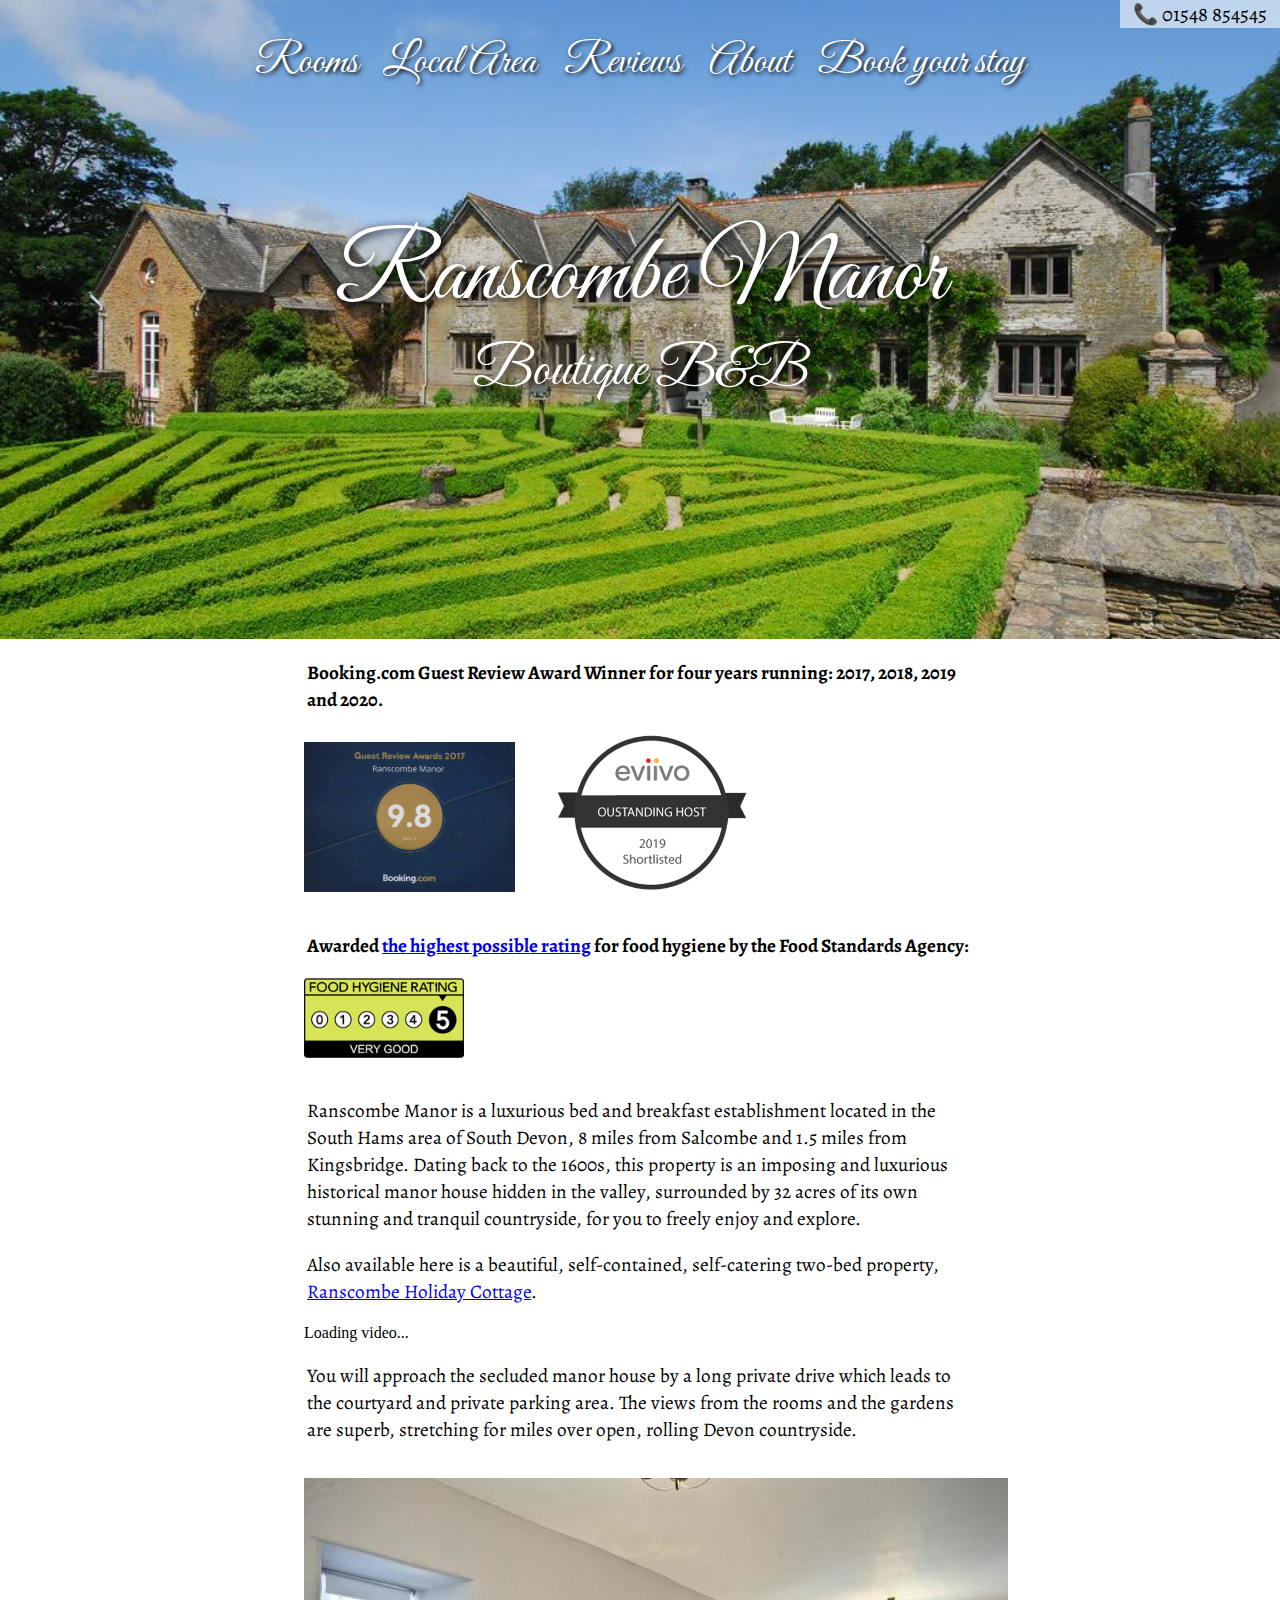
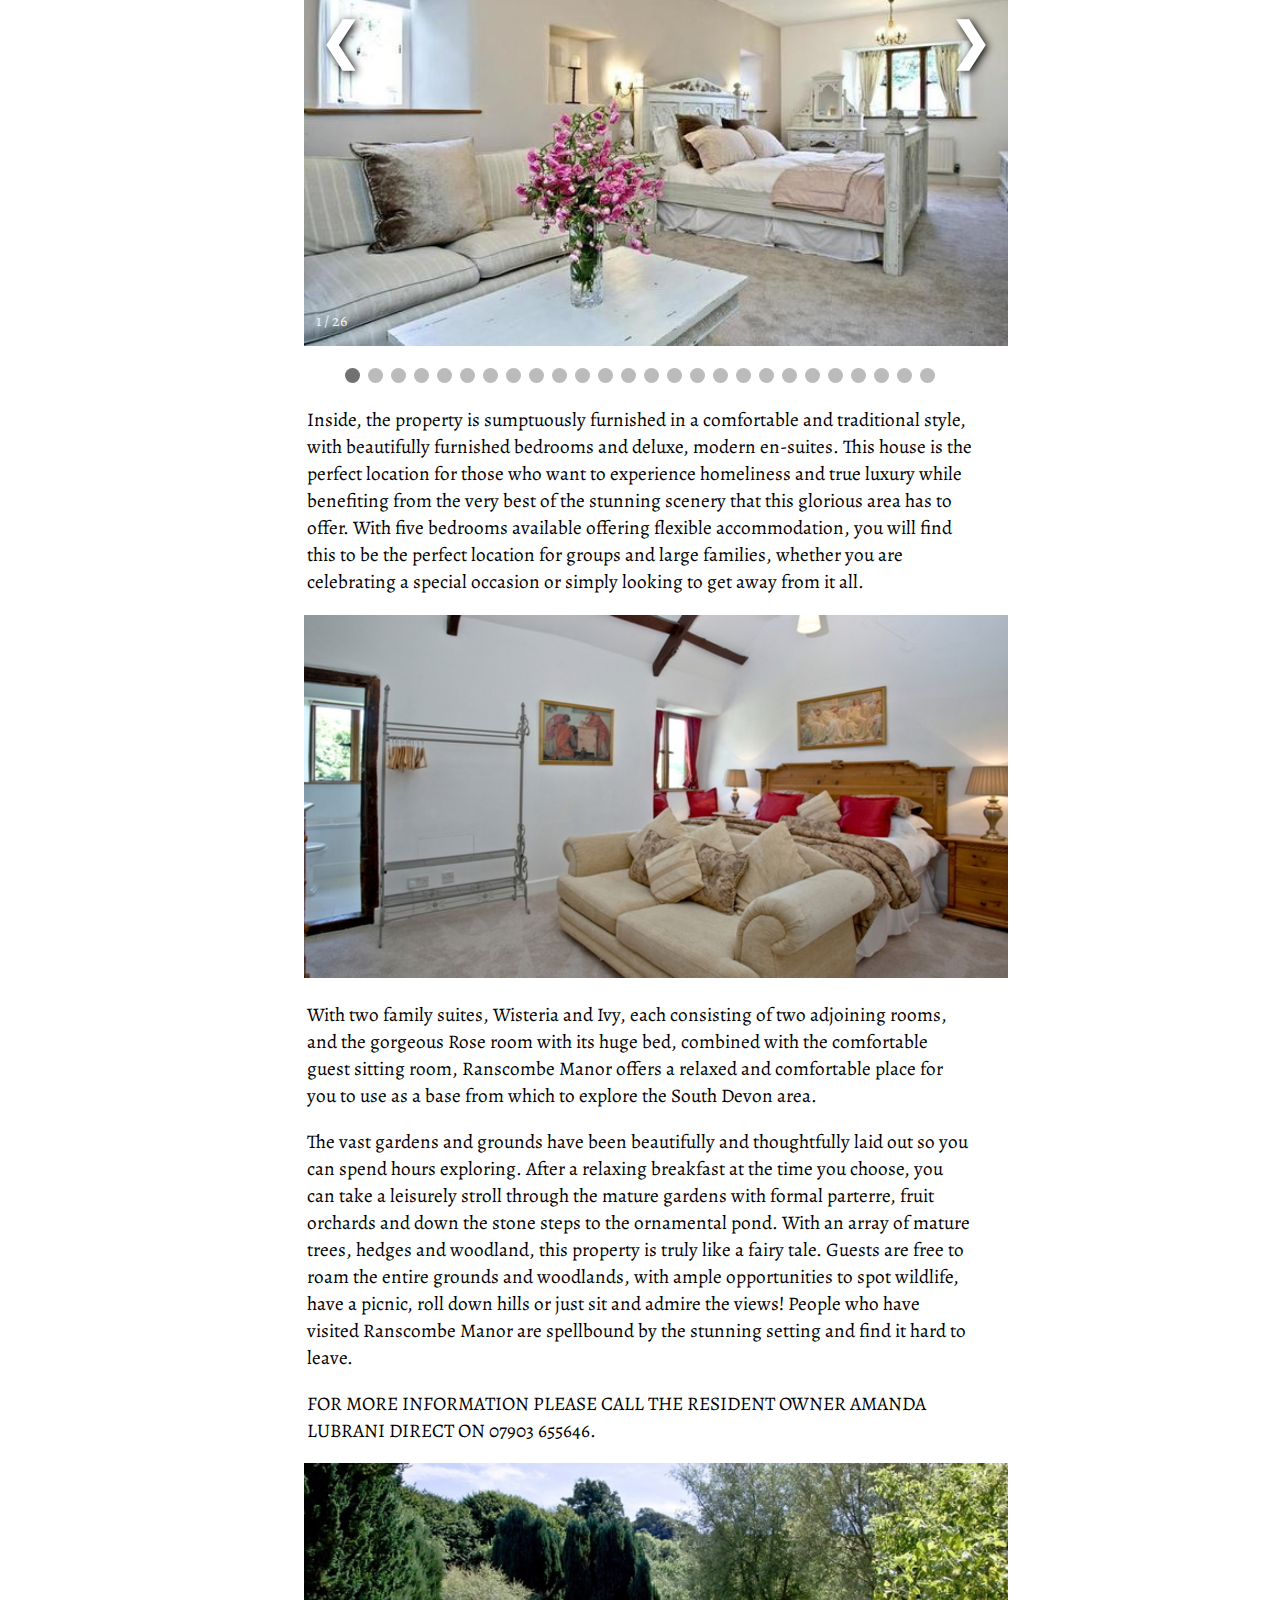
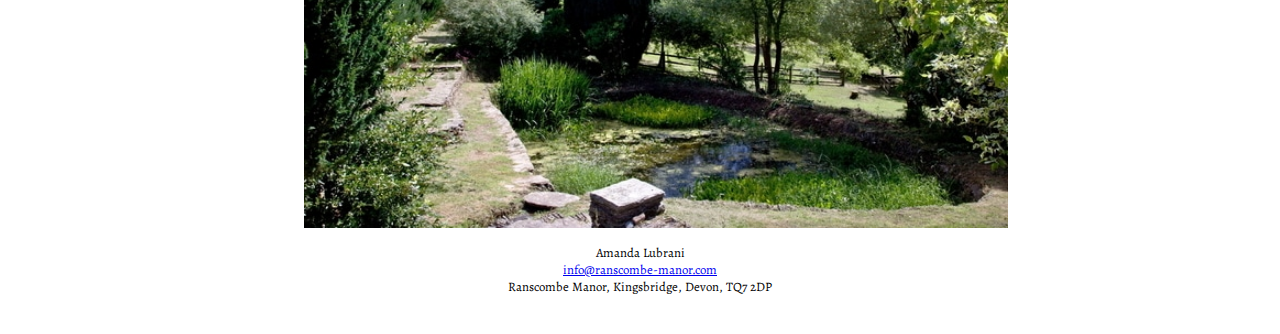
<file: index.html>
<!DOCTYPE html>
<html lang="en-US">
<head>
  <meta name="generator" content=
  "HTML Tidy for HTML5 for Linux version 5.6.0">
  <title>Ranscombe Manor</title>
  <link href='https://fonts.googleapis.com/css?family=Alegreya'
  rel='stylesheet'>
  <link href='https://fonts.googleapis.com/css?family=Great+Vibes'
  rel='stylesheet'>
  <link rel="stylesheet" href="styles.css">
  <meta name="viewport" content=
  "width=device-width, initial-scale=1.0, user-scalable=yes">
</head>
<body>
  <div id="slider"></div>
  <script src="slideshow.js"></script>
  <div class="topcontent">
    <div class="callusdiv">
      <span class="callusspan">📞 01548 854545</span>
    </div>
    <div class="toplinks">
      <span class="toplinkspan"><a class="pagelink" href=
      "/rooms">Rooms</a><a class="pagelink" href="/localarea">Local
      Area</a> <a class="pagelink" href="/reviews">Reviews</a>
      <a href="/about" class="pagelink">About</a> <a href=
      "https://via.eviivo.com/ranscombetq7" class="pagelink">Book
      your stay</a></span>
    </div>
    <div class="title">
      <a class="homelink" href="/"><span class=
      "titlespan">Ranscombe Manor</span></a>
    </div>
    <div class="pagetitlediv">
      <span class="pagetitlespan">Boutique B&amp;B</span>
    </div>
  </div>
  <div id="topgap"></div>
  <div class="blurb">
    <p class="winner">Booking.com Guest Review Award Winner for
    four years running: 2017, 2018, 2019 and 2020.</p><img alt=
    "Booking prize" class="fsaphoto" src="/smallprize.jpg">
    <img alt="Eviivo outstanding host award shortlist 2019" class=
    "prizephoto" src="/eviivoShortlist.jpg">
    <p class="winner">Awarded <a href=
    "https://ratings.food.gov.uk/business/en-GB/1181762/Ranscombe-Manor-B-%26-B-Bearscombe">
    the highest possible rating</a> for food hygiene by the Food
    Standards Agency:</p><img alt="Photo of food hygiene award" id=
    "food" src="/foodHygiene.jpg">
    <p>Ranscombe Manor is a luxurious bed and breakfast
    establishment located in the South Hams area of South Devon, 8
    miles from Salcombe and 1.5 miles from Kingsbridge. Dating back
    to the 1600s, this property is an imposing and luxurious
    historical manor house hidden in the valley, surrounded by 32
    acres of its own stunning and tranquil countryside, for you to
    freely enjoy and explore.</p>
    <p>Also available here is a beautiful, self-contained,
    self-catering two-bed property, <a href=
    "https://www.ranscombeholidaycottage.co.uk">Ranscombe Holiday
    Cottage</a>.</p>
    <div id="embed">
      Loading video...
    </div>
    <p id="mainpara">You will approach the secluded manor house by
    a long private drive which leads to the courtyard and private
    parking area. The views from the rooms and the gardens are
    superb, stretching for miles over open, rolling Devon
    countryside.</p>
    <div class="gapdiv"></div>
    <div class="slideshow-container">
      <div class="mySlides">
      <div class="numbertext">
        1 / 26
      </div><img alt="Photo of Ivy bedroom" src=
      "slideshow/01.jpeg"></div>
      <div class="mySlides">
      <div class="numbertext">
        2 / 26
      </div><img alt="Photo of Ivy bedroom" src=
      "slideshow/02.jpeg"></div>
      <div class="mySlides">
      <div class="numbertext">
        3 / 26
      </div><img alt="Photo of Fern bedroom" src=
      "slideshow/03.jpeg"></div>
      <div class="mySlides">
      <div class="numbertext">
        4 / 26
      </div><img alt="Photo of Rose bedroom" src=
      "slideshow/04.jpeg"></div>
      <div class="mySlides">
      <div class="numbertext">
        5 / 26
      </div><img alt="Photo of Rose bedroom" src=
      "slideshow/05.jpeg"></div>
      <div class="mySlides">
      <div class="numbertext">
        6 / 26
      </div><img alt="Photo of Wisteria bedroom" src=
      "slideshow/06.jpeg"></div>
      <div class="mySlides">
      <div class="numbertext">
        7 / 26
      </div><img alt="Photo of Wisteria bedroom" src=
      "slideshow/07.jpeg"></div>
      <div class="mySlides">
      <div class="numbertext">
        8 / 26
      </div><img alt="Photo of Wisteria bedroom" src=
      "slideshow/08.jpeg"></div>
      <div class="mySlides">
      <div class="numbertext">
        9 / 26
      </div><img alt="Photo of Iris bedroom" src=
      "slideshow/09.jpeg"></div>
      <div class="mySlides">
      <div class="numbertext">
        10 / 26
      </div><img alt="Photo of view from Rose bathroom" src=
      "slideshow/10.jpeg"></div>
      <div class="mySlides">
      <div class="numbertext">
        11 / 26
      </div><img alt="Photo of guest sitting room" src=
      "slideshow/11.jpeg"></div>
      <div class="mySlides">
      <div class="numbertext">
        12 / 26
      </div><img alt="Photo of dining room" src=
      "slideshow/12.jpeg"></div>
      <div class="mySlides">
      <div class="numbertext">
        13 / 26
      </div><img alt="Photo of view from front door" src=
      "slideshow/13.jpeg"></div>
      <div class="mySlides">
      <div class="numbertext">
        14 / 26
      </div><img alt="Photo of front porch" src=
      "slideshow/14.jpeg"></div>
      <div class="mySlides">
      <div class="numbertext">
        15 / 26
      </div><img alt="Photo of front of house" src=
      "slideshow/15.jpeg"></div>
      <div class="mySlides">
      <div class="numbertext">
        16 / 26
      </div><img alt="Photo of carved stonework at Ranscombe" src=
      "slideshow/16.jpeg"></div>
      <div class="mySlides">
      <div class="numbertext">
        17 / 26
      </div><img alt="Photo of tables outside front of Ranscombe"
      src="slideshow/17.jpeg"></div>
      <div class="mySlides">
      <div class="numbertext">
        18 / 26
      </div><img alt="Photo of parterre at front of Ranscombe" src=
      "slideshow/18.jpeg"></div>
      <div class="mySlides">
      <div class="numbertext">
        19 / 26
      </div><img alt="Photo of view from workshop at Ranscombe"
      src="slideshow/19.jpeg"></div>
      <div class="mySlides">
      <div class="numbertext">
        20 / 26
      </div><img alt="Photo of arial view of Ranscombe" src=
      "slideshow/20.jpeg"></div>
      <div class="mySlides">
      <div class="numbertext">
        21 / 26
      </div><img alt="Photo of view from hill above Ranscombe" src=
      "slideshow/21.jpeg"></div>
      <div class="mySlides">
      <div class="numbertext">
        22 / 26
      </div><img alt="Photo of view from hill above Ranscombe" src=
      "slideshow/22.jpeg"></div>
      <div class="mySlides">
      <div class="numbertext">
        23 / 26
      </div><img alt="Photo of view of countryside near Ranscombe"
      src="slideshow/23.jpeg"></div>
      <div class="mySlides">
      <div class="numbertext">
        24 / 26
      </div><img alt="Photo of flower on railing" src=
      "slideshow/24.jpeg"></div>
      <div class="mySlides">
      <div class="numbertext">
        25 / 26
      </div><img alt="Photo of dove flying by fountain" src=
      "slideshow/25.jpeg"></div>
      <div class="mySlides">
      <div class="numbertext">
        26 / 26
      </div><img alt="Photo of pond at Ranscombe" src=
      "slideshow/26.jpeg"></div><!-- Next and previous buttons -->
      <a class="prev" onclick="plusSlides(-1)">❮</a> <a class=
      "next" onclick="plusSlides(1)">❯</a>
    </div><br>
    <!-- The dots/circles -->
    <div style="text-align:center">
      <div class="dot" onclick="currentSlide(1)"></div>
      <div class="dot" onclick="currentSlide(2)"></div>
      <div class="dot" onclick="currentSlide(3)"></div>
      <div class="dot" onclick="currentSlide(4)"></div>
      <div class="dot" onclick="currentSlide(5)"></div>
      <div class="dot" onclick="currentSlide(6)"></div>
      <div class="dot" onclick="currentSlide(7)"></div>
      <div class="dot" onclick="currentSlide(8)"></div>
      <div class="dot" onclick="currentSlide(9)"></div>
      <div class="dot" onclick="currentSlide(10)"></div>
      <div class="dot" onclick="currentSlide(11)"></div>
      <div class="dot" onclick="currentSlide(12)"></div>
      <div class="dot" onclick="currentSlide(13)"></div>
      <div class="dot" onclick="currentSlide(14)"></div>
      <div class="dot" onclick="currentSlide(15)"></div>
      <div class="dot" onclick="currentSlide(16)"></div>
      <div class="dot" onclick="currentSlide(17)"></div>
      <div class="dot" onclick="currentSlide(18)"></div>
      <div class="dot" onclick="currentSlide(19)"></div>
      <div class="dot" onclick="currentSlide(20)"></div>
      <div class="dot" onclick="currentSlide(21)"></div>
      <div class="dot" onclick="currentSlide(22)"></div>
      <div class="dot" onclick="currentSlide(23)"></div>
      <div class="dot" onclick="currentSlide(24)"></div>
      <div class="dot" onclick="currentSlide(25)"></div>
      <div class="dot" onclick="currentSlide(26)"></div>
    </div>
    <script src="manualSlideshow.js"></script>
    <p>Inside, the property is sumptuously furnished in a
    comfortable and traditional style, with beautifully furnished
    bedrooms and deluxe, modern en-suites. This house is the
    perfect location for those who want to experience homeliness
    and true luxury while benefiting from the very best of the
    stunning scenery that this glorious area has to offer. With
    five bedrooms available offering flexible accommodation, you
    will find this to be the perfect location for groups and large
    families, whether you are celebrating a special occasion or
    simply looking to get away from it all.</p>
    <div><img alt="Rose room" class="smallimage" src=
    "/roomPhotos/mainCosy.jpg">
    <p>With two family suites, Wisteria and Ivy, each consisting of
    two adjoining rooms, and the gorgeous Rose room with its huge
    bed, combined with the comfortable guest sitting room,
    Ranscombe Manor offers a relaxed and comfortable place for you
    to use as a base from which to explore the South Devon
    area.</p>
    <p>The vast gardens and grounds have been beautifully and
    thoughtfully laid out so you can spend hours exploring. After a
    relaxing breakfast at the time you choose, you can take a
    leisurely stroll through the mature gardens with formal
    parterre, fruit orchards and down the stone steps to the
    ornamental pond. With an array of mature trees, hedges and
    woodland, this property is truly like a fairy tale. Guests are
    free to roam the entire grounds and woodlands, with ample
    opportunities to spot wildlife, have a picnic, roll down hills
    or just sit and admire the views! People who have visited
    Ranscombe Manor are spellbound by the stunning setting and find
    it hard to leave.</p>
    <p>FOR MORE INFORMATION PLEASE CALL THE RESIDENT OWNER AMANDA
    LUBRANI DIRECT ON 07903 655646.</p><img alt=
    "The pond at Ranscombe" class="smallimage" src=
    "/mainGarden.jpg"></div>
  </div>
  <div class="bottomdiv">
    Amanda Lubrani<br>
    <a href=
    "mailto:info@ranscombe-manor.com">info@ranscombe-manor.com</a><br>

    Ranscombe Manor, Kingsbridge, Devon, TQ7 2DP
  </div>
  <script>
  var blurbElement = document.getElementById("mainpara");
  var blurbWidth = blurbElement.clientWidth;
  var videoUrl = 'http://www.vimeo.com/190882480';
  var endpoint = 'https://www.vimeo.com/api/oembed.json';
  var callback = 'embedVideo';
  console.log(blurbWidth);
  var url = endpoint + '?url=' + encodeURIComponent(videoUrl) + '&callback=' + callback + '&width=' + blurbWidth + 'px';
  function embedVideo(video) {
  document.getElementById('embed').innerHTML = unescape(video.html);
  }
  function init() {
  var js = document.createElement('script');
  js.setAttribute('type', 'text/javascript');
  js.setAttribute('src', url);
  document.getElementsByTagName('head').item(0).appendChild(js);
  }
  window.onload = init;
  </script>
</body>
</html>
</file>
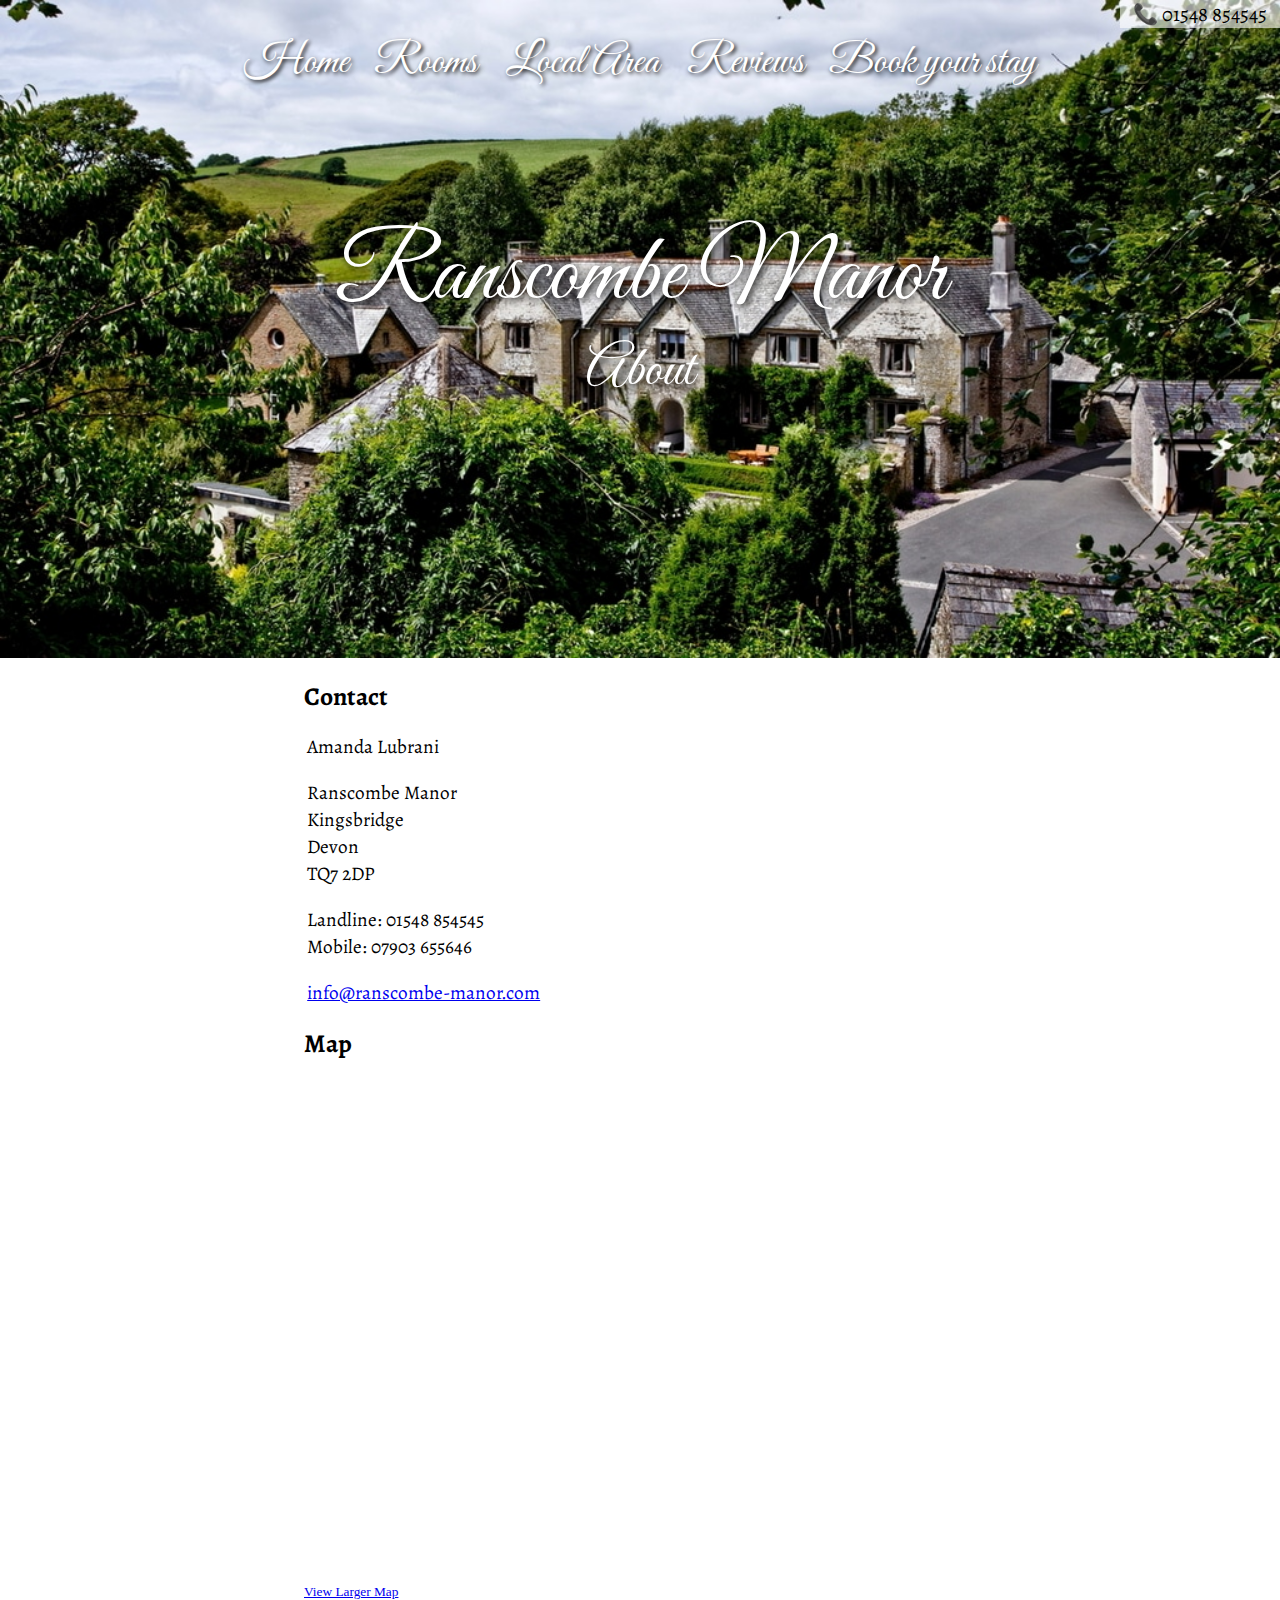
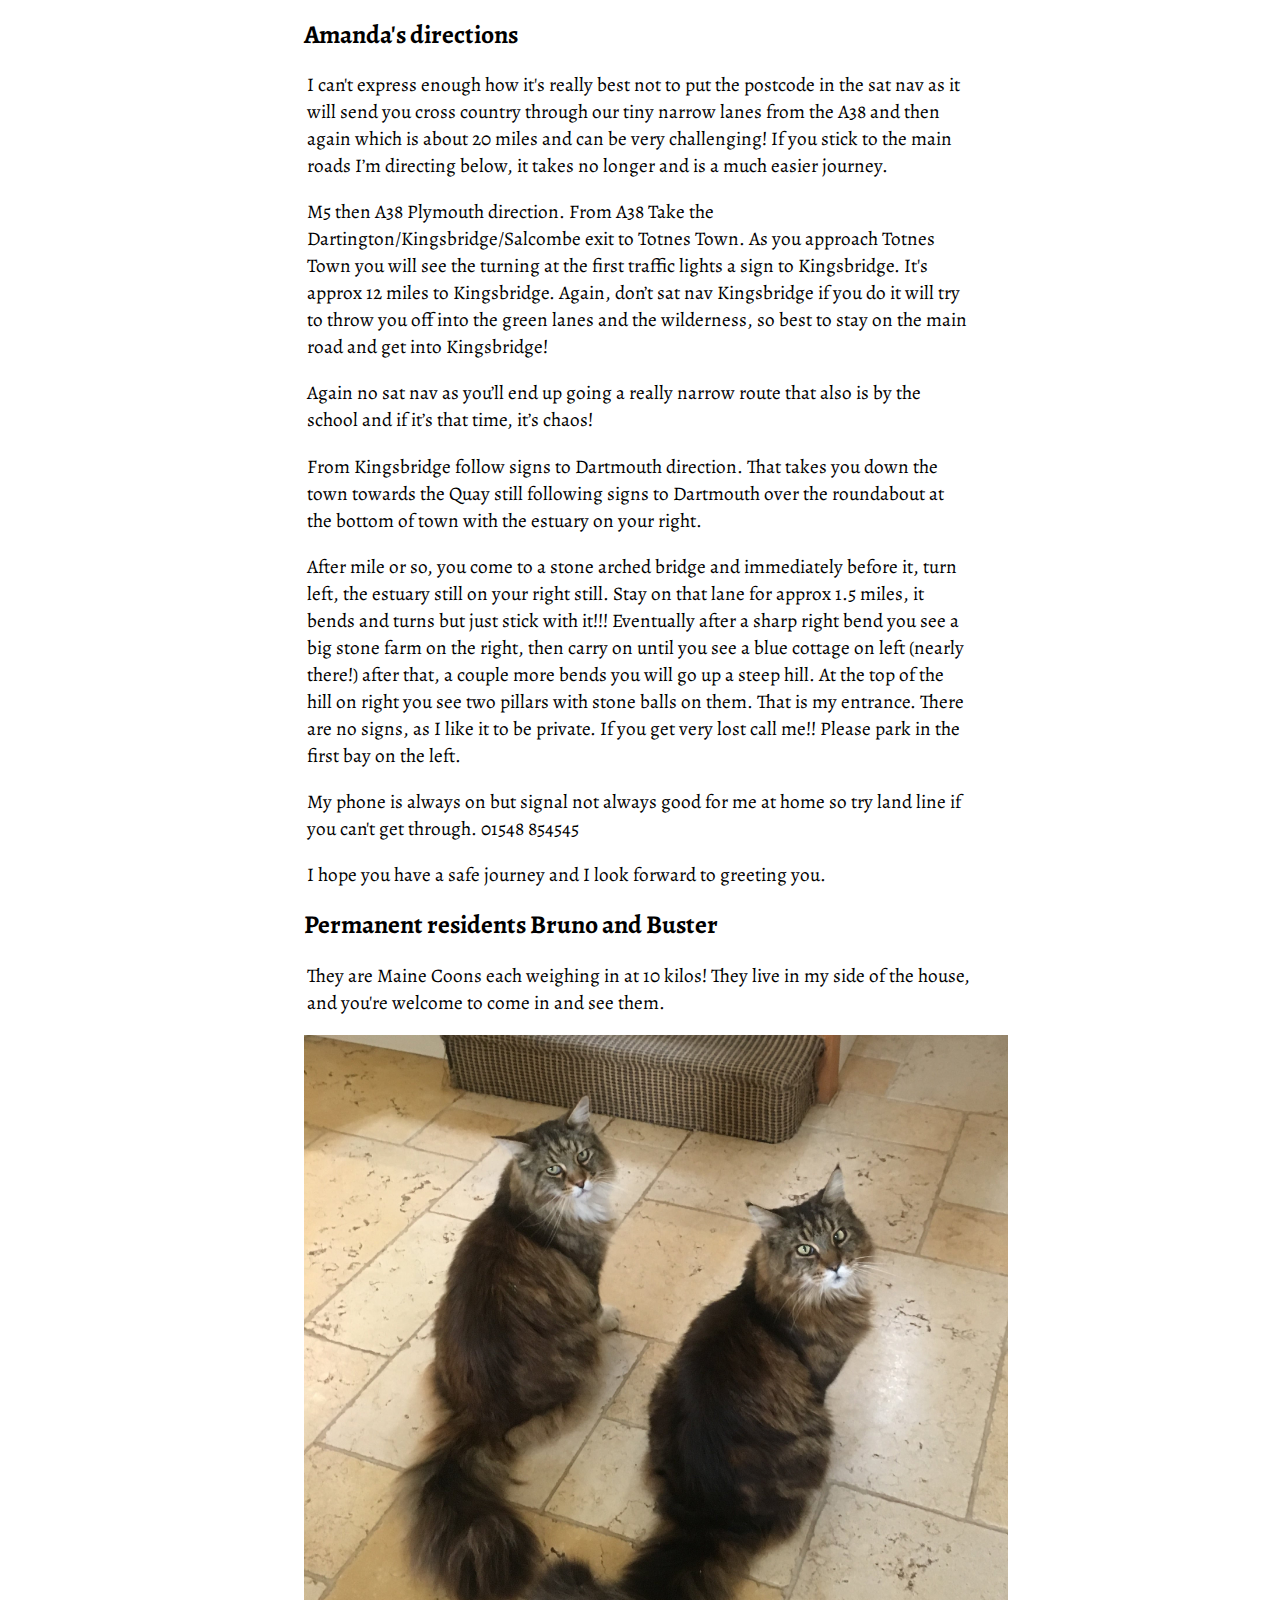
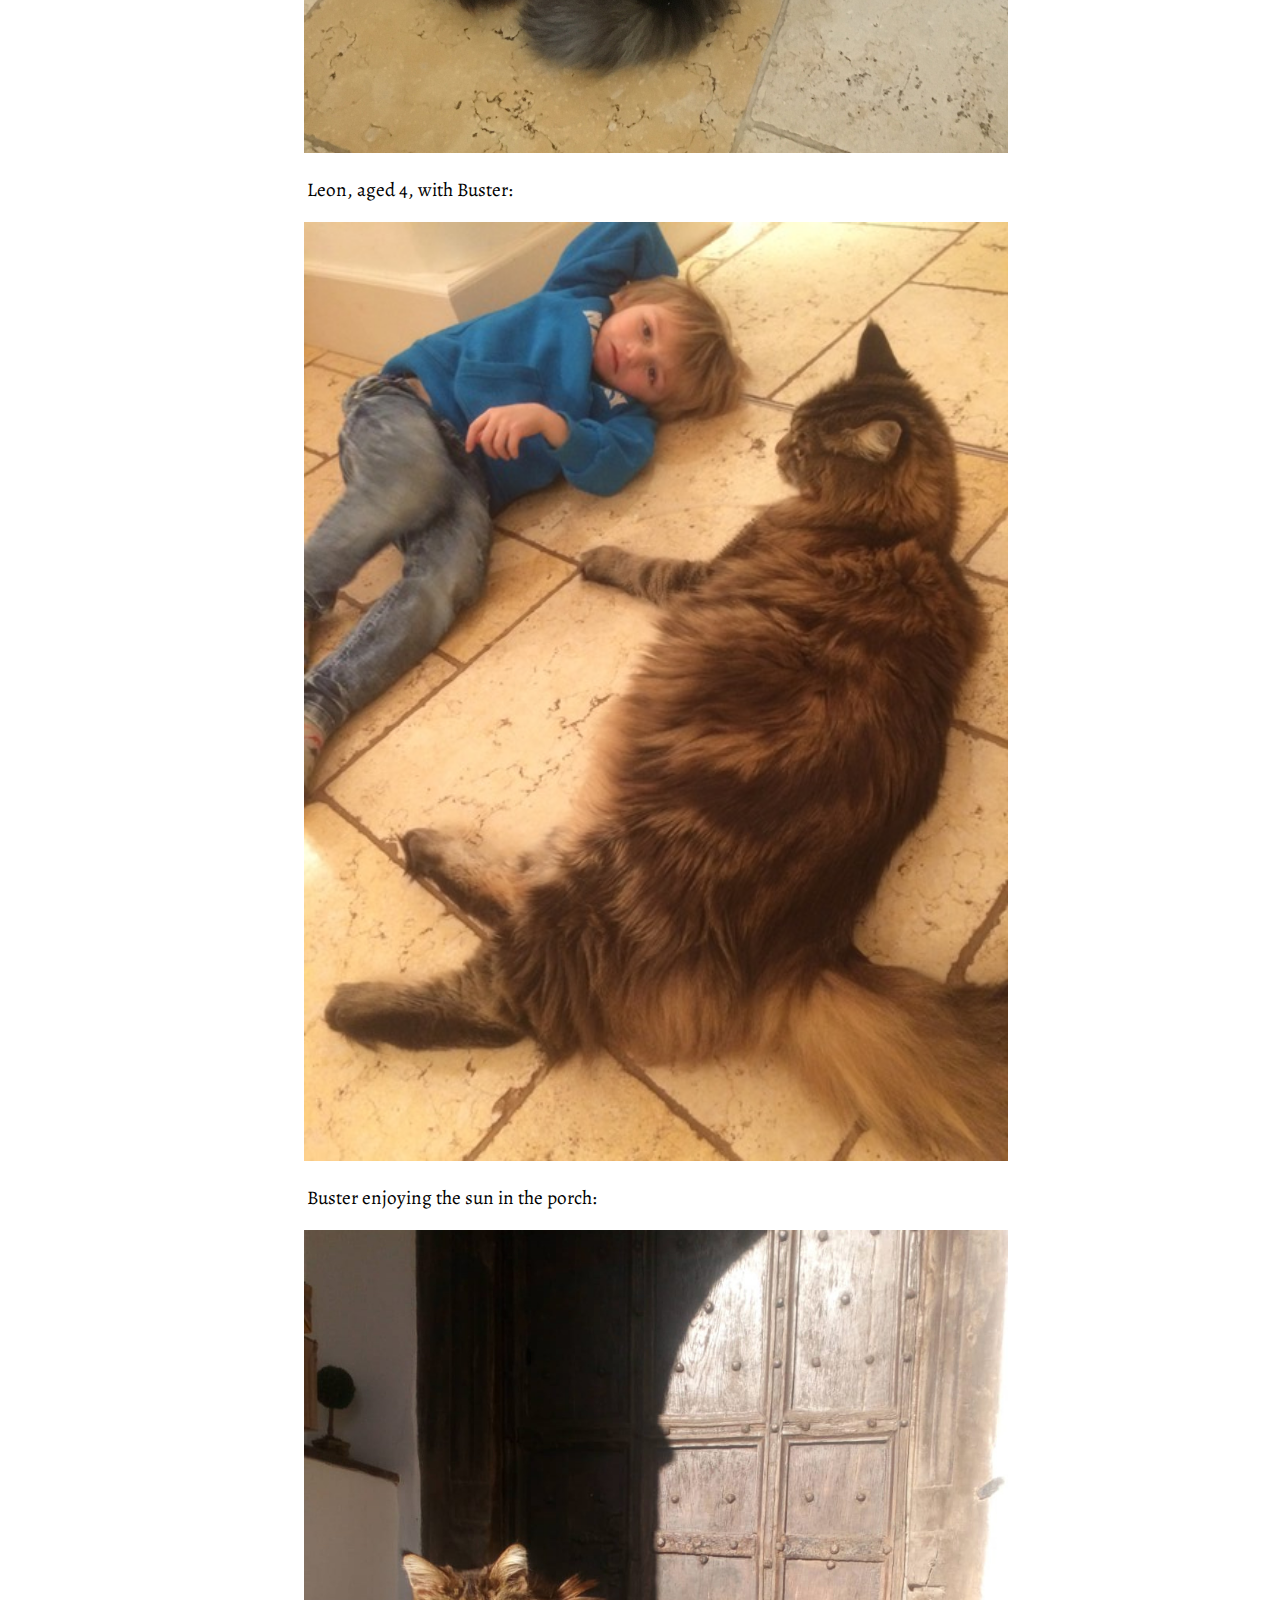
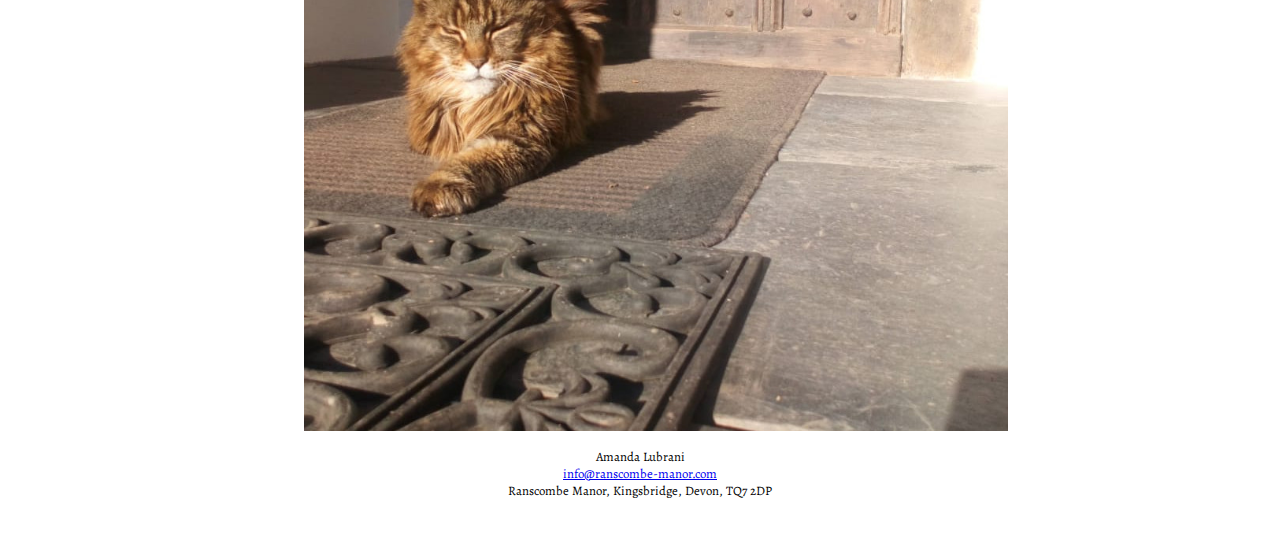
<file: about.html>
<!DOCTYPE html>
<html lang="en-US">
<head>
  <meta name="generator" content=
  "HTML Tidy for HTML5 for Linux version 5.6.0">
  <title>About - Ranscombe Manor</title>
  <link rel="stylesheet" href="styles.css">
  <link href='https://fonts.googleapis.com/css?family=Alegreya'
  rel='stylesheet'>
  <link href='https://fonts.googleapis.com/css?family=Great+Vibes'
  rel='stylesheet'>
  <meta name="viewport" content=
  "width=device-width, initial-scale=1.0, user-scalable=yes">
</head>
<body>
  <img class="topimage" alt="Ranscombe house and grounds" src=
  "/about.jpg">
  <div class="topcontent">
    <div class="callusdiv">
      <span class="callusspan">📞 01548 854545</span>
    </div>
    <div class="toplinks">
      <span class="toplinkspan"><a class="pagelink" href=
      "/">Home</a><a class="pagelink" href="/rooms">Rooms</a>
      <a class="pagelink" href="/localarea">Local Area</a>
      <a class="pagelink" href="/reviews">Reviews</a><a href=
      "https://via.eviivo.com/ranscombetq7" class="pagelink">Book
      your stay</a></span>
    </div>
    <div class="title">
      <a class="homelink" href="/"><span class=
      "titlespan">Ranscombe Manor</span></a>
    </div>
    <div class="pagetitlediv">
      <span class="pagetitlespan">About</span>
    </div>
  </div>
  <div class="imageGap"></div>
  <div class="blurb">
  <h1>Contact</h1>
  <p>Amanda Lubrani</p>
  <p>Ranscombe Manor<br>
  Kingsbridge<br>
  Devon<br>
  TQ7 2DP</p>
  <p>Landline: 01548 854545<br>
  Mobile: 07903 655646</p>
  <p><a href=
  "mailto:info@ranscombe-manor.com">info@ranscombe-manor.com</a></p>
  <h1>Map</h1>
  <div class="mapdiv">
    <iframe width="90%" height="500" frameborder="0" scrolling="no"
    marginheight="0" marginwidth="0" src=
    "https://www.openstreetmap.org/export/embed.html?bbox=-3.921432495117188%2C50.226782671632364%2C-3.5612869262695317%2C50.35488051057742&amp;layer=mapnik&amp;marker=50.2908746972229%2C-3.7413597106933594">
    </iframe><br>
    <small><a href=
    "https://www.openstreetmap.org/?mlat=50.2909&amp;mlon=-3.7414#map=12/50.2909/-3.7414">
    View Larger Map</a></small>
  </div>
  <h1>Amanda's directions</h1>
  <p>I can't express enough how it's really best not to put the
  postcode in the sat nav as it will send you cross country through
  our tiny narrow lanes from the A38 and then again which is about
  20 miles and can be very challenging! If you stick to the main
  roads I’m directing below, it takes no longer and is a much
  easier journey.</p>
  <p>M5 then A38 Plymouth direction. From A38 Take the
  Dartington/Kingsbridge/Salcombe exit to Totnes Town. As you
  approach Totnes Town you will see the turning at the first
  traffic lights a sign to Kingsbridge. It's approx 12 miles to
  Kingsbridge. Again, don’t sat nav Kingsbridge if you do it will
  try to throw you off into the green lanes and the wilderness, so
  best to stay on the main road and get into Kingsbridge!</p>
  <p>Again no sat nav as you’ll end up going a really narrow route
  that also is by the school and if it’s that time, it’s chaos!</p>
  <p>From Kingsbridge follow signs to Dartmouth direction. That
  takes you down the town towards the Quay still following signs to
  Dartmouth over the roundabout at the bottom of town with the
  estuary on your right.</p>
  <p>After mile or so, you come to a stone arched bridge and
  immediately before it, turn left, the estuary still on your right
  still. Stay on that lane for approx 1.5 miles, it bends and turns
  but just stick with it!!! Eventually after a sharp right bend you
  see a big stone farm on the right, then carry on until you see a
  blue cottage on left (nearly there!) after that, a couple more
  bends you will go up a steep hill. At the top of the hill on
  right you see two pillars with stone balls on them. That is my
  entrance. There are no signs, as I like it to be private. If you
  get very lost call me!! Please park in the first bay on the
  left.</p>
  <p>My phone is always on but signal not always good for me at
  home so try land line if you can't get through. 01548 854545</p>
  <p>I hope you have a safe journey and I look forward to greeting
  you.</p>
  <h1>Permanent residents Bruno and Buster</h1>
  <p>They are Maine Coons each weighing in at 10 kilos! They live
  in my side of the house, and you're welcome to come in and see
  them.</p><img class="smallimage" alt="Buster and Bruno" src=
  "/cats.jpg">
  <p>Leon, aged 4, with Buster:</p><img class="smallimage" alt=
  "Buster and Leon" src="/catAndLeon.jpg">
  <p>Buster enjoying the sun in the porch:</p><img id="bustersun"
  class="smallimage" alt="Buster and Leon" src=
  "/busterInPorch.jpg"></div>
  <div class="bottomdiv">
    Amanda Lubrani<br>
    <a href=
    "mailto:info@ranscombe-manor.com">info@ranscombe-manor.com</a><br>

    Ranscombe Manor, Kingsbridge, Devon, TQ7 2DP
  </div>
</body>
</html>
</file>
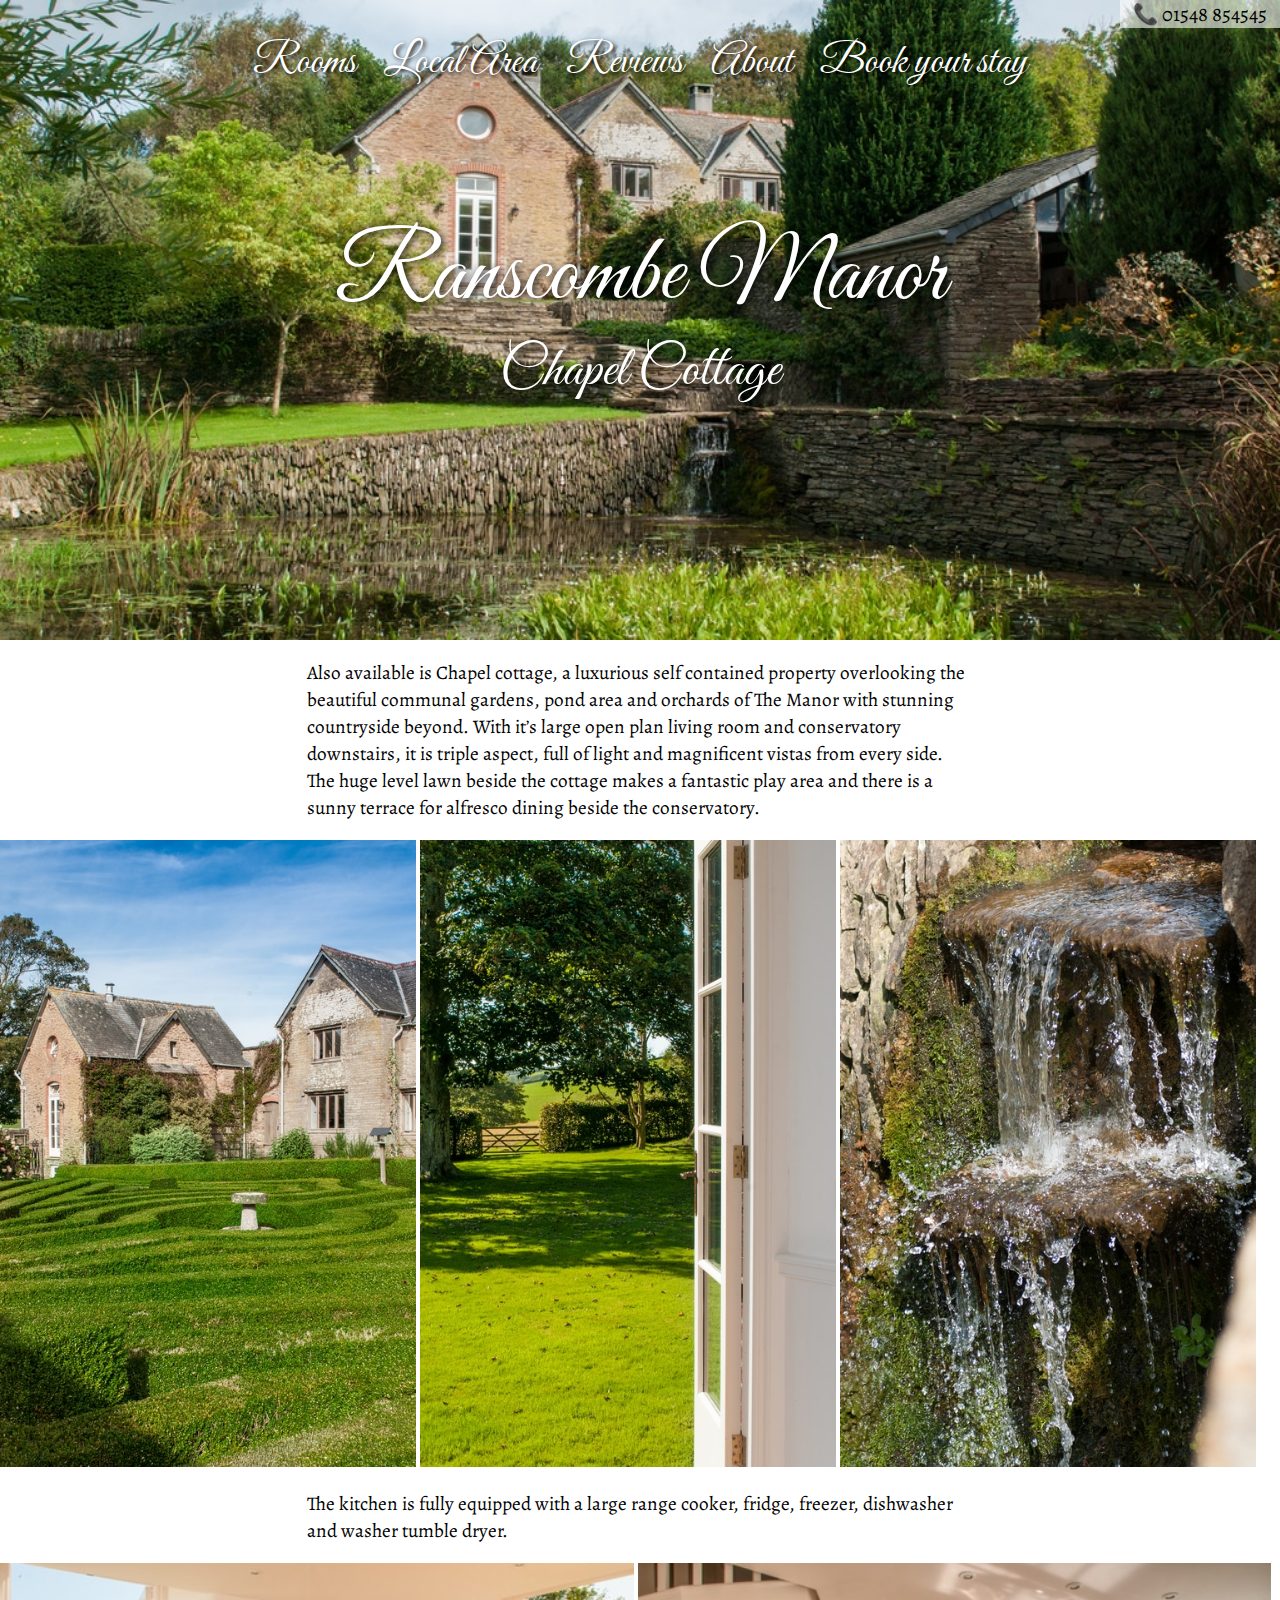
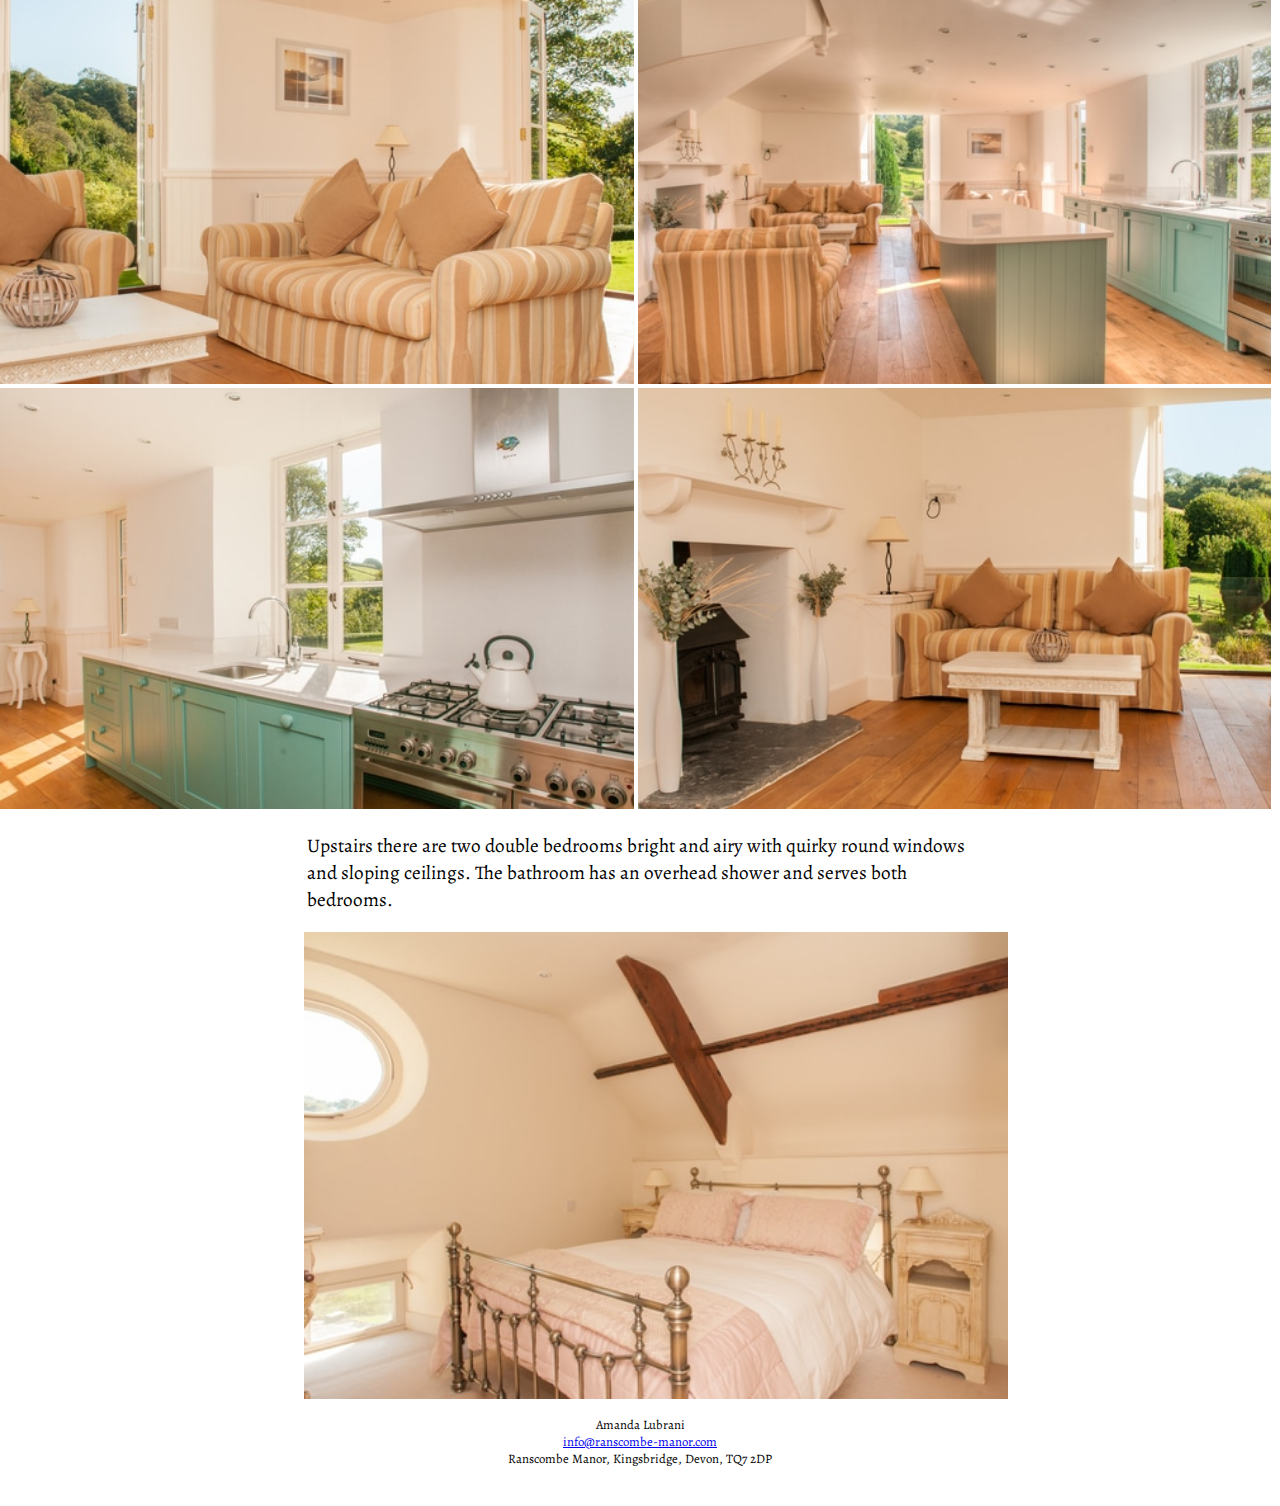
<file: chapelcottage.html>
<!DOCTYPE html>
<html lang="en-US">
<head>
  <meta name="generator" content=
  "HTML Tidy for HTML5 for Linux version 5.6.0">
  <title>Chapel Cottage - Ranscombe Manor</title>
  <link rel="stylesheet" href="styles.css">
  <link href='https://fonts.googleapis.com/css?family=Alegreya'
  rel='stylesheet'>
  <link href='https://fonts.googleapis.com/css?family=Great+Vibes'
  rel='stylesheet'>
  <meta name="viewport" content=
  "width=device-width, initial-scale=1.0, user-scalable=yes">
</head>
<body>
  <div id="slider"></div>
  <script src="chapelSlideshow.js"></script>
  <div class="topcontent">
    <div class="callusdiv">
      <span class="callusspan">📞 01548 854545</span>
    </div>
    <div class="toplinks">
      <span class="toplinkspan"><a class="pagelink" href=
      "/rooms">Rooms</a> <a class="pagelink" href=
      "/localarea">Local Area</a> <a class="pagelink" href=
      "/reviews">Reviews</a> <a href="/about" class=
      "pagelink">About</a> <a href=
      "https://via.eviivo.com/ranscombetq7" class="pagelink">Book
      your stay</a></span>
    </div>
    <div class="title">
      <a class="homelink" href="/"><span class=
      "titlespan">Ranscombe Manor</span></a>
    </div>
    <div class="pagetitlediv">
      <span class="pagetitlespan">Chapel Cottage</span>
    </div>
  </div>
  <div id="topgap"></div>
  <div class="blurb">
    <p>Also available is Chapel cottage, a luxurious self contained
    property overlooking the beautiful communal gardens, pond area
    and orchards of The Manor with stunning countryside beyond.
    With it’s large open plan living room and conservatory
    downstairs, it is triple aspect, full of light and magnificent
    vistas from every side. The huge level lawn beside the cottage
    makes a fantastic play area and there is a sunny terrace for
    alfresco dining beside the conservatory.</p>
  </div>
  <div class="threewide"><img alt=
  "Photo of view of Chapel Cottage from parterre" class="localarea"
  src="/chapelManual/viewFromParterre.jpeg"></div>
  <div class="threewide"><img class="localarea" alt=
  "Photo of view over lawn at Chapel Cottage" src=
  "/chapelManual/viewOverLawn.jpeg"></div>
  <div class="threewide"><img class="localarea" alt=
  "Photo of waterfall into pond by Chapel Cottage" src=
  "/chapelManual/waterfall.jpeg"></div>
  <div class="blurb">
    <p>The kitchen is fully equipped with a large range cooker,
    fridge, freezer, dishwasher and washer tumble dryer.</p>
  </div>
  <div class="imblock"><img class="localarea" alt=
  "Photo of living area at Chapel Cottage with both windows" src=
  "/chapelManual/bothWindows.jpeg"></div>
  <div class="imblock"><img class="localarea" alt=
  "Photo of kitchen worktop island in living area at Chapel Cottage"
  src="/chapelManual/kitchenIsland.jpeg"></div>
  <div class="imblock"><img class="localarea" alt=
  "Photo of kitchen cooker and worktop at Chapel Cottage" src=
  "/chapelManual/kitchenCooker.jpeg"></div>
  <div class="imblock"><img class="localarea" alt=
  "Photo of fireplace, sofa and garden at Chapel Cottage" src=
  "/chapelManual/livingArea.jpeg"></div>
  <div class="blurb">
  <p>Upstairs there are two double bedrooms bright and airy with
  quirky round windows and sloping ceilings. The bathroom has an
  overhead shower and serves both bedrooms.</p><img class=
  "smallimage" alt="Photo of bedroom 1 at Chapel Cottage" src=
  "/chapelManual/bedroom1.jpeg"></div>
  <div class="bottomdiv">
    Amanda Lubrani<br>
    <a href=
    "mailto:info@ranscombe-manor.com">info@ranscombe-manor.com</a><br>

    Ranscombe Manor, Kingsbridge, Devon, TQ7 2DP
  </div>
</body>
</html>
</file>
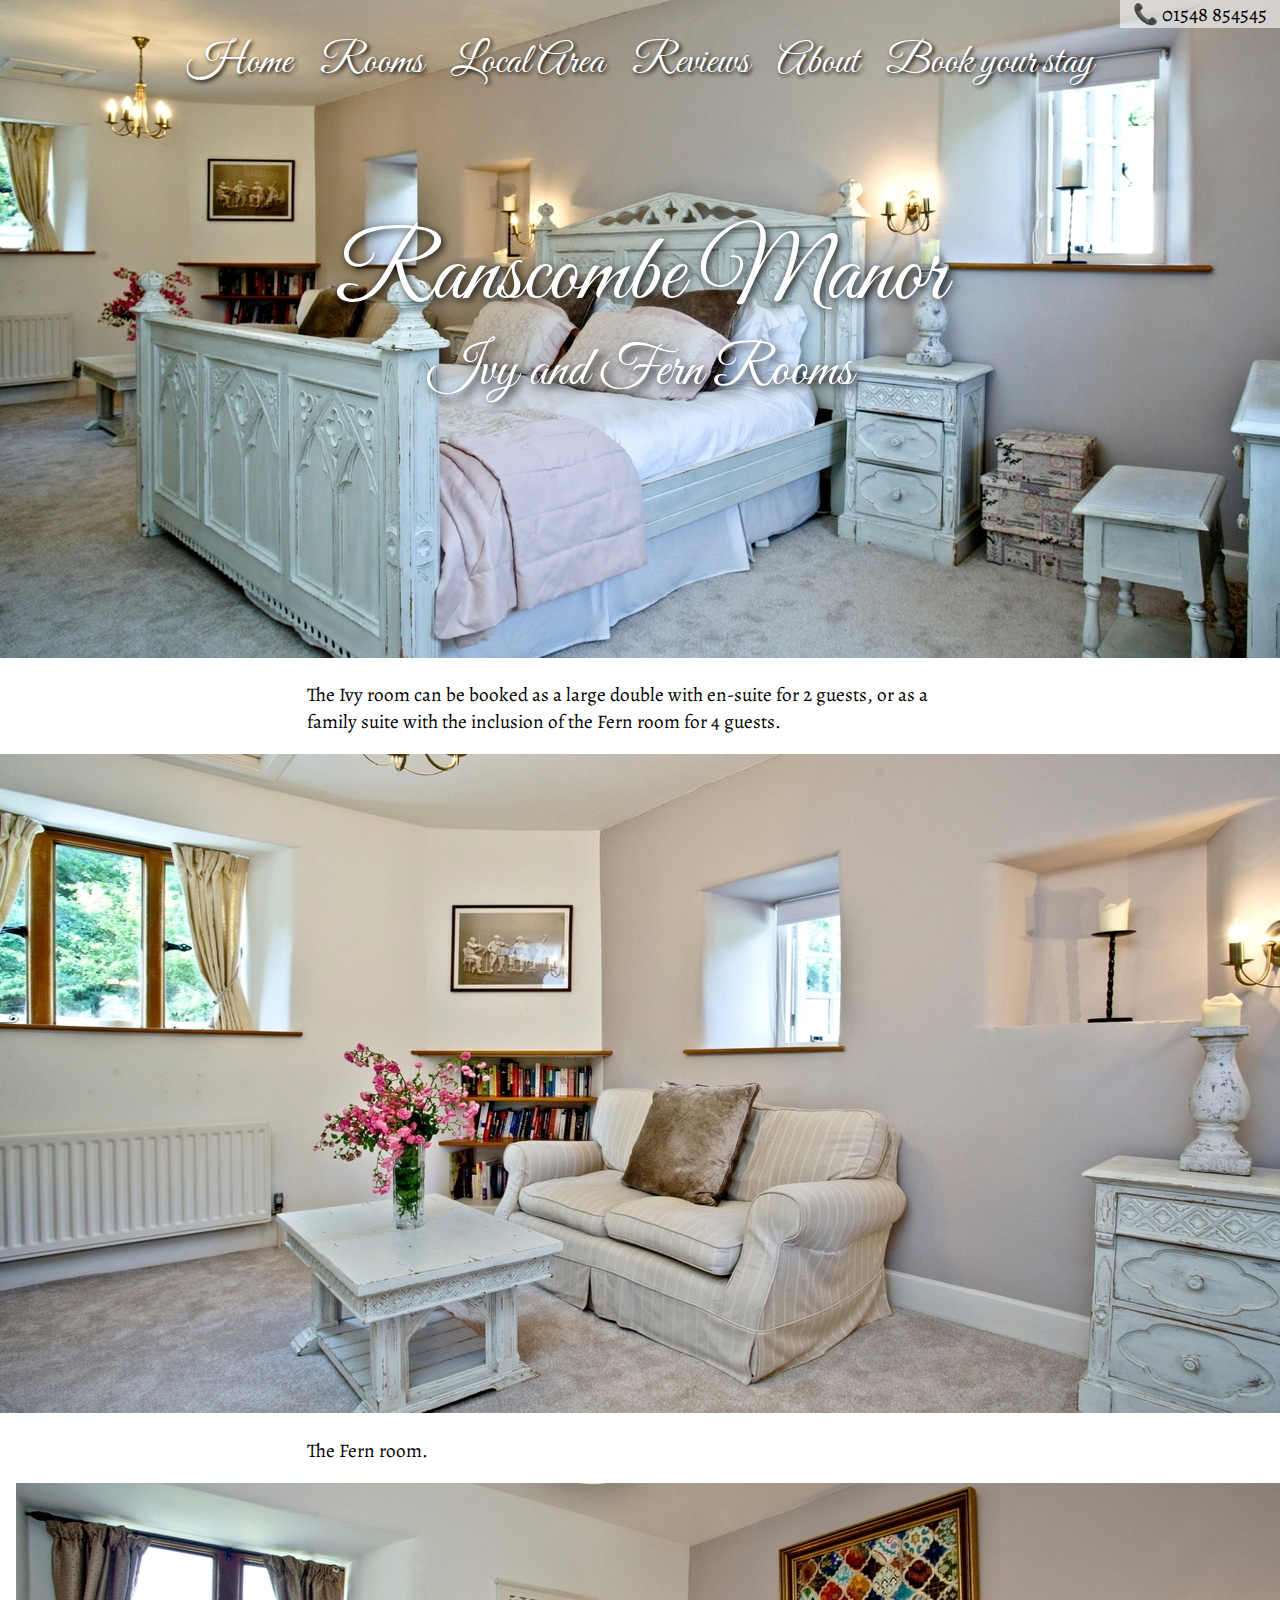
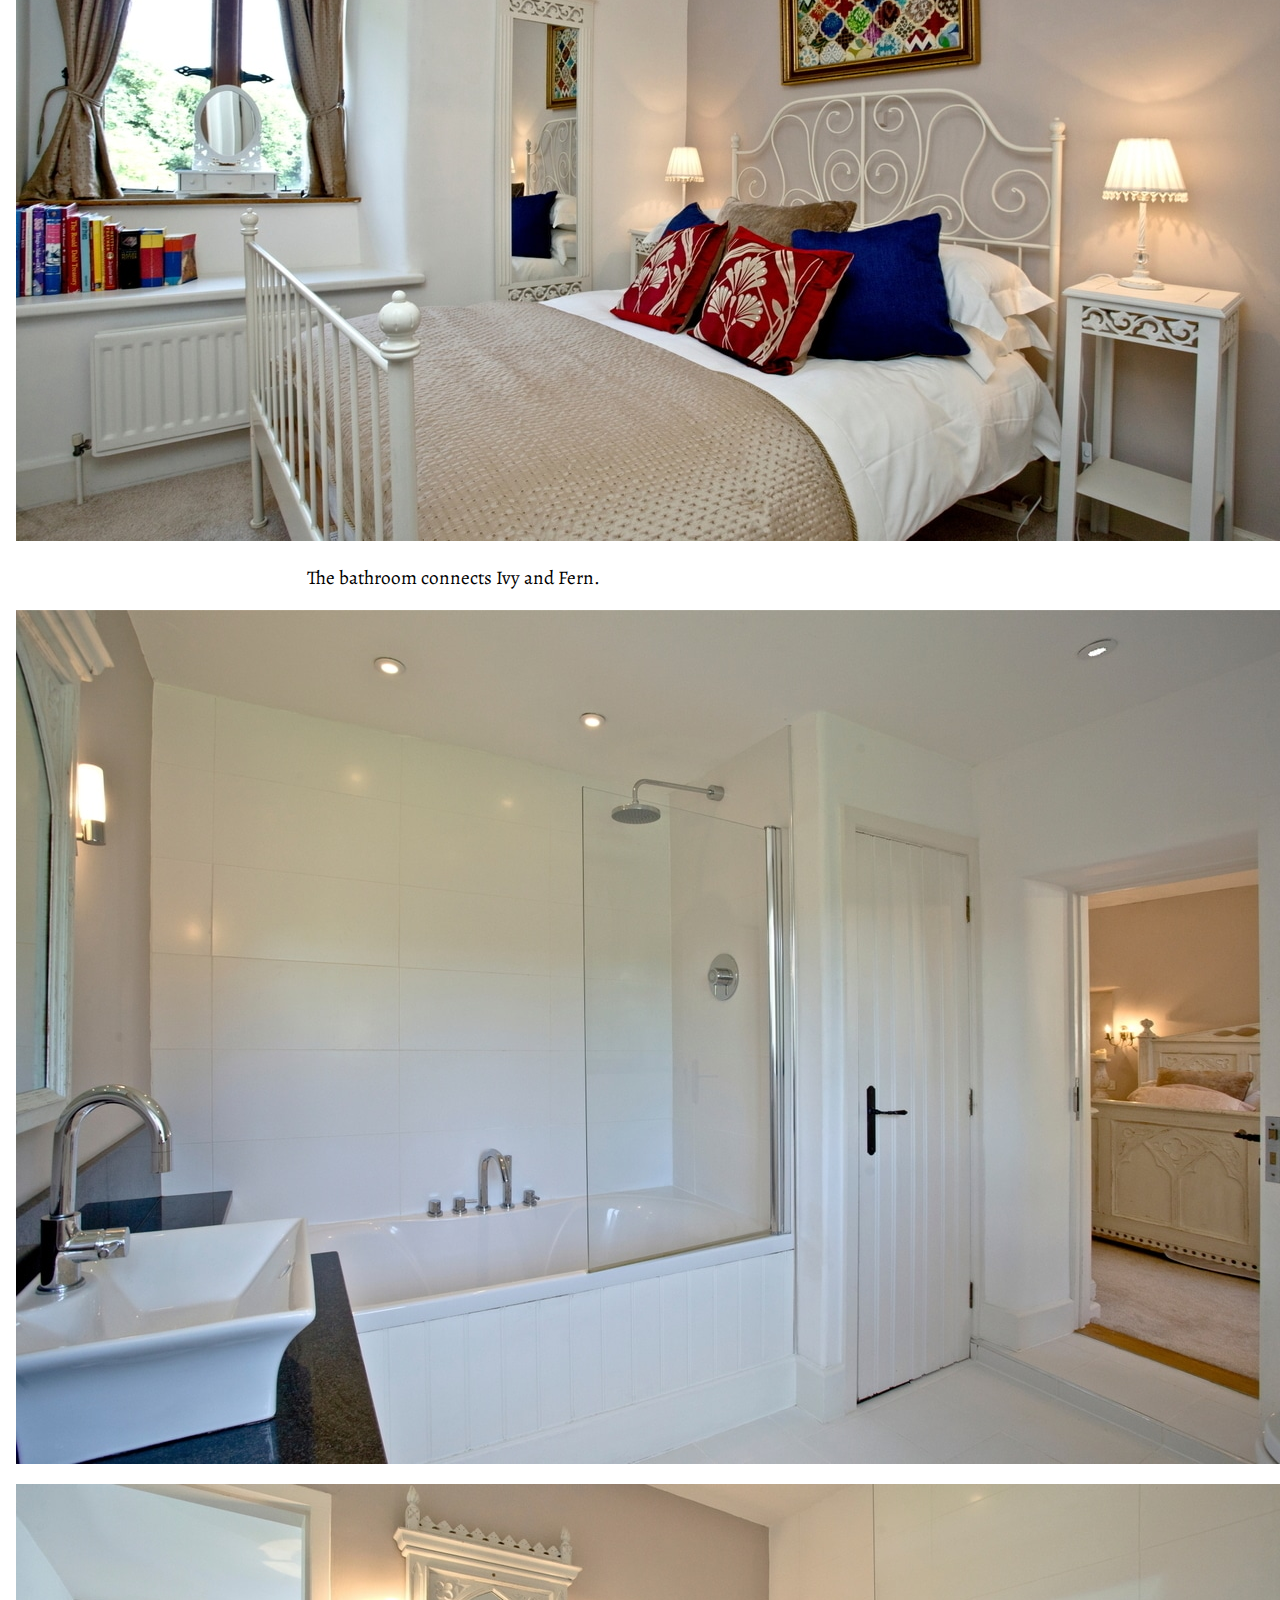
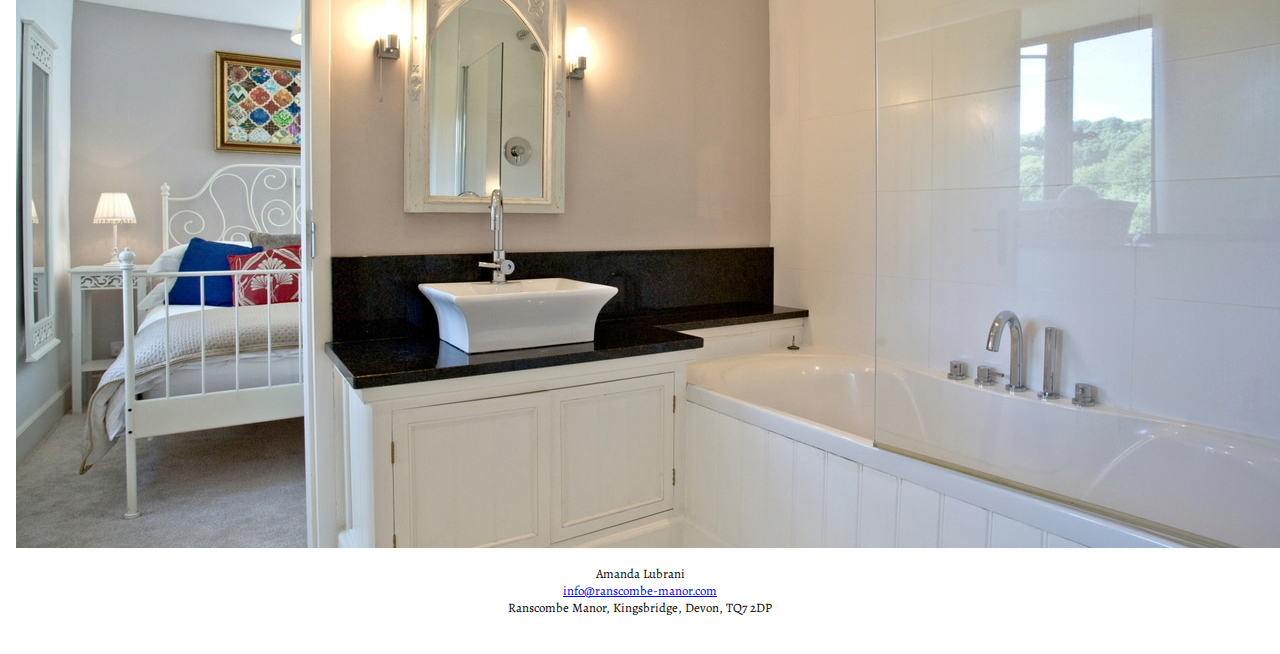
<file: ivy.html>
<!DOCTYPE html>
<html lang="en-US">
<head>
  <meta name="generator" content=
  "HTML Tidy for HTML5 for Linux version 5.6.0">
  <title>Rooms - Ranscombe Manor</title>
  <link rel="stylesheet" href="styles.css">
  <link href='https://fonts.googleapis.com/css?family=Alegreya'
  rel='stylesheet'>
  <link href='https://fonts.googleapis.com/css?family=Great+Vibes'
  rel='stylesheet'>
  <meta name="viewport" content=
  "width=device-width, initial-scale=1.0, user-scalable=yes">
</head>
<body>
  <img class="topimage" alt="Ivy bedroom" src=
  "/roomPhotos/ivyBedroom.jpg">
  <div class="topcontent">
    <div class="callusdiv">
      <span class="callusspan">📞 01548 854545</span>
    </div>
    <div class="toplinks">
      <span class="toplinkspan"><a class="pagelink" href=
      "/">Home</a> <a href="/rooms" class="pagelink">Rooms</a>
      <a class="pagelink" href="/localarea">Local Area</a>
      <a class="pagelink" href="/reviews">Reviews</a> <a class=
      "pagelink" href="/about">About</a> <a href=
      "https://via.eviivo.com/ranscombetq7" class="pagelink">Book
      your stay</a></span>
    </div>
    <div class="title">
      <a class="homelink" href="/"><span class=
      "titlespan">Ranscombe Manor</span></a>
    </div>
    <div class="pagetitlediv">
      <span class="pagetitlespan">Ivy and Fern Rooms</span>
    </div>
  </div>
  <div class="imageGap"></div>
  <div class="blurb">
    <p>The Ivy room can be booked as a large double with en-suite
    for 2 guests, or as a family suite with the inclusion of the
    Fern room for 4 guests.</p>
  </div><img alt="Ivy bedroom" class="bigimage" src=
  "/roomPhotos/ivyBedroom2.jpg">
  <div class="blurb">
    <p>The Fern room.</p>
  </div><img alt="Iris" class="smallimage" src=
  "/roomPhotos/fern.jpg">
  <div class="blurb">
    <p>The bathroom connects Ivy and Fern.</p>
  </div><img alt="Ivy bathroom" class="smallimage" src=
  "/roomPhotos/ivyBathroom2.jpg">
  <div class="gapdiv"></div><img alt="Ivy bathroom" class=
  "smallimage" src="/roomPhotos/ivyBathroom.jpg">
  <div class="bottomdiv">
    Amanda Lubrani<br>
    <a href=
    "mailto:info@ranscombe-manor.com">info@ranscombe-manor.com</a><br>

    Ranscombe Manor, Kingsbridge, Devon, TQ7 2DP
  </div>
</body>
</html>
</file>
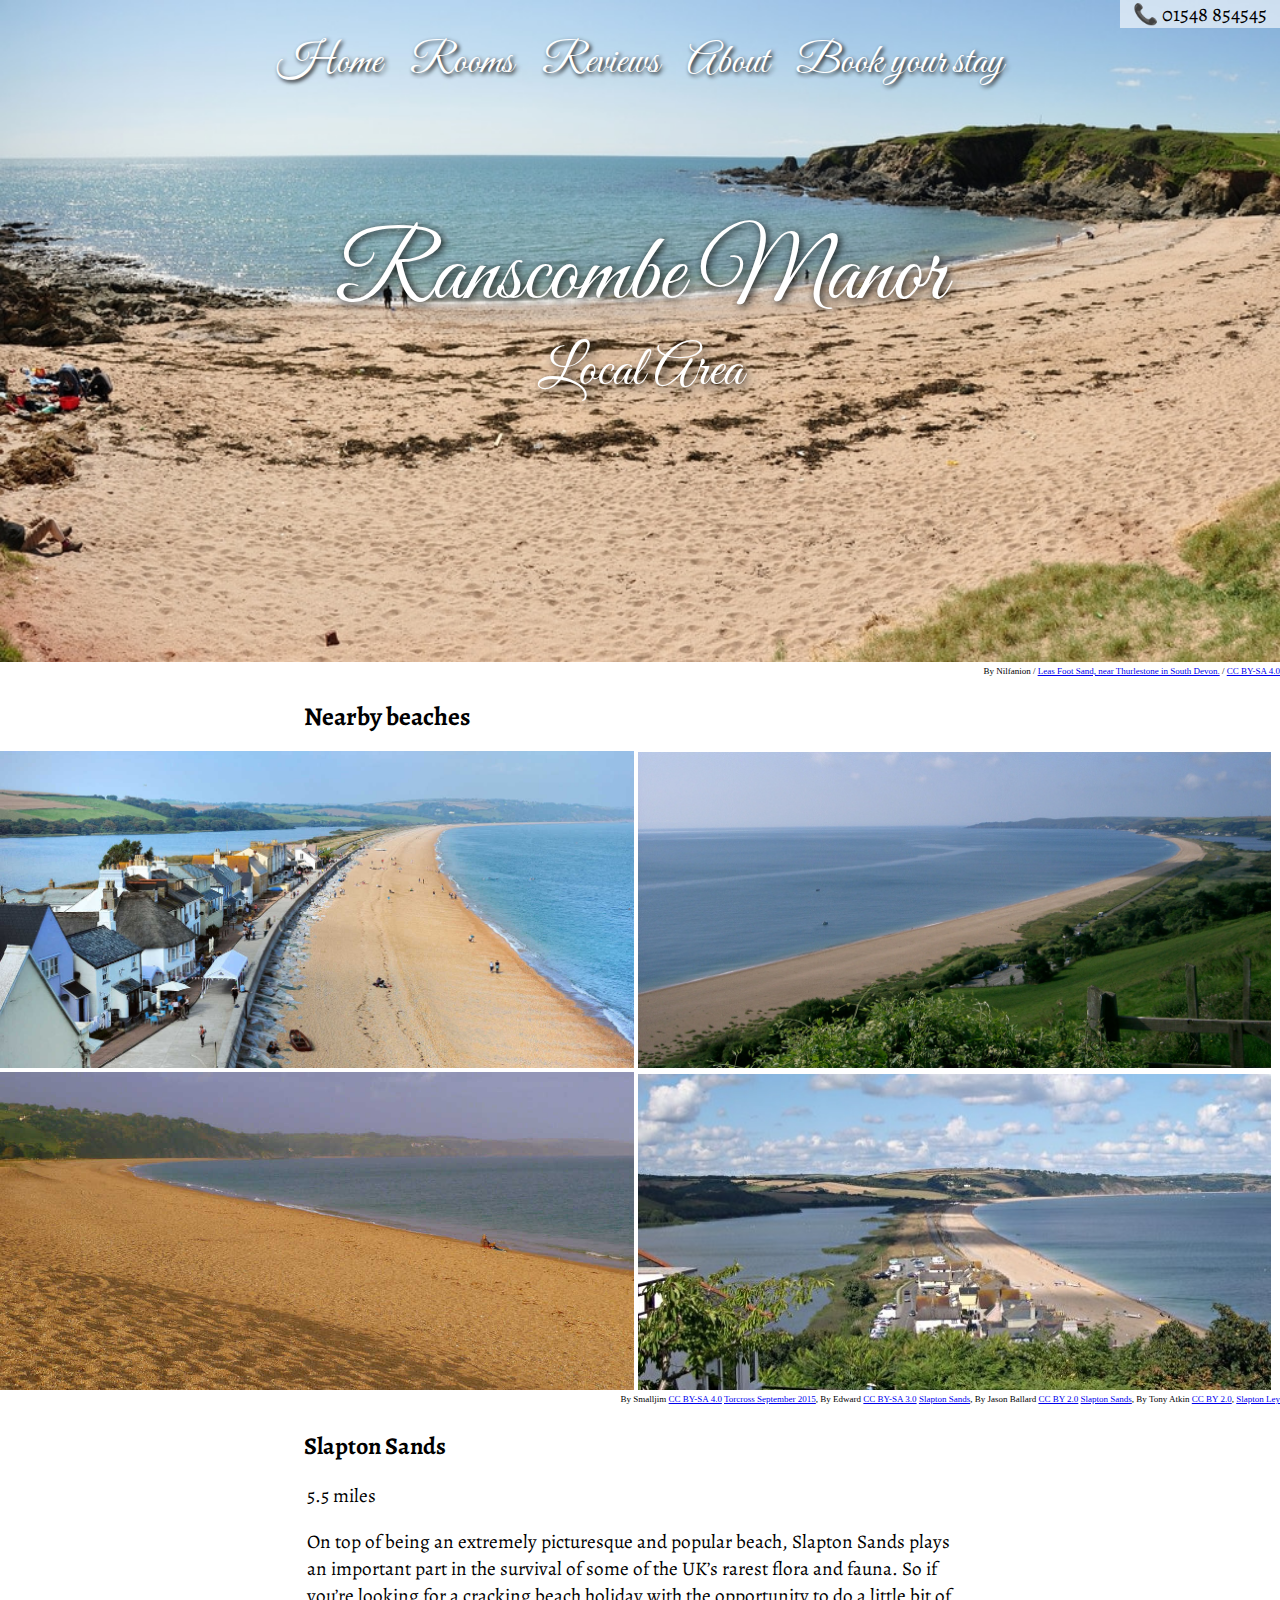
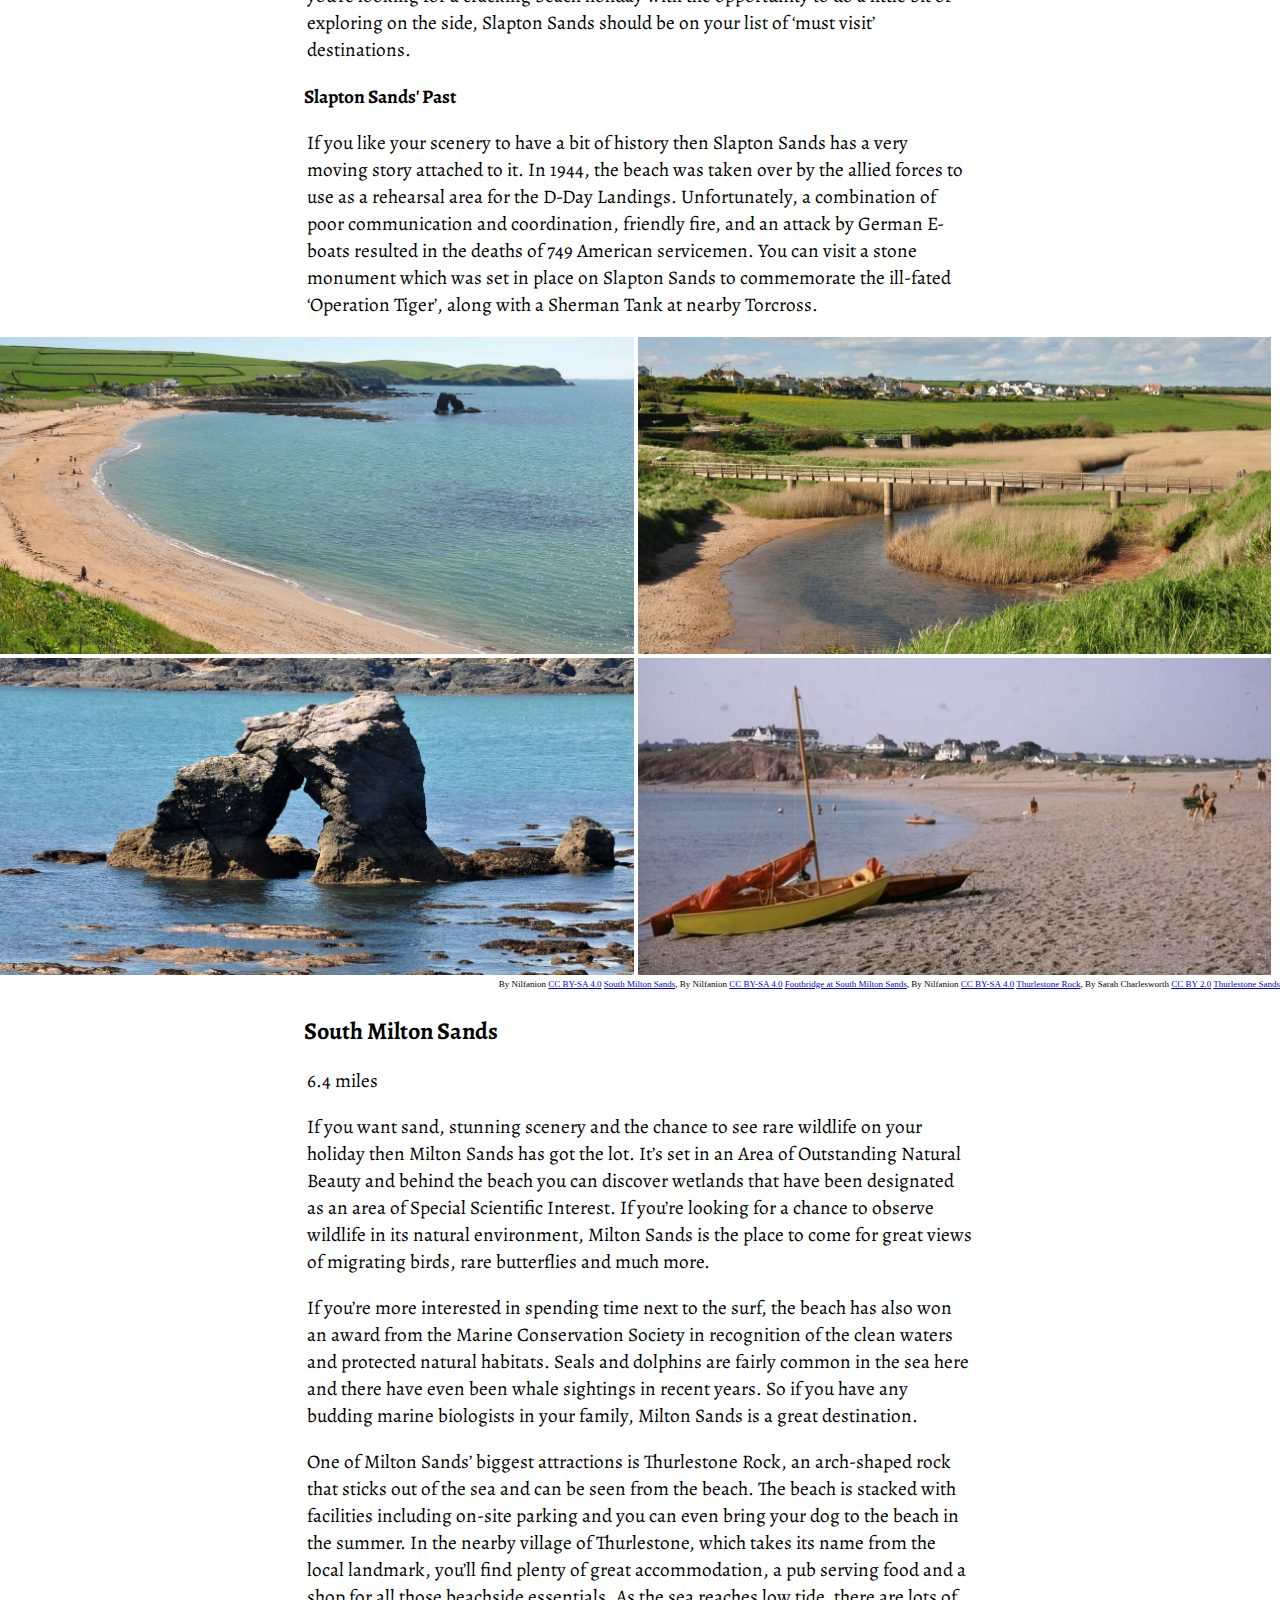
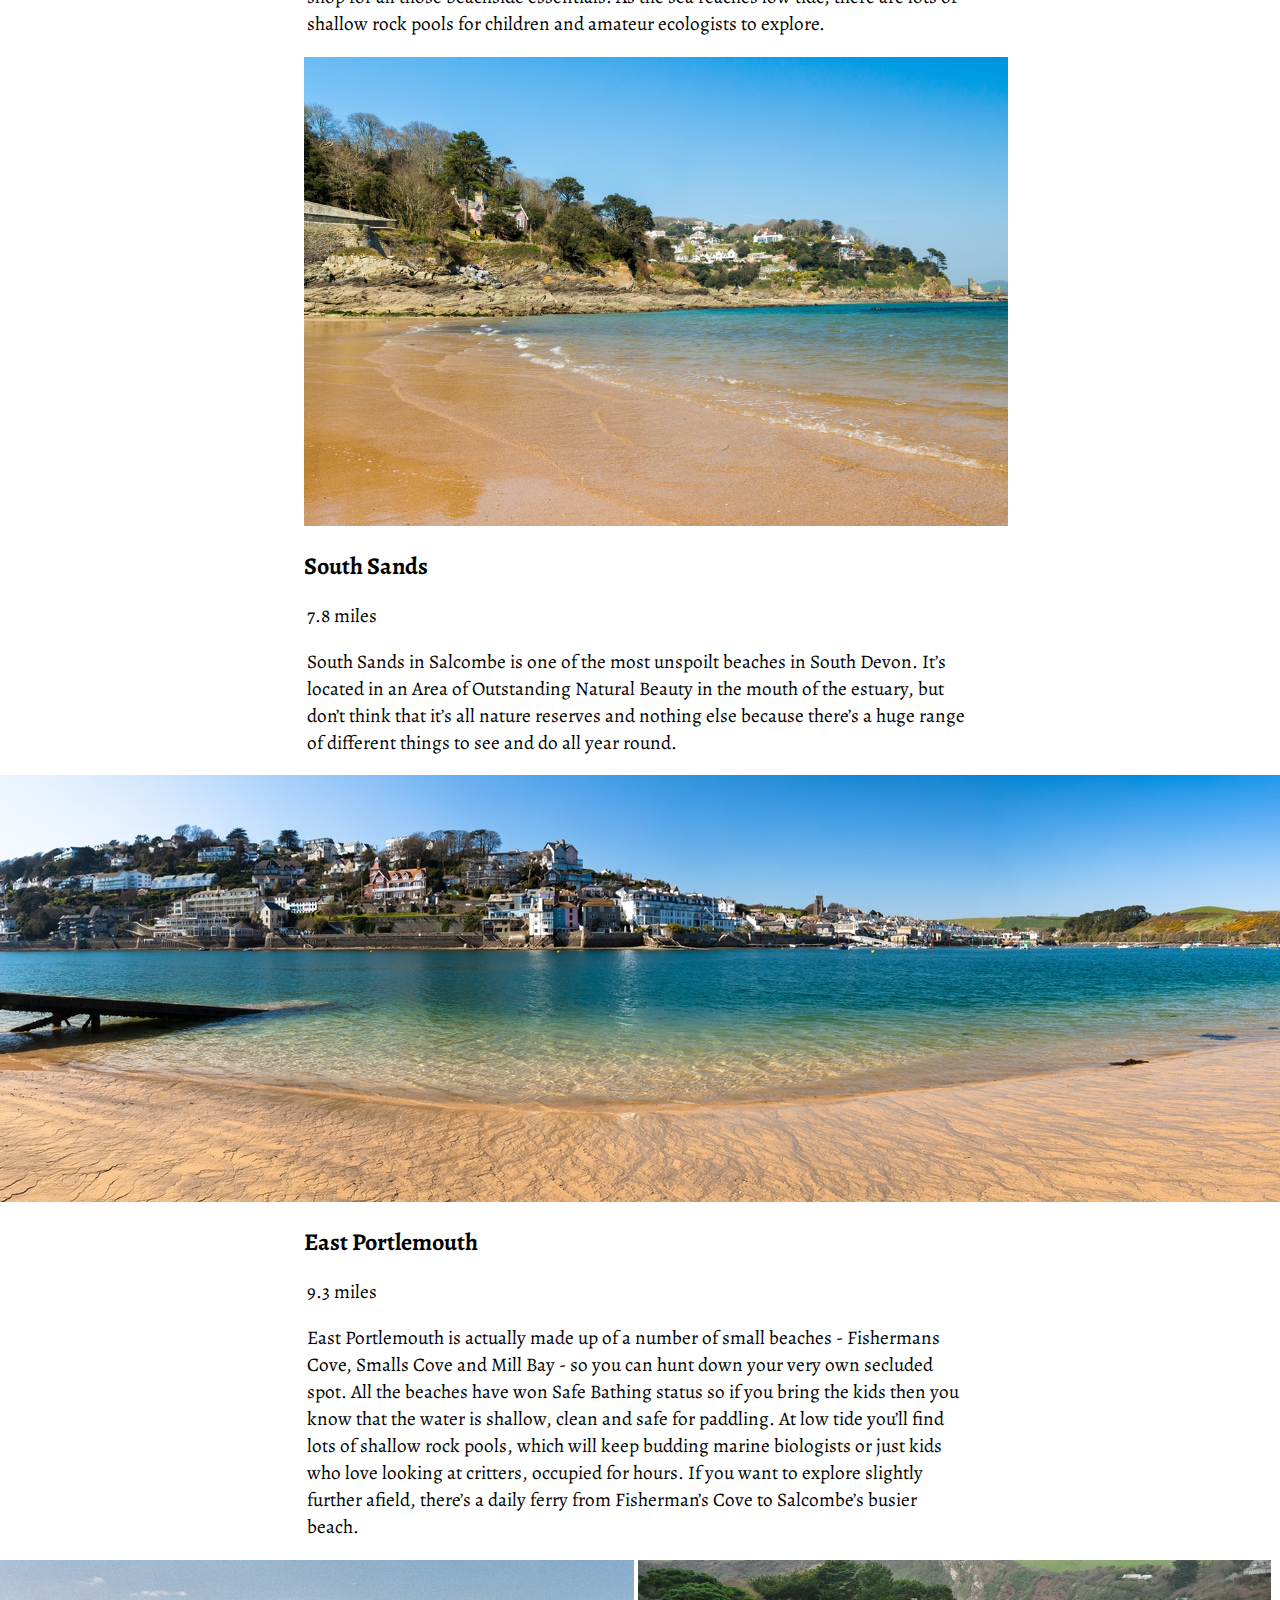
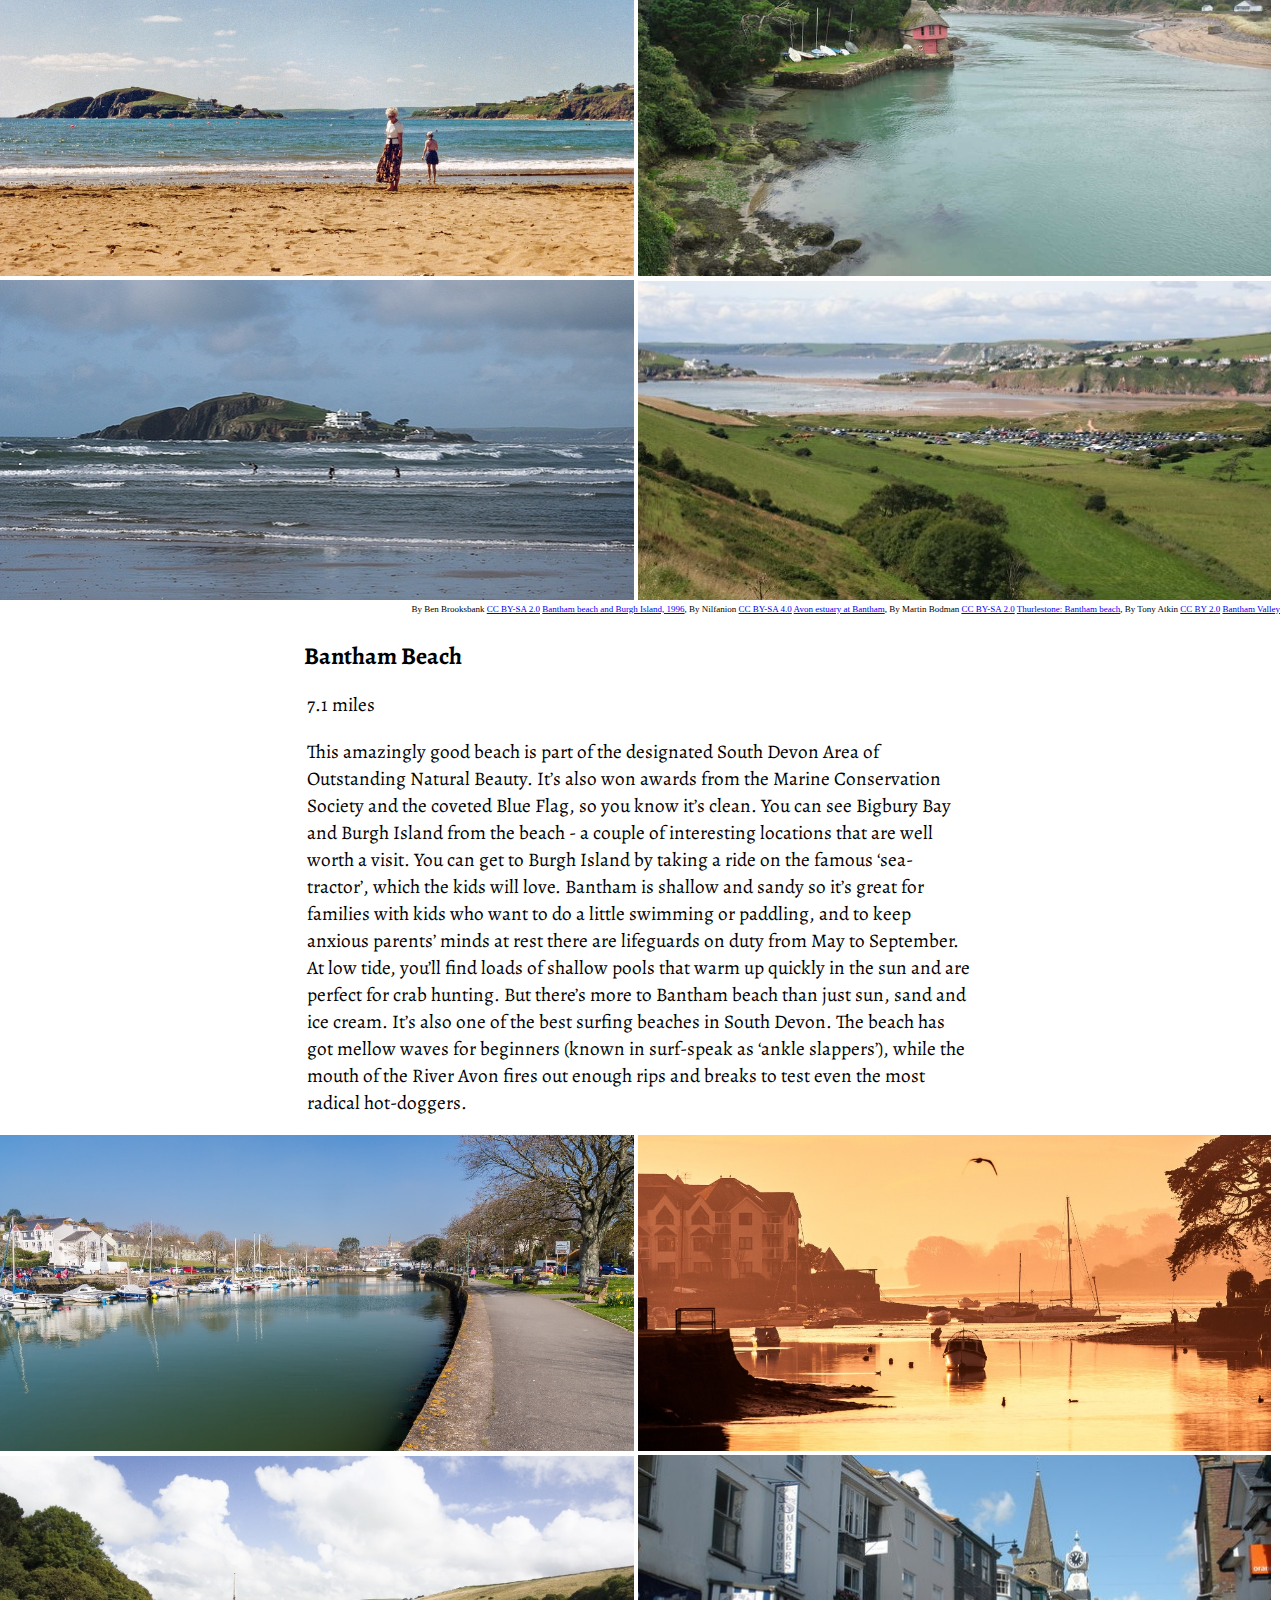
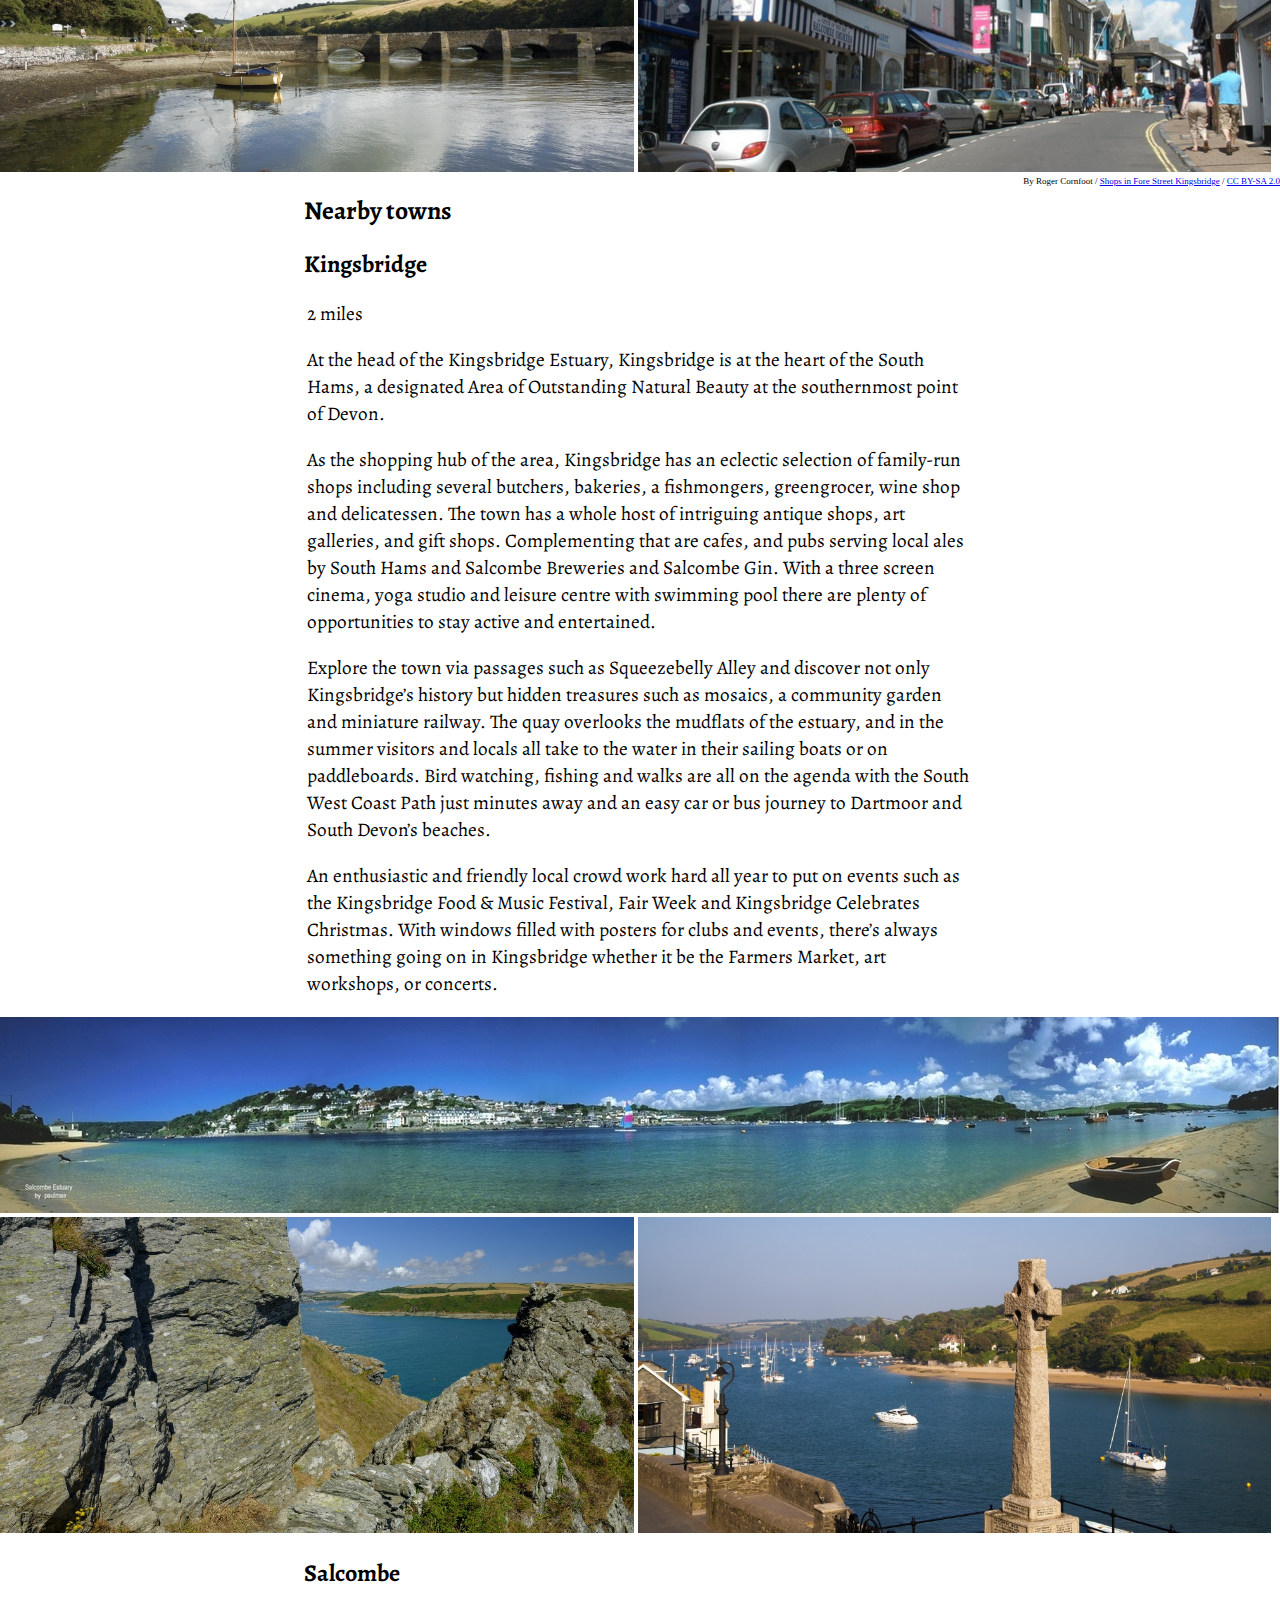
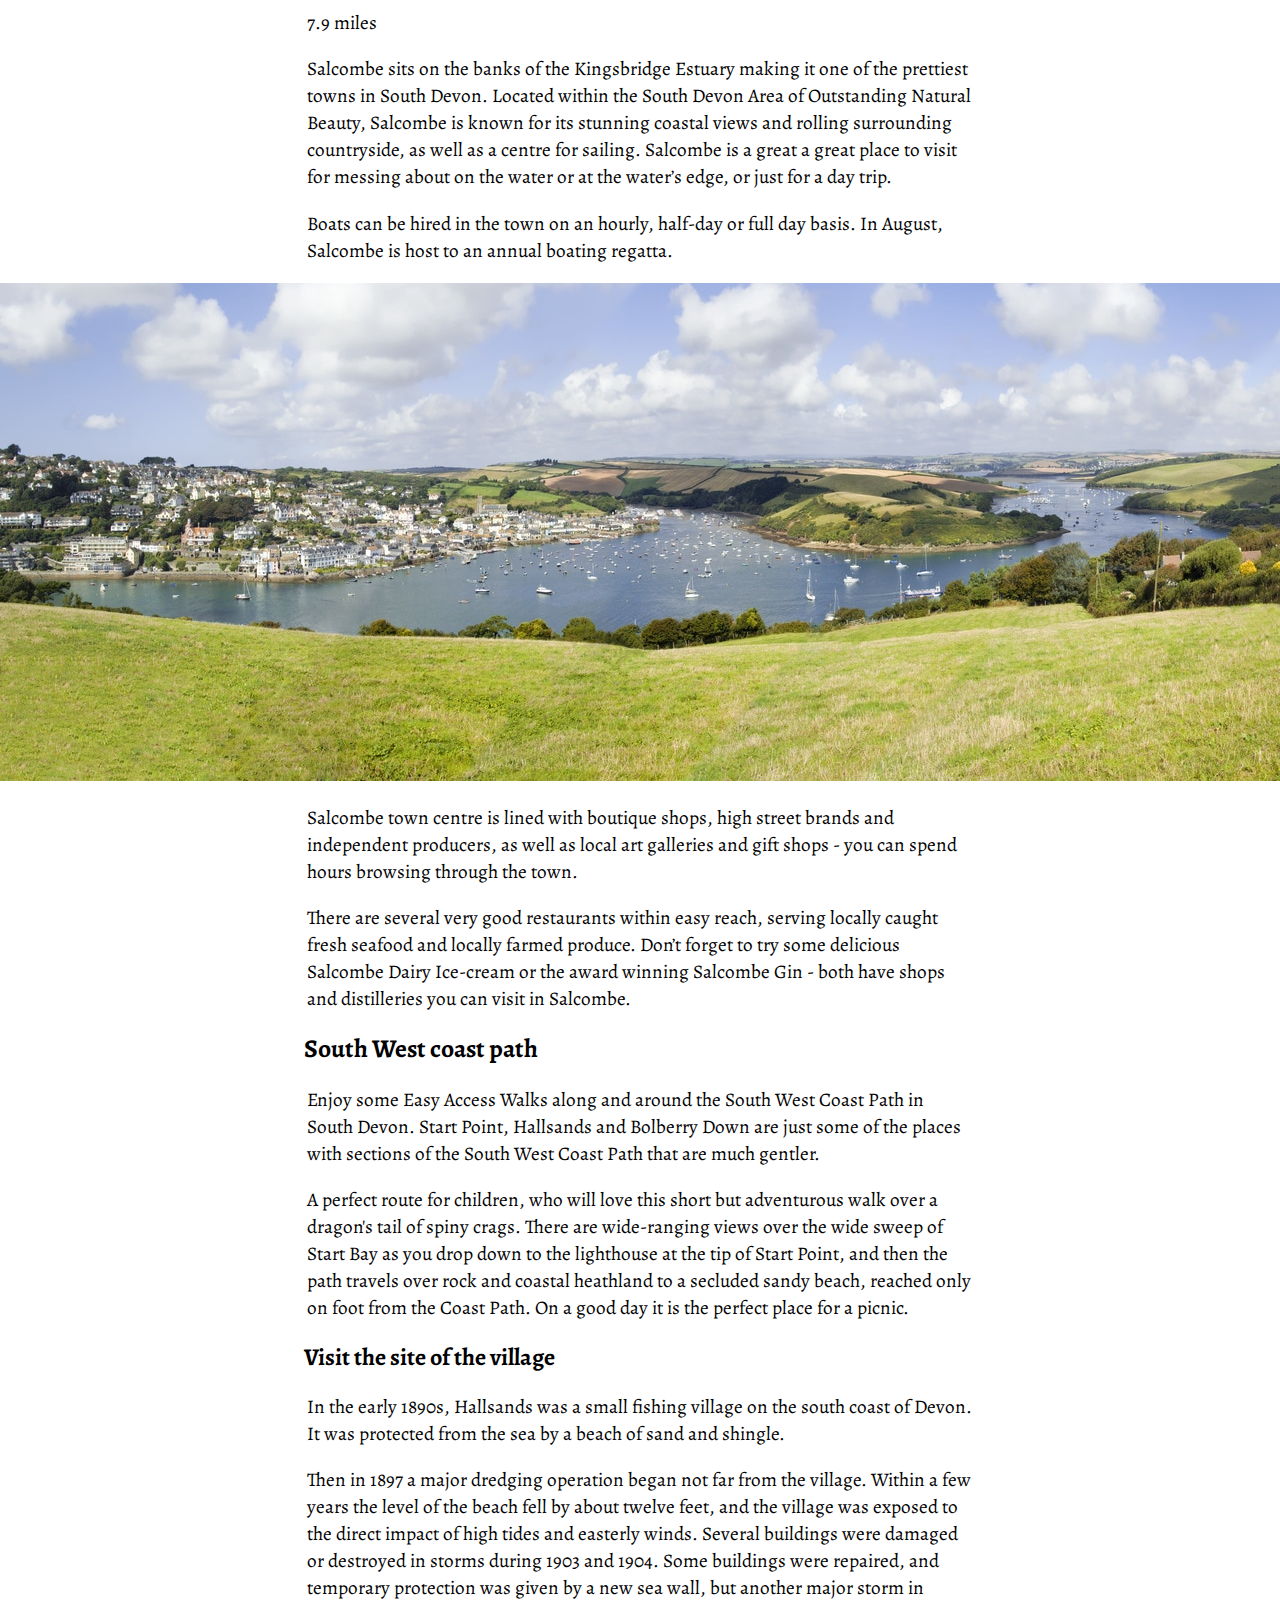
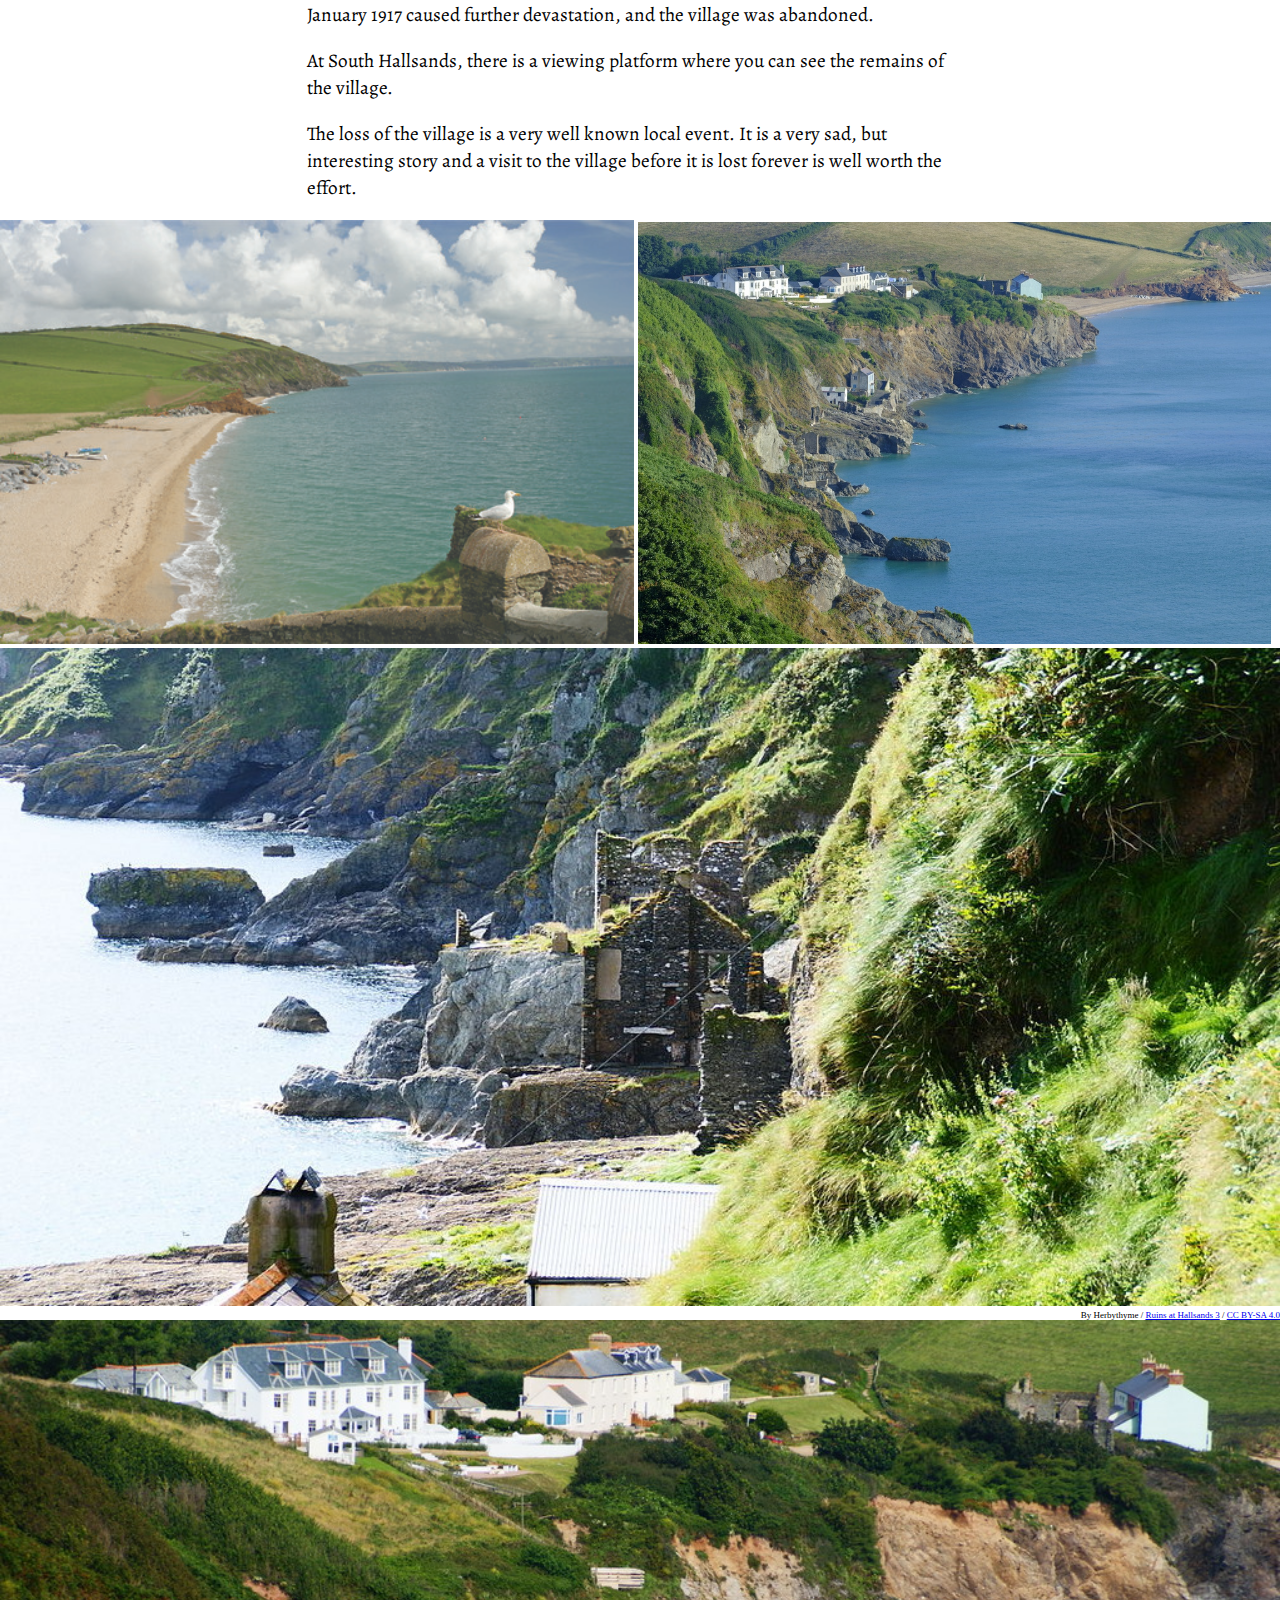
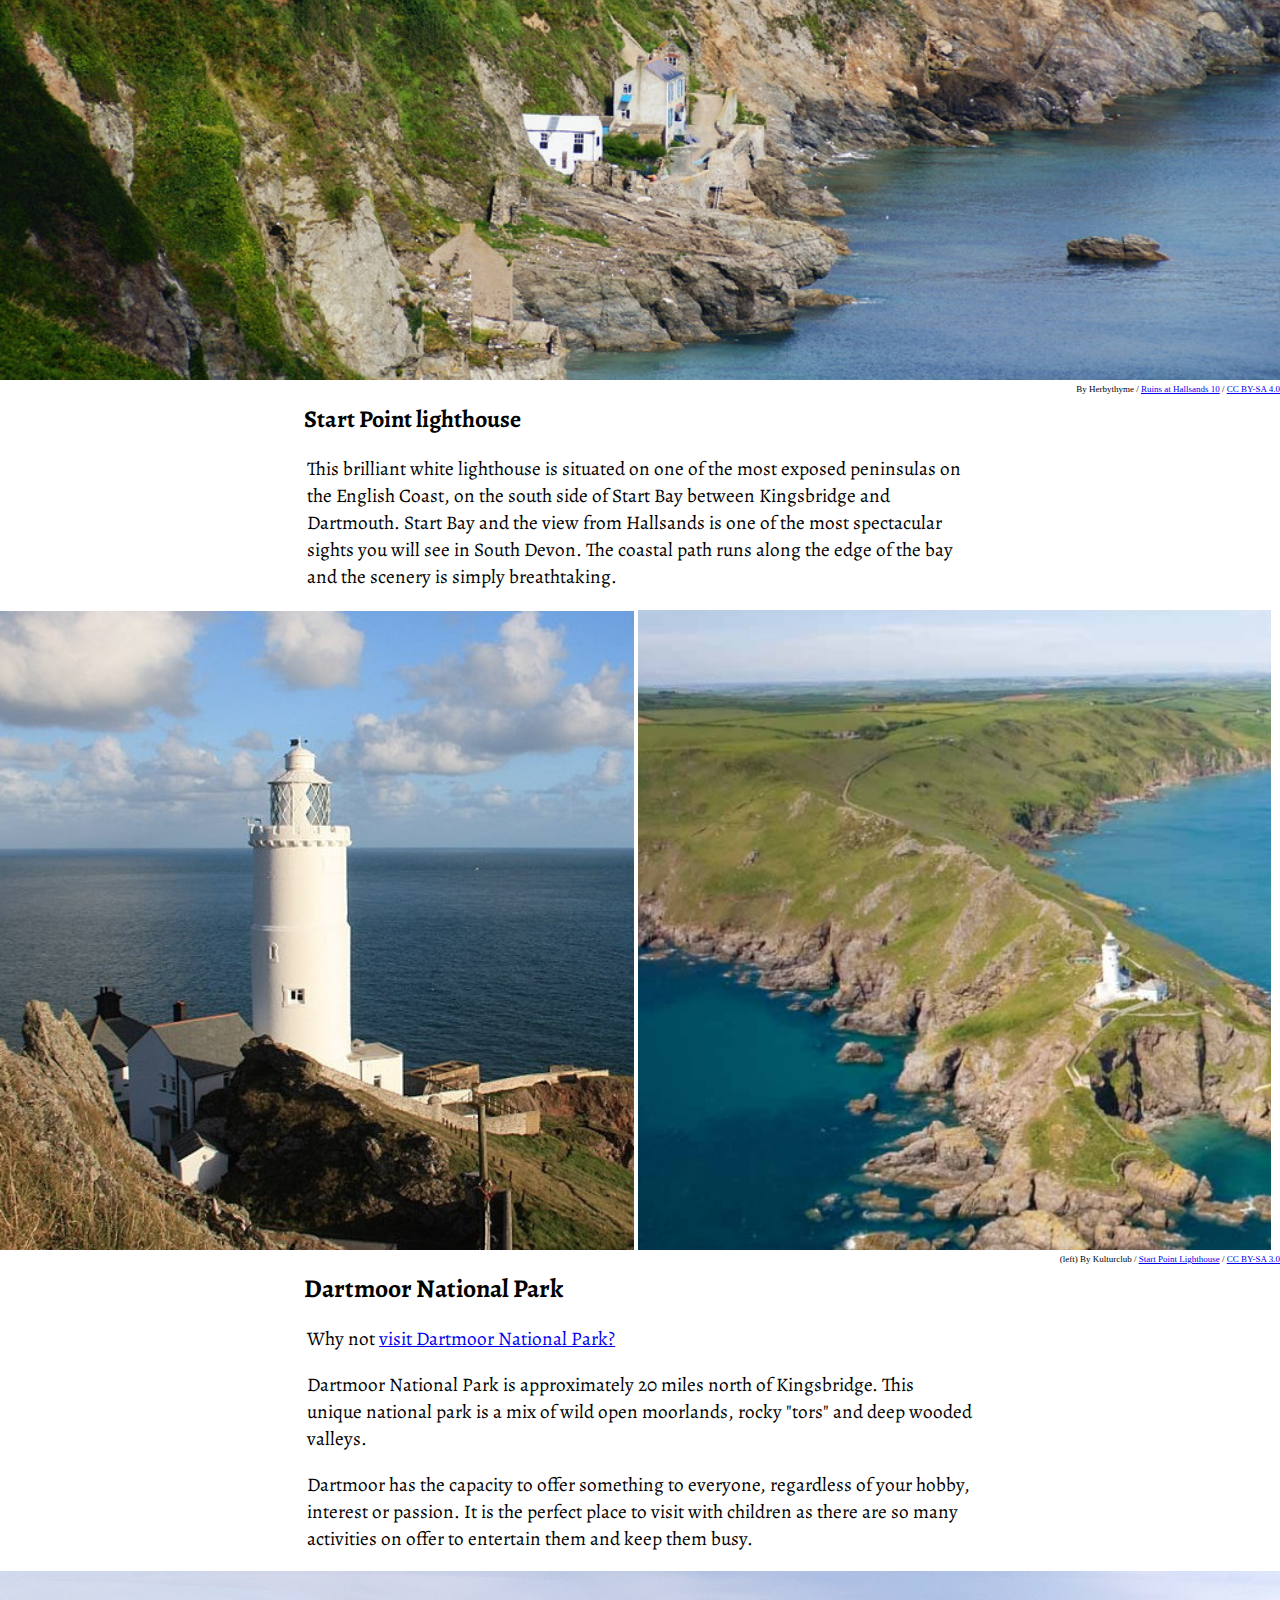
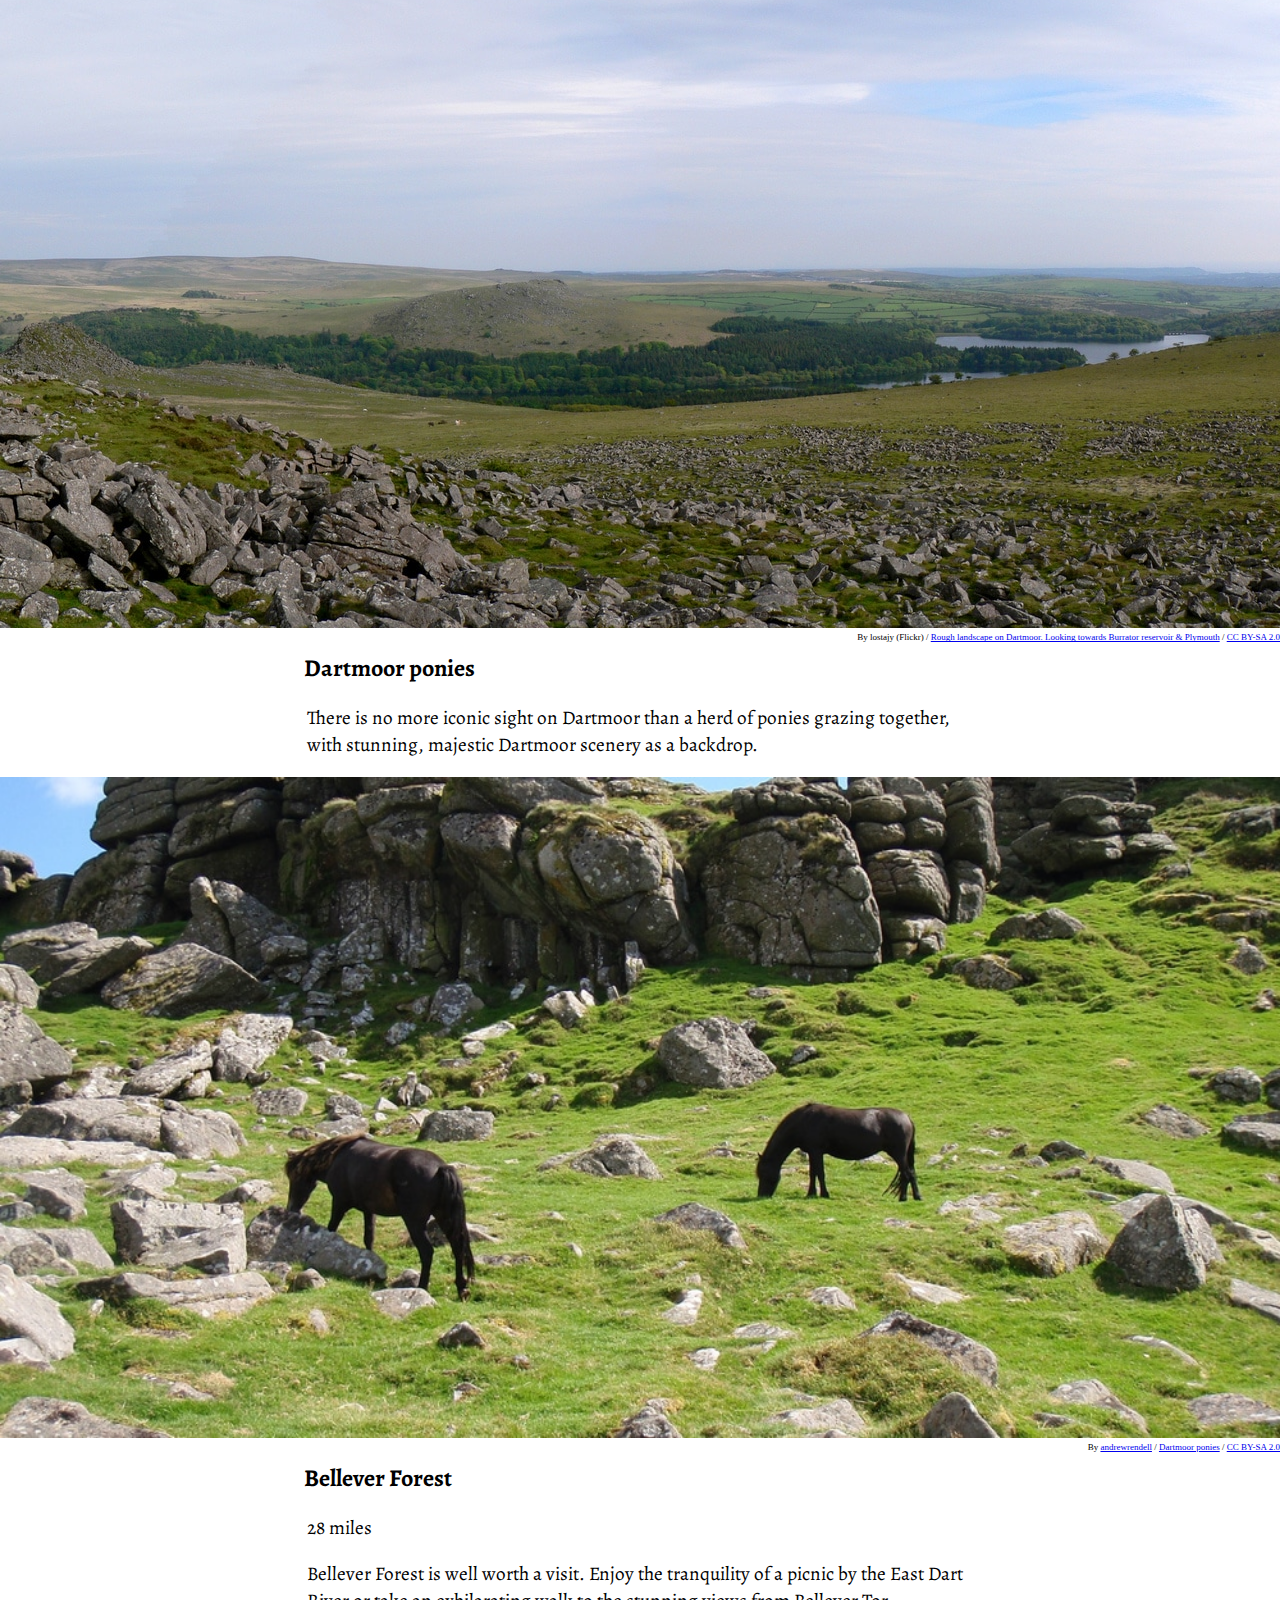
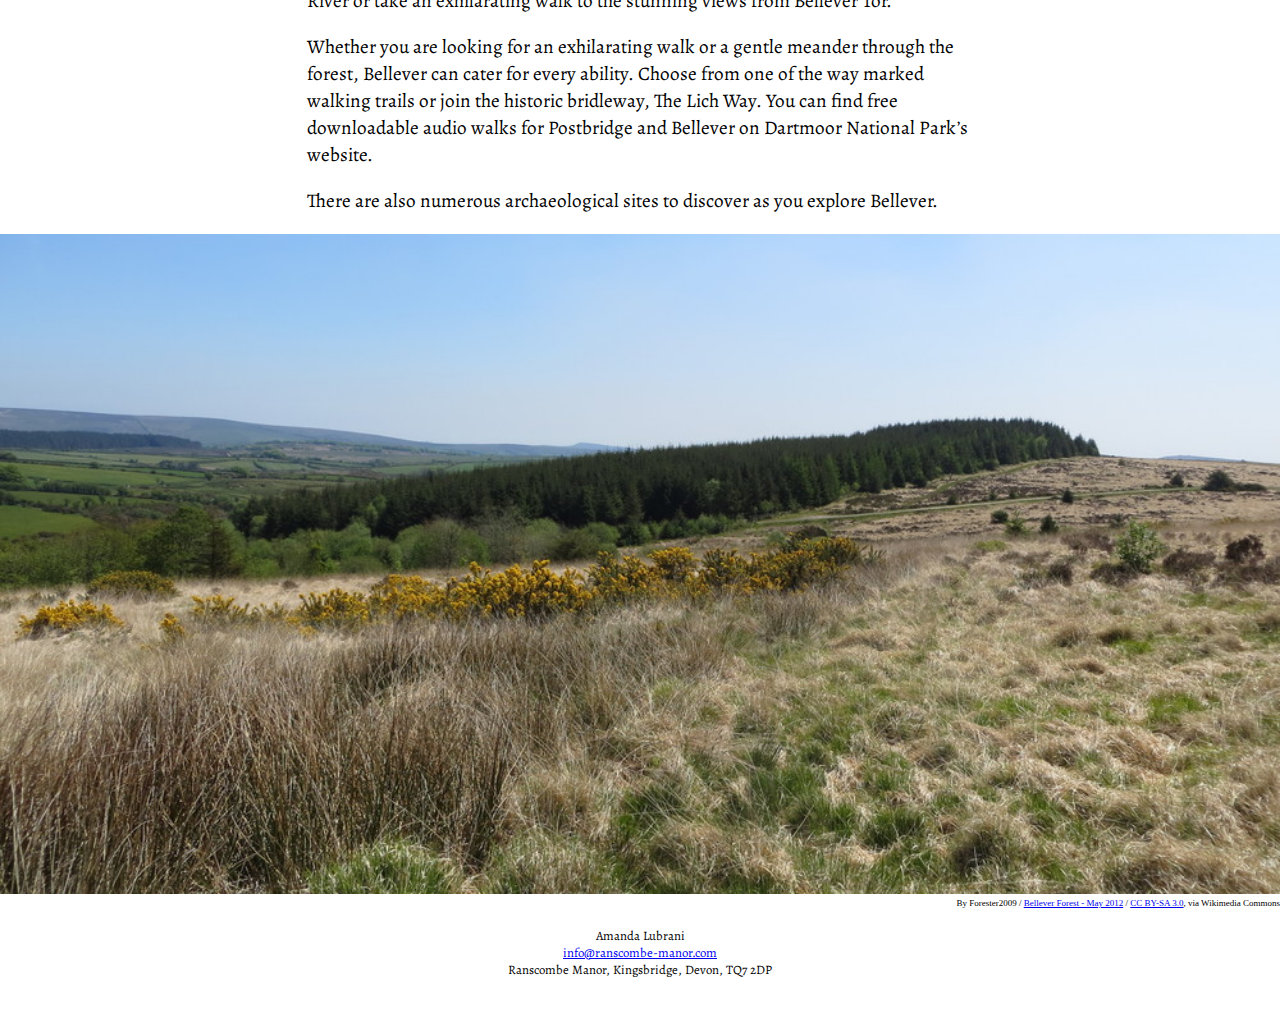
<file: localarea.html>
<!DOCTYPE html>
<html lang="en-US">
<head>
  <meta name="generator" content=
  "HTML Tidy for HTML5 for Linux version 5.6.0">
  <title>Local area - Ranscombe Manor</title>
  <link rel="stylesheet" href="styles.css">
  <link href='https://fonts.googleapis.com/css?family=Alegreya'
  rel='stylesheet'>
  <link href='https://fonts.googleapis.com/css?family=Great+Vibes'
  rel='stylesheet'>
  <meta name="viewport" content=
  "width=device-width, initial-scale=1.0, user-scalable=yes">
</head>
<body>
  <img class="topimage" alt="Leas Foot beach" src=
  "/localPhotos/leasfoot.jpeg">
  <div class="topcontent">
    <div class="callusdiv">
      <span class="callusspan">📞 01548 854545</span>
    </div>
    <div class="toplinks">
      <span class="toplinkspan"><a class="pagelink" href=
      "/">Home</a> <a class="pagelink" href="/rooms">Rooms</a>
      <a class="pagelink" href="/reviews">Reviews</a> <a class=
      "pagelink" href="/about">About</a> <a href=
      "https://via.eviivo.com/ranscombetq7" class="pagelink">Book
      your stay</a></span>
    </div>
    <div class="title">
      <a class="homelink" href="/"><span class=
      "titlespan">Ranscombe Manor</span></a>
    </div>
    <div class="pagetitlediv">
      <span class="pagetitlespan">Local Area</span>
    </div>
  </div>
  <div class="imageGap"></div>
  <div class="creditdiv">
    <span class="credit">By Nilfanion / <a href=
    "https://upload.wikimedia.org/wikipedia/commons/5/5e/Leas_Foot_Sand.jpg">
    Leas Foot Sand, near Thurlestone in South Devon.</a> / <a href=
    "https://creativecommons.org/licenses/by-sa/4.0">CC BY-SA
    4.0</a></span><br>
  </div>
  <div class="gapdiv"></div>
  <div class="blurb">
    <h1>Nearby beaches</h1>
  </div>
  <div class="imblock"><img alt="Slapton Sands" class="localarea"
  src="/localPhotos/slapton1.jpeg"></div>
  <div class="imblock"><img alt="Slapton Sands" class="localarea"
  src="/localPhotos/slapton2.jpeg"></div>
  <div class="imblock"><img alt="Slapton Sands" class="localarea"
  src="/localPhotos/slapton3.jpeg"></div>
  <div class="imblock"><img alt="Slapton Sands" class="localarea"
  src="/localPhotos/slapton4.jpeg"></div>
  <div class="creditdiv">
    <span class="credit">By Smalljim <a href=
    "https://creativecommons.org/licenses/by-sa/4.0">CC BY-SA
    4.0</a> <a href=
    "https://upload.wikimedia.org/wikipedia/commons/a/a2/Torcross_September_2015.jpg">
    Torcross September 2015</a>, By Edward <a href=
    "http://creativecommons.org/licenses/by-sa/3.0/" title=
    "Creative Commons Attribution-Share Alike 3.0">CC BY-SA 3.0</a>
    <a href=
    "https://commons.wikimedia.org/w/index.php?curid=1133671">Slapton
    Sands</a>, By Jason Ballard <a href=
    "https://creativecommons.org/licenses/by/2.0">CC BY 2.0</a>
    <a href=
    "https://commons.wikimedia.org/w/index.php?curid=26477877">Slapton
    Sands</a>, By Tony Atkin <a href=
    "https://creativecommons.org/licenses/by/2.0">CC BY 2.0</a>,
    <a href=
    "https://commons.wikimedia.org/w/index.php?curid=11288570">Slapton
    Ley</a></span>
  </div>
  <div class="gapdiv"></div>
  <div class="blurb">
    <h2>Slapton Sands</h2>
    <p>5.5 miles</p>
    <p>On top of being an extremely picturesque and popular beach,
    Slapton Sands plays an important part in the survival of some
    of the UK’s rarest flora and fauna. So if you’re looking for a
    cracking beach holiday with the opportunity to do a little bit
    of exploring on the side, Slapton Sands should be on your list
    of ‘must visit’ destinations.</p>
    <h3>Slapton Sands' Past</h3>
    <p>If you like your scenery to have a bit of history then
    Slapton Sands has a very moving story attached to it. In 1944,
    the beach was taken over by the allied forces to use as a
    rehearsal area for the D-Day Landings. Unfortunately, a
    combination of poor communication and coordination, friendly
    fire, and an attack by German E-boats resulted in the deaths of
    749 American servicemen. You can visit a stone monument which
    was set in place on Slapton Sands to commemorate the ill-fated
    ‘Operation Tiger’, along with a Sherman Tank at nearby
    Torcross.</p>
  </div>
  <div class="imblock"><img alt="South Milton Sands" class=
  "localarea" src="/localPhotos/southmilton1.jpeg"></div>
  <div class="imblock"><img alt="South Milton Sands" class=
  "localarea" src="/localPhotos/southmilton2.jpeg"></div>
  <div class="imblock"><img alt="South Milton Sands" class=
  "localarea" src="/localPhotos/southmilton3.jpeg"></div>
  <div class="imblock"><img alt="South Milton Sands" class=
  "localarea" src="/localPhotos/southmilton4.jpeg"></div>
  <div class="creditdiv">
    <span class="credit">By Nilfanion <a href=
    "https://creativecommons.org/licenses/by-sa/4.0">CC BY-SA
    4.0</a> <a href=
    "https://upload.wikimedia.org/wikipedia/commons/5/59/South_Milton_Sands.jpg">
    South Milton Sands</a>, By Nilfanion <a href=
    "https://creativecommons.org/licenses/by-sa/4.0">CC BY-SA
    4.0</a> <a href=
    "https://commons.wikimedia.org/wiki/File:Footbridge_at_South_Milton_Sands.jpg">
    Footbridge at South Milton Sands</a>, By Nilfanion <a href=
    "https://creativecommons.org/licenses/by-sa/4.0">CC BY-SA
    4.0</a> <a href=
    "https://commons.wikimedia.org/wiki/File:Thurlestone_Rock.jpg">Thurlestone
    Rock</a>, By Sarah Charlesworth <a href=
    "https://creativecommons.org/licenses/by/2.0">CC BY 2.0</a>
    <a href=
    "https://commons.wikimedia.org/w/index.php?curid=13697091">Thurlestone
    Sands</a></span>
  </div>
  <div class="gapdiv"></div>
  <div class="blurb">
    <h2>South Milton Sands</h2>
    <p>6.4 miles</p>
    <p>If you want sand, stunning scenery and the chance to see
    rare wildlife on your holiday then Milton Sands has got the
    lot. It’s set in an Area of Outstanding Natural Beauty and
    behind the beach you can discover wetlands that have been
    designated as an area of Special Scientific Interest. If you’re
    looking for a chance to observe wildlife in its natural
    environment, Milton Sands is the place to come for great views
    of migrating birds, rare butterflies and much more.</p>
    <p>If you’re more interested in spending time next to the surf,
    the beach has also won an award from the Marine Conservation
    Society in recognition of the clean waters and protected
    natural habitats. Seals and dolphins are fairly common in the
    sea here and there have even been whale sightings in recent
    years. So if you have any budding marine biologists in your
    family, Milton Sands is a great destination.</p>
    <p>One of Milton Sands’ biggest attractions is Thurlestone
    Rock, an arch-shaped rock that sticks out of the sea and can be
    seen from the beach. The beach is stacked with facilities
    including on-site parking and you can even bring your dog to
    the beach in the summer. In the nearby village of Thurlestone,
    which takes its name from the local landmark, you’ll find
    plenty of great accommodation, a pub serving food and a shop
    for all those beachside essentials. As the sea reaches low
    tide, there are lots of shallow rock pools for children and
    amateur ecologists to explore.</p><img src=
    "/localPhotos/southsands.jpeg" alt="South Sands beach" class=
    "smallimage">
    <h2>South Sands</h2>
    <p>7.8 miles</p>
    <p>South Sands in Salcombe is one of the most unspoilt beaches
    in South Devon. It’s located in an Area of Outstanding Natural
    Beauty in the mouth of the estuary, but don’t think that it’s
    all nature reserves and nothing else because there’s a huge
    range of different things to see and do all year round.</p>
  </div><img class="bigimage" alt="Panoramic photo of Salcombe"
  src="/localPhotos/salcombepanorama2.jpeg">
  <div class="blurb">
    <h2>East Portlemouth</h2>
    <p>9.3 miles</p>
    <p>East Portlemouth is actually made up of a number of small
    beaches - Fishermans Cove, Smalls Cove and Mill Bay - so you
    can hunt down your very own secluded spot. All the beaches have
    won Safe Bathing status so if you bring the kids then you know
    that the water is shallow, clean and safe for paddling. At low
    tide you’ll find lots of shallow rock pools, which will keep
    budding marine biologists or just kids who love looking at
    critters, occupied for hours. If you want to explore slightly
    further afield, there’s a daily ferry from Fisherman’s Cove to
    Salcombe’s busier beach.</p>
  </div>
  <div class="imblock"><img alt="Bantham beach" class="localarea"
  src="/localPhotos/bantham1.jpeg"></div>
  <div class="imblock"><img alt="Avon estuary" class="localarea"
  src="/localPhotos/bantham2.jpeg"></div>
  <div class="imblock"><img alt="Burgh Island" class="localarea"
  src="/localPhotos/bantham3.jpeg"></div>
  <div class="imblock"><img alt="Bantham Valley" class="localarea"
  src="/localPhotos/bantham4.jpeg"></div>
  <div class="creditdiv">
    <span class="credit">By Ben Brooksbank <a href=
    "https://creativecommons.org/licenses/by-sa/2.0">CC BY-SA
    2.0</a> <a href=
    "https://upload.wikimedia.org/wikipedia/commons/8/88/Bantham_beach_geograph-4100103-by-Ben-Brooksbank.jpg">
    Bantham beach and Burgh Island, 1996</a>, By Nilfanion <a href=
    "https://creativecommons.org/licenses/by-sa/4.0">CC BY-SA
    4.0</a> <a href=
    "https://commons.wikimedia.org/w/index.php?curid=47783067">Avon
    estuary at Bantham</a>, By Martin Bodman <a href=
    "https://creativecommons.org/licenses/by-sa/2.0">CC BY-SA
    2.0</a> <a href=
    "https://commons.wikimedia.org/w/index.php?curid=14309317">Thurlestone:
    Bantham beach</a>, By Tony Atkin <a href=
    "https://creativecommons.org/licenses/by/2.0">CC BY 2.0</a>
    <a href=
    "https://commons.wikimedia.org/w/index.php?curid=14175629">Bantham
    Valley</a></span>
  </div>
  <div class="gapdiv"></div>
  <div class="blurb">
    <h2>Bantham Beach</h2>
    <p>7.1 miles</p>
    <p>This amazingly good beach is part of the designated South
    Devon Area of Outstanding Natural Beauty. It’s also won awards
    from the Marine Conservation Society and the coveted Blue Flag,
    so you know it’s clean. You can see Bigbury Bay and Burgh
    Island from the beach - a couple of interesting locations that
    are well worth a visit. You can get to Burgh Island by taking a
    ride on the famous ‘sea-tractor’, which the kids will love.
    Bantham is shallow and sandy so it’s great for families with
    kids who want to do a little swimming or paddling, and to keep
    anxious parents’ minds at rest there are lifeguards on duty
    from May to September. At low tide, you’ll find loads of
    shallow pools that warm up quickly in the sun and are perfect
    for crab hunting. But there’s more to Bantham beach than just
    sun, sand and ice cream. It’s also one of the best surfing
    beaches in South Devon. The beach has got mellow waves for
    beginners (known in surf-speak as ‘ankle slappers’), while the
    mouth of the River Avon fires out enough rips and breaks to
    test even the most radical hot-doggers.</p>
  </div>
  <div class="imblock"><img alt="Kingsbridge estuary" class=
  "localarea" src="/localPhotos/kingsbridge1.jpeg"></div>
  <div class="imblock"><img alt="Kingsbridge estuary" class=
  "localarea" src="/localPhotos/kingsbridge2.jpeg"></div>
  <div class="imblock"><img alt="Bowcombe Bridge" class="localarea"
  src="/localPhotos/kingsbridge3.jpeg"></div>
  <div class="imblock"><img alt="Fore Street, Kingsbridge" class=
  "localarea" src="/localPhotos/kingsbridge5.jpeg"></div>
  <div class="creditdiv">
    <span class="credit">By Roger Cornfoot / <a href=
    "https://upload.wikimedia.org/wikipedia/commons/4/47/Shops%2C_in_Fore_Street%2C_Kingsbridge_-_geograph.org.uk_-_1434359.jpg">
    Shops in Fore Street Kingsbridge</a> / <a href=
    "https://creativecommons.org/licenses/by-sa/2.0">CC BY-SA
    2.0</a></span>
  </div>
  <div class="blurb">
    <h1>Nearby towns</h1>
    <h2>Kingsbridge</h2>
    <p>2 miles</p>
    <p>At the head of the Kingsbridge Estuary, Kingsbridge is at
    the heart of the South Hams, a designated Area of Outstanding
    Natural Beauty at the southernmost point of Devon.</p>
    <p>As the shopping hub of the area, Kingsbridge has an eclectic
    selection of family-run shops including several butchers,
    bakeries, a fishmongers, greengrocer, wine shop and
    delicatessen. The town has a whole host of intriguing antique
    shops, art galleries, and gift shops. Complementing that are
    cafes, and pubs serving local ales by South Hams and Salcombe
    Breweries and Salcombe Gin. With a three screen cinema, yoga
    studio and leisure centre with swimming pool there are plenty
    of opportunities to stay active and entertained.</p>
    <p>Explore the town via passages such as Squeezebelly Alley and
    discover not only Kingsbridge’s history but hidden treasures
    such as mosaics, a community garden and miniature railway. The
    quay overlooks the mudflats of the estuary, and in the summer
    visitors and locals all take to the water in their sailing
    boats or on paddleboards. Bird watching, fishing and walks are
    all on the agenda with the South West Coast Path just minutes
    away and an easy car or bus journey to Dartmoor and South
    Devon’s beaches.</p>
    <p>An enthusiastic and friendly local crowd work hard all year
    to put on events such as the Kingsbridge Food & Music Festival,
    Fair Week and Kingsbridge Celebrates Christmas. With windows
    filled with posters for clubs and events, there’s always
    something going on in Kingsbridge whether it be the Farmers
    Market, art workshops, or concerts.</p>
  </div><img class="bigimage" alt="Panoramic photo of Salcombe"
  src="/localPhotos/salcombepanorama.jpeg">
  <div class="imblock"><img alt="Coast path near Salcombe" class=
  "localarea" src="/localPhotos/salcombe1.jpeg"></div>
  <div class="imblock"><img alt="War memorial near Salcombe" class=
  "localarea" src="/localPhotos/salcombe2.jpeg"></div>
  <div class="blurb">
    <h2>Salcombe</h2>
    <p>7.9 miles</p>
    <p>Salcombe sits on the banks of the Kingsbridge Estuary making
    it one of the prettiest towns in South Devon. Located within
    the South Devon Area of Outstanding Natural Beauty, Salcombe is
    known for its stunning coastal views and rolling surrounding
    countryside, as well as a centre for sailing. Salcombe is a
    great a great place to visit for messing about on the water or
    at the water’s edge, or just for a day trip.</p>
  </div>
  <div class="blurb">
    <p>Boats can be hired in the town on an hourly, half-day or
    full day basis. In August, Salcombe is host to an annual
    boating regatta.</p>
  </div><img class="bigimage" alt="Panoramic photo of Salcombe"
  src="/localPhotos/salcombepanorama3.jpeg">
  <div class="blurb">
    <p>Salcombe town centre is lined with boutique shops, high
    street brands and independent producers, as well as local art
    galleries and gift shops - you can spend hours browsing through
    the town.</p>
    <p>There are several very good restaurants within easy reach,
    serving locally caught fresh seafood and locally farmed
    produce. Don’t forget to try some delicious Salcombe Dairy
    Ice-cream or the award winning Salcombe Gin - both have shops
    and distilleries you can visit in Salcombe.</p>
    <h1>South West coast path</h1>
    <p>Enjoy some Easy Access Walks along and around the South West
    Coast Path in South Devon. Start Point, Hallsands and Bolberry
    Down are just some of the places with sections of the South
    West Coast Path that are much gentler.</p>
    <p>A perfect route for children, who will love this short but
    adventurous walk over a dragon's tail of spiny crags. There are
    wide-ranging views over the wide sweep of Start Bay as you drop
    down to the lighthouse at the tip of Start Point, and then the
    path travels over rock and coastal heathland to a secluded
    sandy beach, reached only on foot from the Coast Path. On a
    good day it is the perfect place for a picnic.</p>
    <h2>Visit the site of the village</h2>
    <p>In the early 1890s, Hallsands was a small fishing village on
    the south coast of Devon. It was protected from the sea by a
    beach of sand and shingle.</p>
    <p>Then in 1897 a major dredging operation began not far from
    the village. Within a few years the level of the beach fell by
    about twelve feet, and the village was exposed to the direct
    impact of high tides and easterly winds. Several buildings were
    damaged or destroyed in storms during 1903 and 1904. Some
    buildings were repaired, and temporary protection was given by
    a new sea wall, but another major storm in January 1917 caused
    further devastation, and the village was abandoned.</p>
    <p>At South Hallsands, there is a viewing platform where you
    can see the remains of the village.</p>
    <p>The loss of the village is a very well known local event. It
    is a very sad, but interesting story and a visit to the village
    before it is lost forever is well worth the effort.</p>
  </div>
  <div class="imblock"><img alt="Hallsands beach" class="localarea"
  src="/localPhotos/hallsandsbeach.jpeg"></div>
  <div class="imblock"><img alt="Ruins at Hallsands" class=
  "localarea" src=
  "/localPhotos/hallsandsruins.jpeg"></div><img alt="Hallsands ruins 1"
  class="bigimage" src="/localPhotos/hallsands.jpeg">
  <div class="creditdiv">
    <span class="credit">By Herbythyme / <a href=
    "https://upload.wikimedia.org/wikipedia/commons/d/dd/Ruins_at_Hallsands-3.jpg">
    Ruins at Hallsands 3</a> / <a href=
    "https://creativecommons.org/licenses/by-sa/4.0">CC BY-SA
    4.0</a></span>
  </div><img alt="Hallsands Ruins 2" class="bigimage" src=
  "/localPhotos/hallsands2.jpeg">
  <div class="creditdiv">
    <span class="credit">By Herbythyme / <a href=
    "https://upload.wikimedia.org/wikipedia/commons/d/dd/Ruins_at_Hallsands-3.jpg">
    Ruins at Hallsands 10</a> / <a href=
    "https://creativecommons.org/licenses/by-sa/4.0">CC BY-SA
    4.0</a></span>
  </div>
  <div class="blurb">
    <h2>Start Point lighthouse</h2>
    <p>This brilliant white lighthouse is situated on one of the
    most exposed peninsulas on the English Coast, on the south side
    of Start Bay between Kingsbridge and Dartmouth. Start Bay and
    the view from Hallsands is one of the most spectacular sights
    you will see in South Devon. The coastal path runs along the
    edge of the bay and the scenery is simply breathtaking.</p>
  </div>
  <div class="imblock"><img alt="Start Point lighthouse" class=
  "localarea" src="/localPhotos/lighthouse.jpeg"></div>
  <div class="imblock"><img alt="Start Point" class="localarea"
  src="/localPhotos/startpoint.jpeg"></div>
  <div class="creditdiv">
    <span class="credit">(left) By Kulturclub / <a href=
    "https://upload.wikimedia.org/wikipedia/commons/c/c1/Start_Point_Lighthouse_-_panoramio.jpg">
    Start Point Lighthouse</a> / <a href=
    "https://creativecommons.org/licenses/by-sa/3.0">CC BY-SA
    3.0</a></span>
  </div>
  <div class="blurb">
    <h1>Dartmoor National Park</h1>
    <p>Why not <a href="https://www.visitdartmoor.co.uk">visit
    Dartmoor National Park?</a></p>
    <p>Dartmoor National Park is approximately 20 miles north of
    Kingsbridge. This unique national park is a mix of wild open
    moorlands, rocky "tors" and deep wooded valleys.</p>
    <p>Dartmoor has the capacity to offer something to everyone,
    regardless of your hobby, interest or passion. It is the
    perfect place to visit with children as there are so many
    activities on offer to entertain them and keep them busy.</p>
  </div><img alt=
  "Rough landscape on Dartmoor. Taken on May 25, 2005. Looking towards Burrator reservoir &amp; Plymouth."
  class="bigimage" src="/localPhotos/dartmoorMain.jpeg">
  <div class="creditdiv">
    <span class="credit">By lostajy (Flickr) / <a href=
    "https://upload.wikimedia.org/wikipedia/commons/0/0c/On_Dartmoor.jpg">
    Rough landscape on Dartmoor. Looking towards Burrator reservoir
    & Plymouth</a> / <a href=
    "https://creativecommons.org/licenses/by-sa/2.0">CC BY-SA
    2.0</a></span>
  </div>
  <div class="blurb">
    <h2>Dartmoor ponies</h2>
    <p>There is no more iconic sight on Dartmoor than a herd of
    ponies grazing together, with stunning, majestic Dartmoor
    scenery as a backdrop.</p>
  </div><img alt="Free roaming ponies in Dartmoor, England" class=
  "bigimage" src="/localPhotos/dartmoorPonies.jpeg">
  <div class="creditdiv">
    <span class="credit">By <a href=
    "https://www.flickr.com/photos/anderew/7852326574">andrewrendell</a>
    / <a href=
    "https://upload.wikimedia.org/wikipedia/commons/b/b4/Dartmoor_ponies.jpg">
    Dartmoor ponies</a> / <a href=
    "https://creativecommons.org/licenses/by-sa/2.0">CC BY-SA
    2.0</a></span>
  </div>
  <div class="blurb">
    <h2>Bellever Forest</h2>
    <p>28 miles</p>
    <p>Bellever Forest is well worth a visit. Enjoy the tranquility
    of a picnic by the East Dart River or take an exhilarating walk
    to the stunning views from Bellever Tor.</p>
    <p>Whether you are looking for an exhilarating walk or a gentle
    meander through the forest, Bellever can cater for every
    ability. Choose from one of the way marked walking trails or
    join the historic bridleway, The Lich Way. You can find free
    downloadable audio walks for Postbridge and Bellever on
    Dartmoor National Park’s website.</p>
    <p>There are also numerous archaeological sites to discover as
    you explore Bellever.</p>
  </div><img alt="Bellever Forest - May 2012" class="bigimage" src=
  "/localPhotos/belleverForest.jpeg">
  <div class="creditdiv">
    <span class="credit">By Forester2009 / <a href=
    "https://upload.wikimedia.org/wikipedia/commons/6/66/Bellever_Forest_-_May_2012_-_panoramio.jpg">
    Bellever Forest - May 2012</a> / <a href=
    "https://creativecommons.org/licenses/by-sa/3.0">CC BY-SA
    3.0</a>, via Wikimedia Commons</span>
  </div>
  <div class="gapdiv"></div>
  <div class="bottomdiv">
    Amanda Lubrani<br>
    <a href=
    "mailto:info@ranscombe-manor.com">info@ranscombe-manor.com</a><br>

    Ranscombe Manor, Kingsbridge, Devon, TQ7 2DP
  </div>
</body>
</html>
</file>
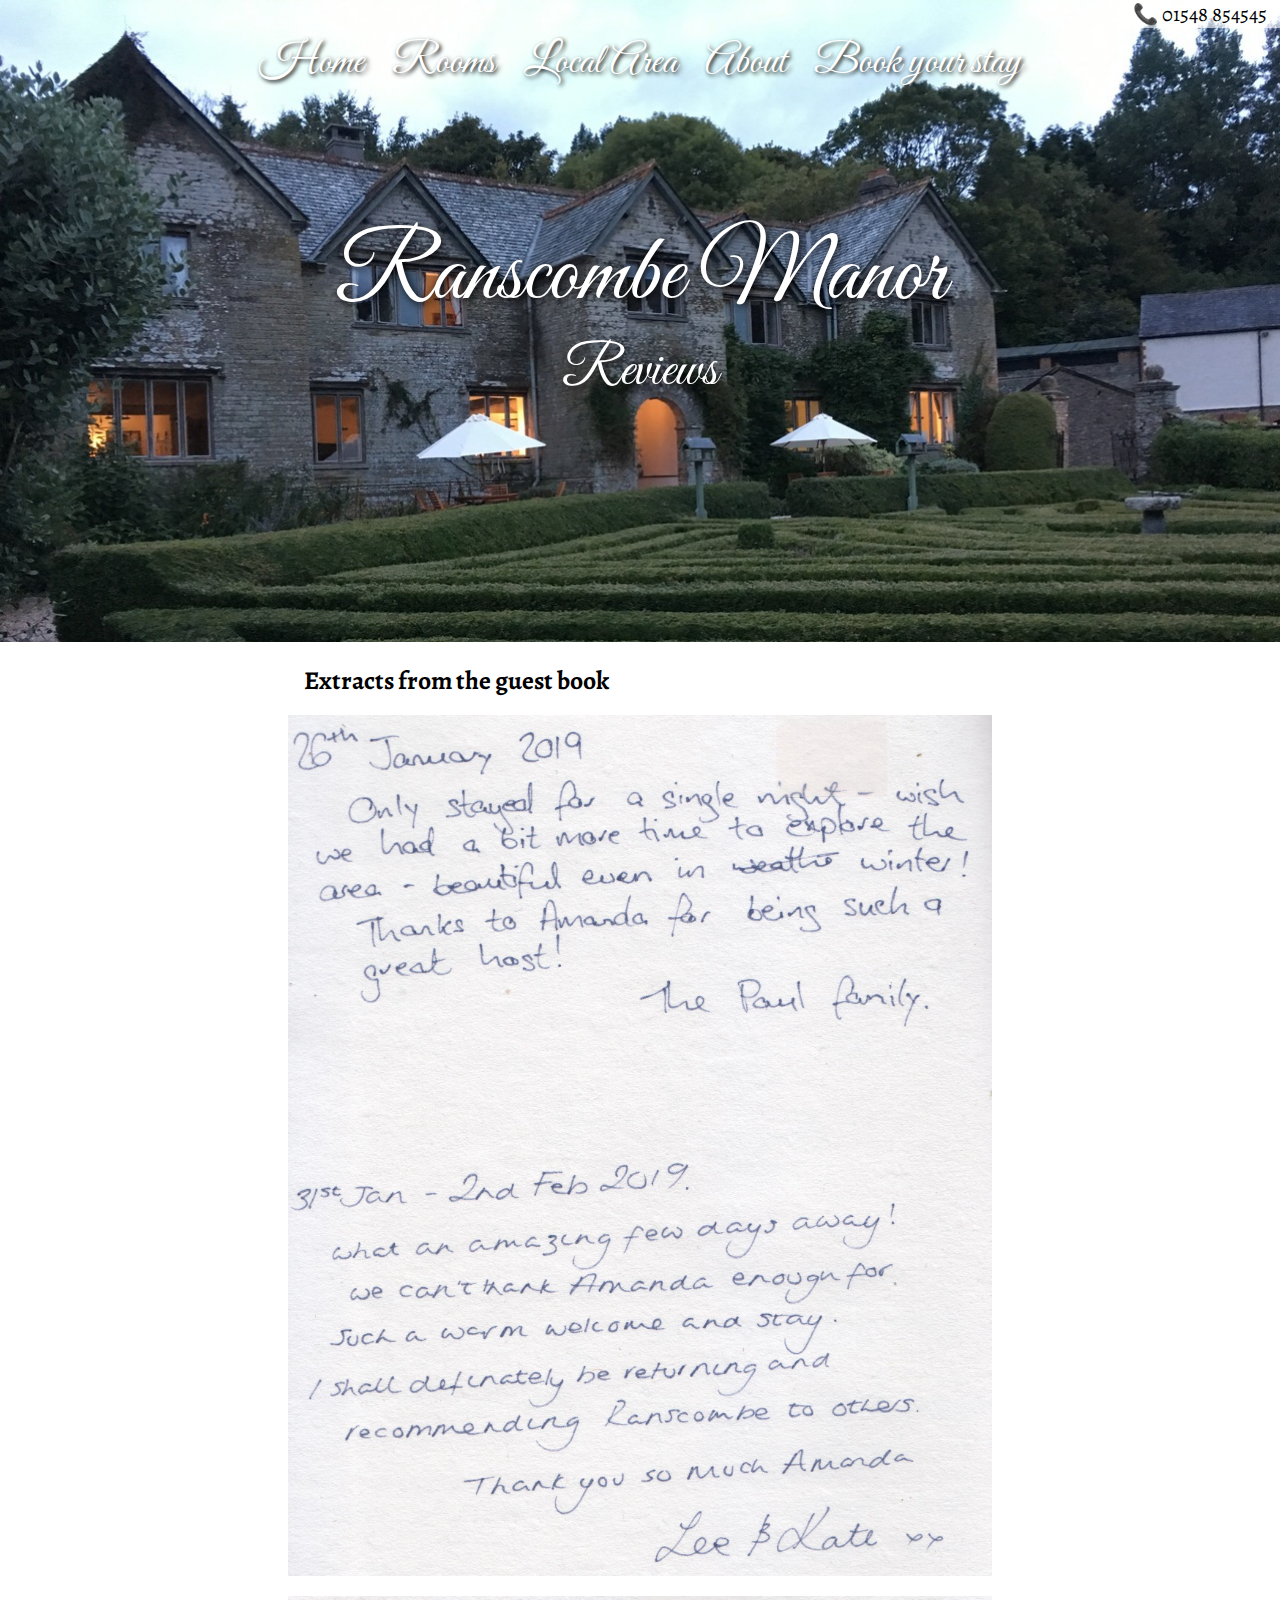
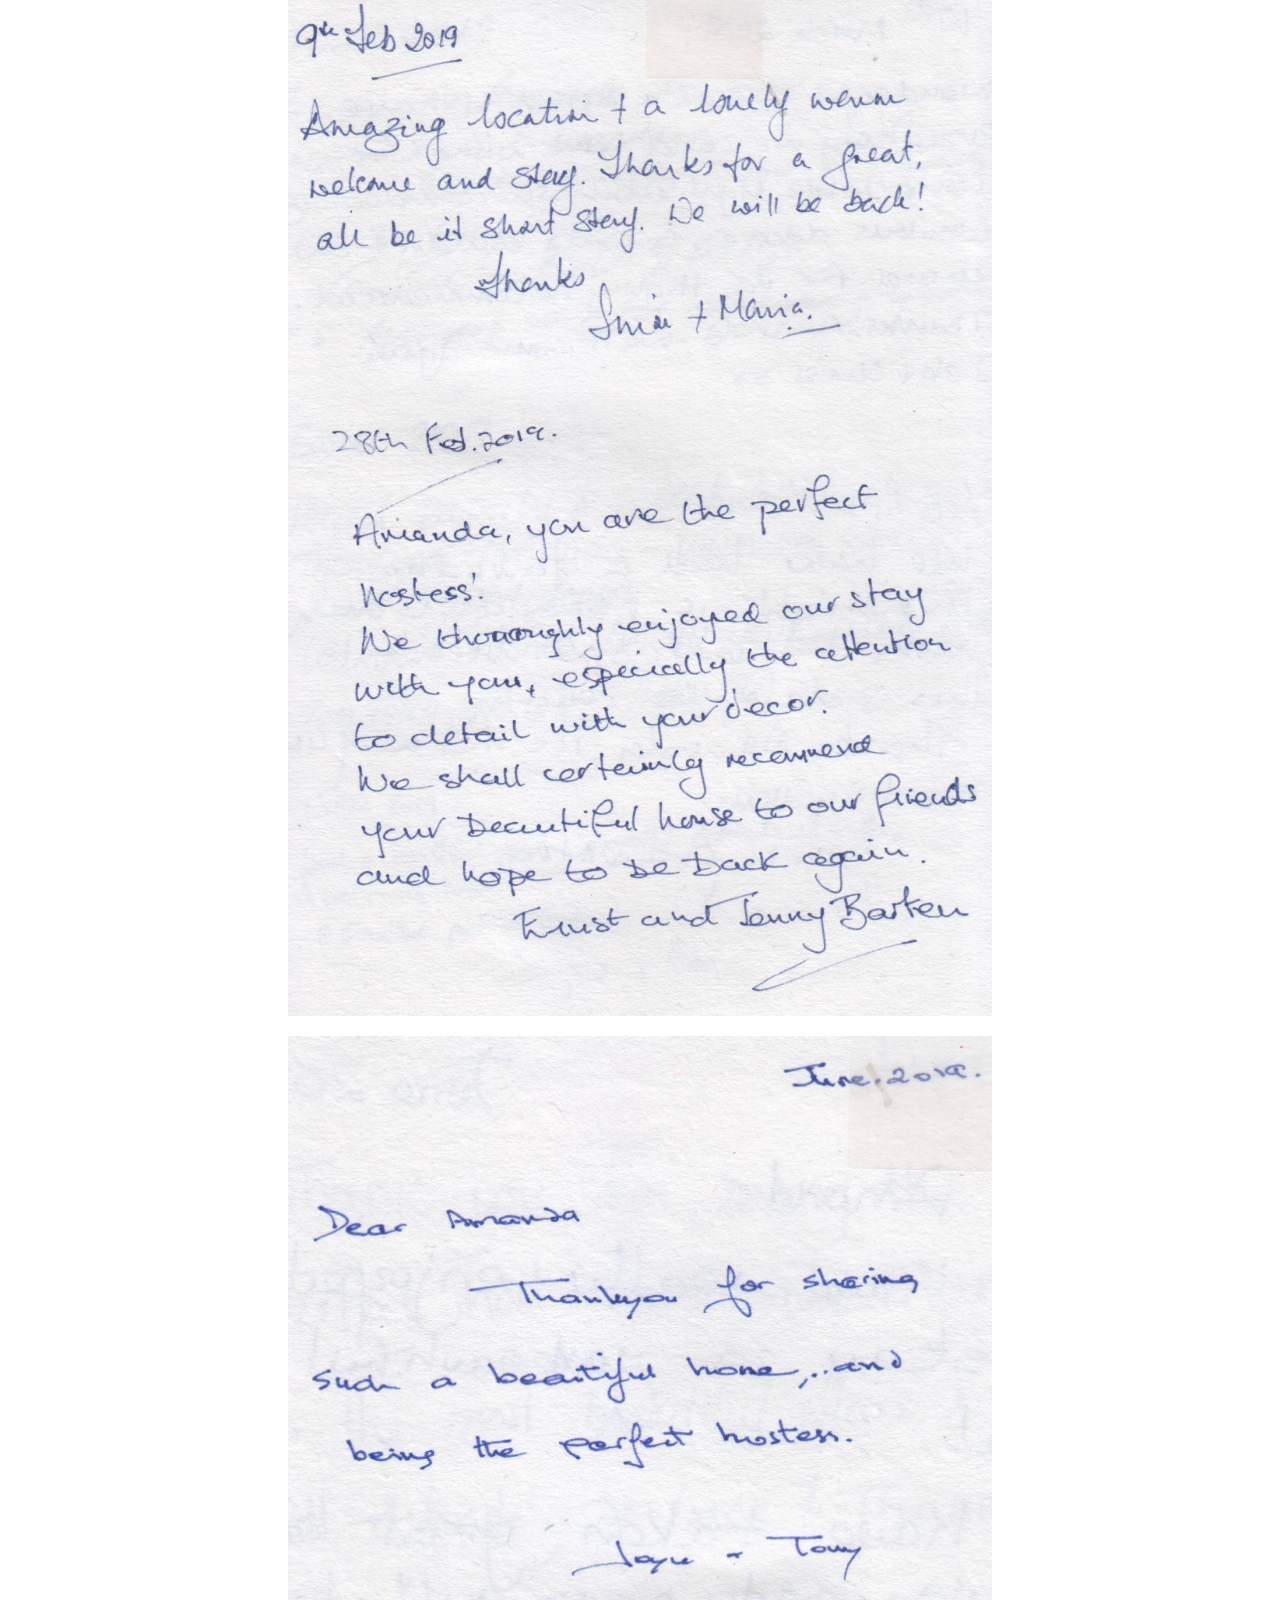
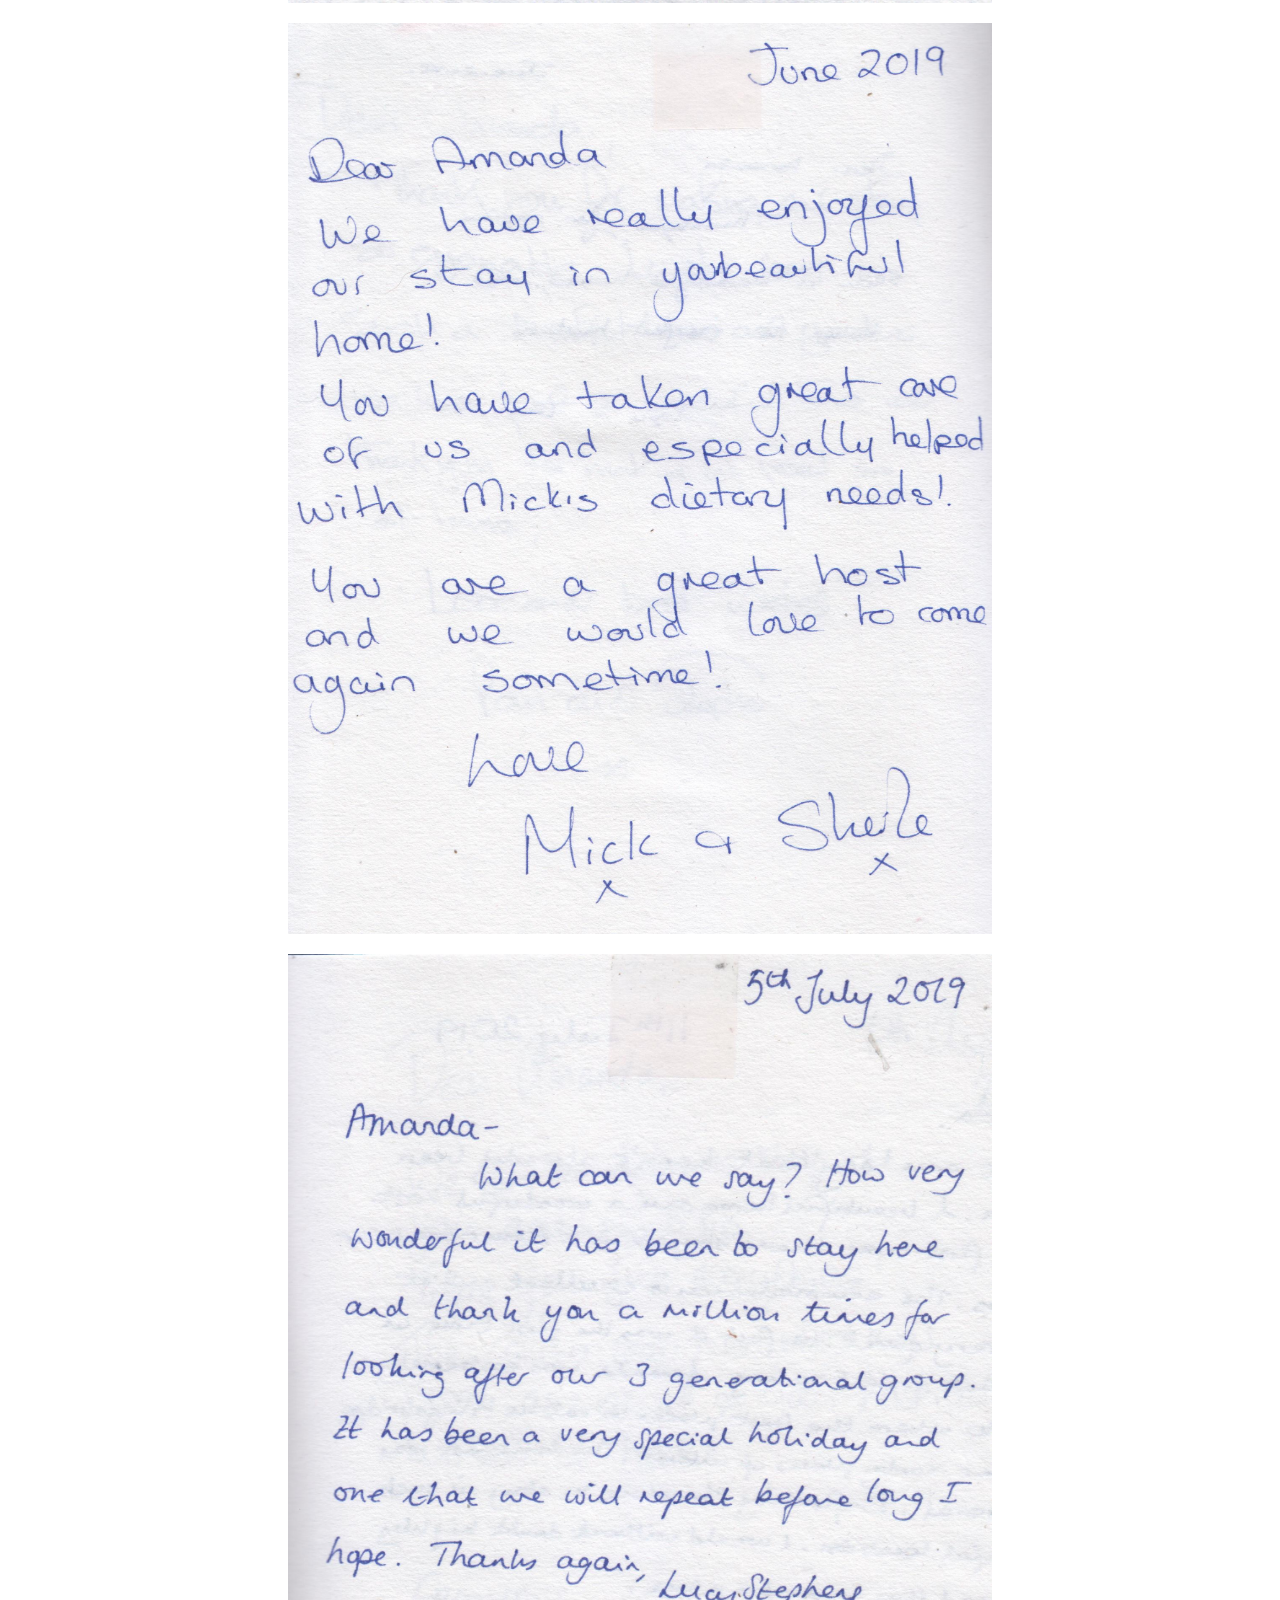
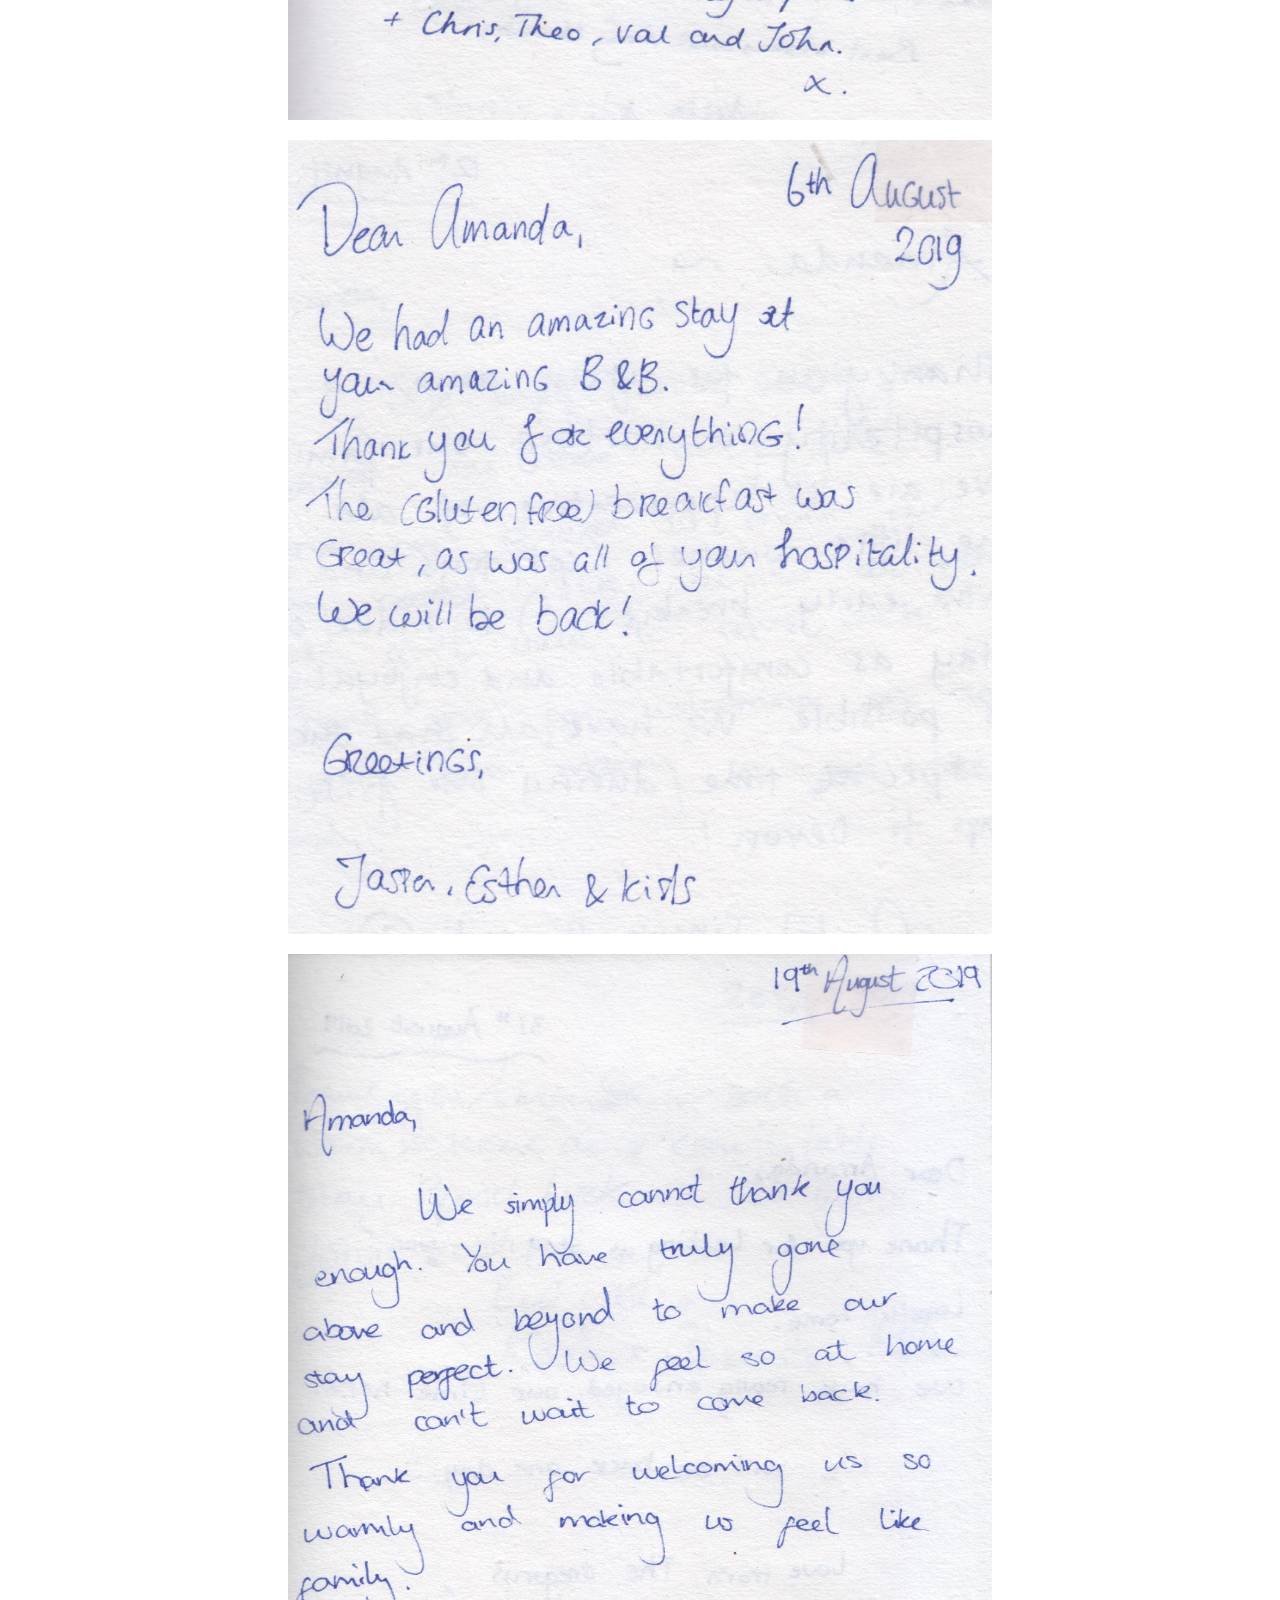
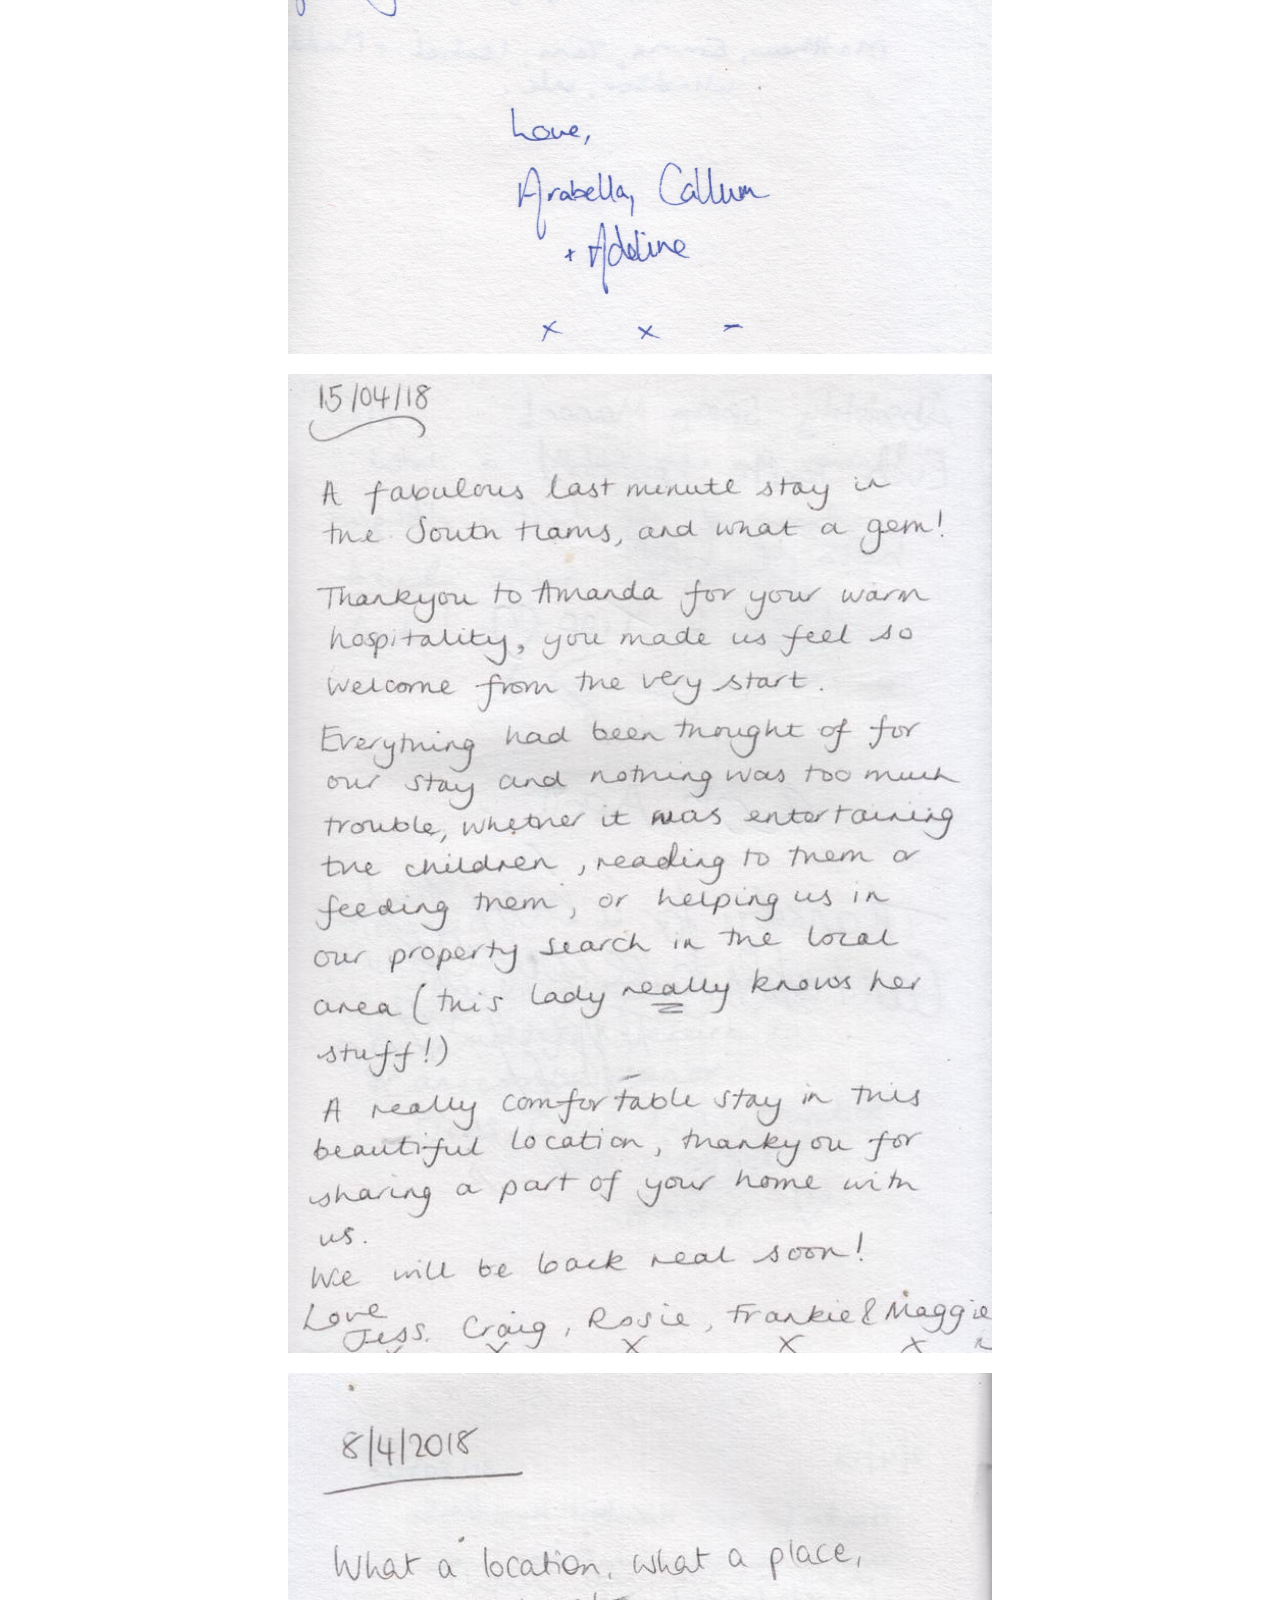
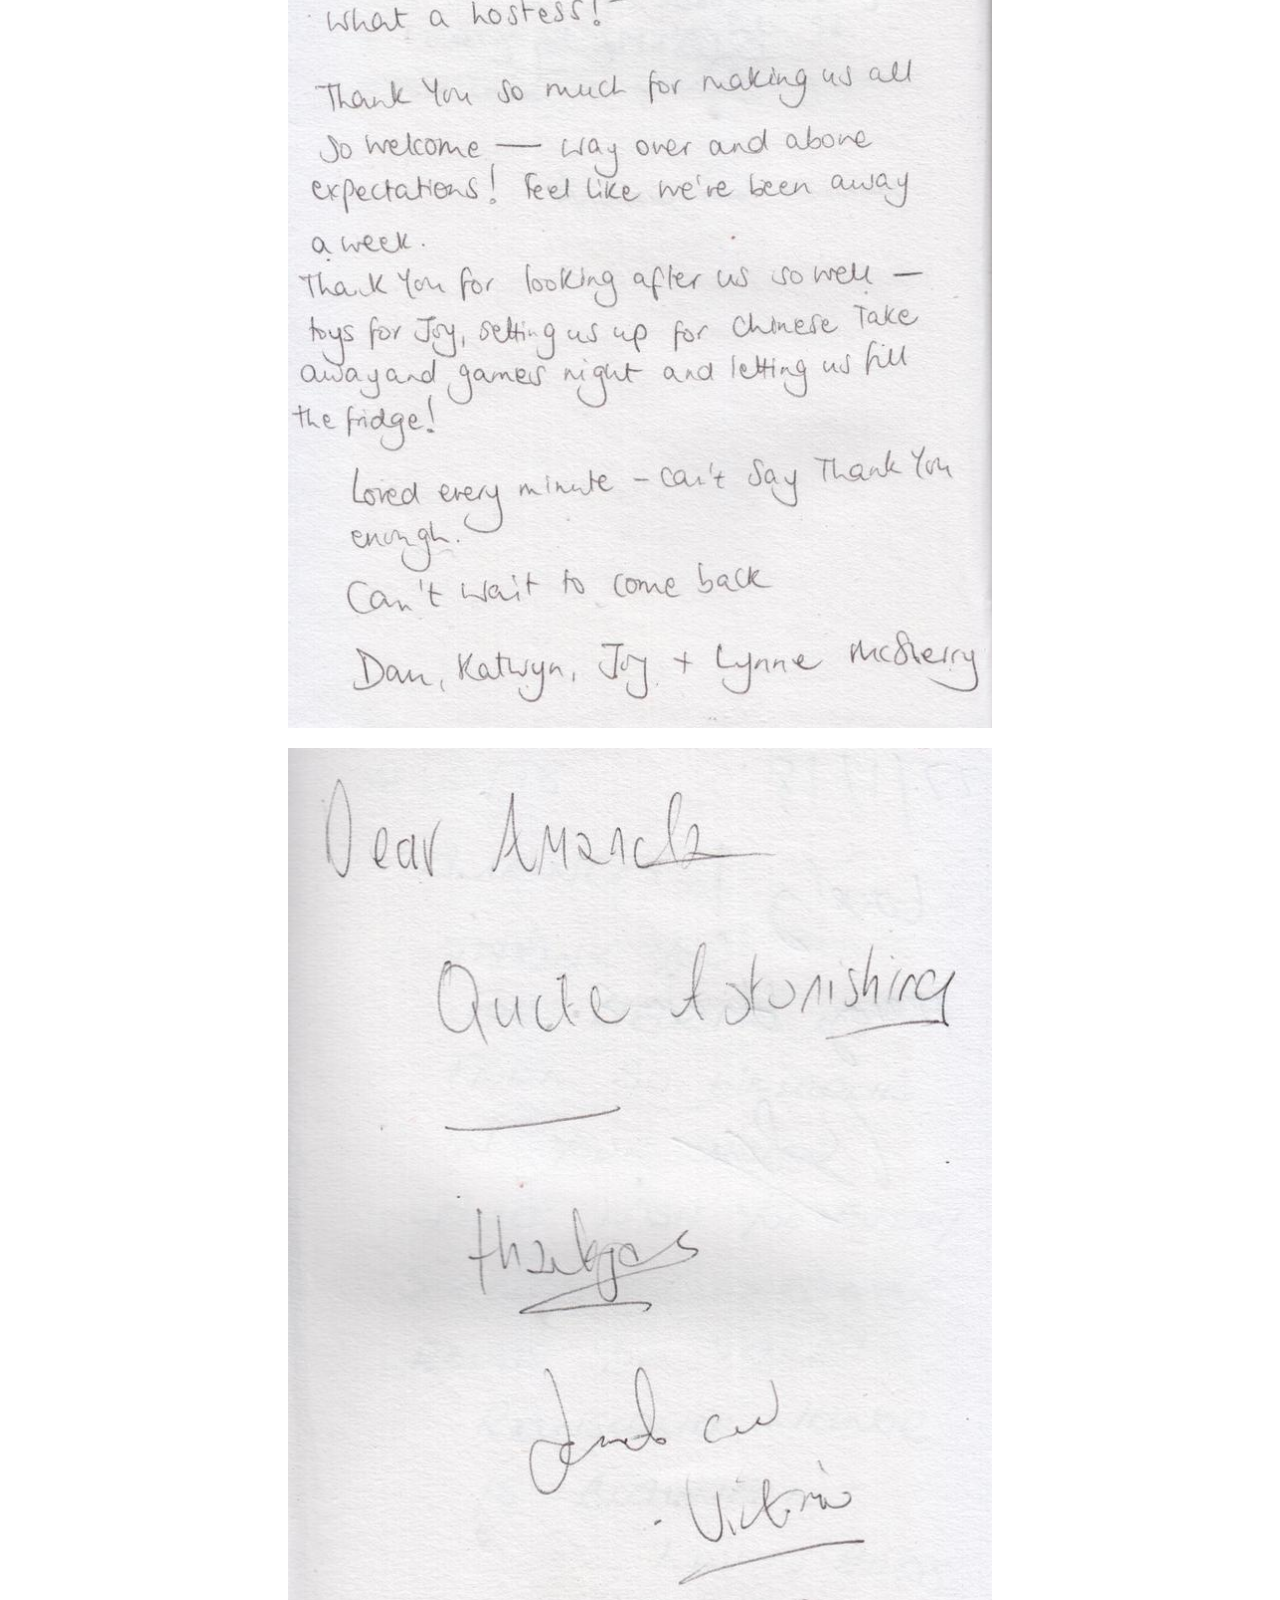
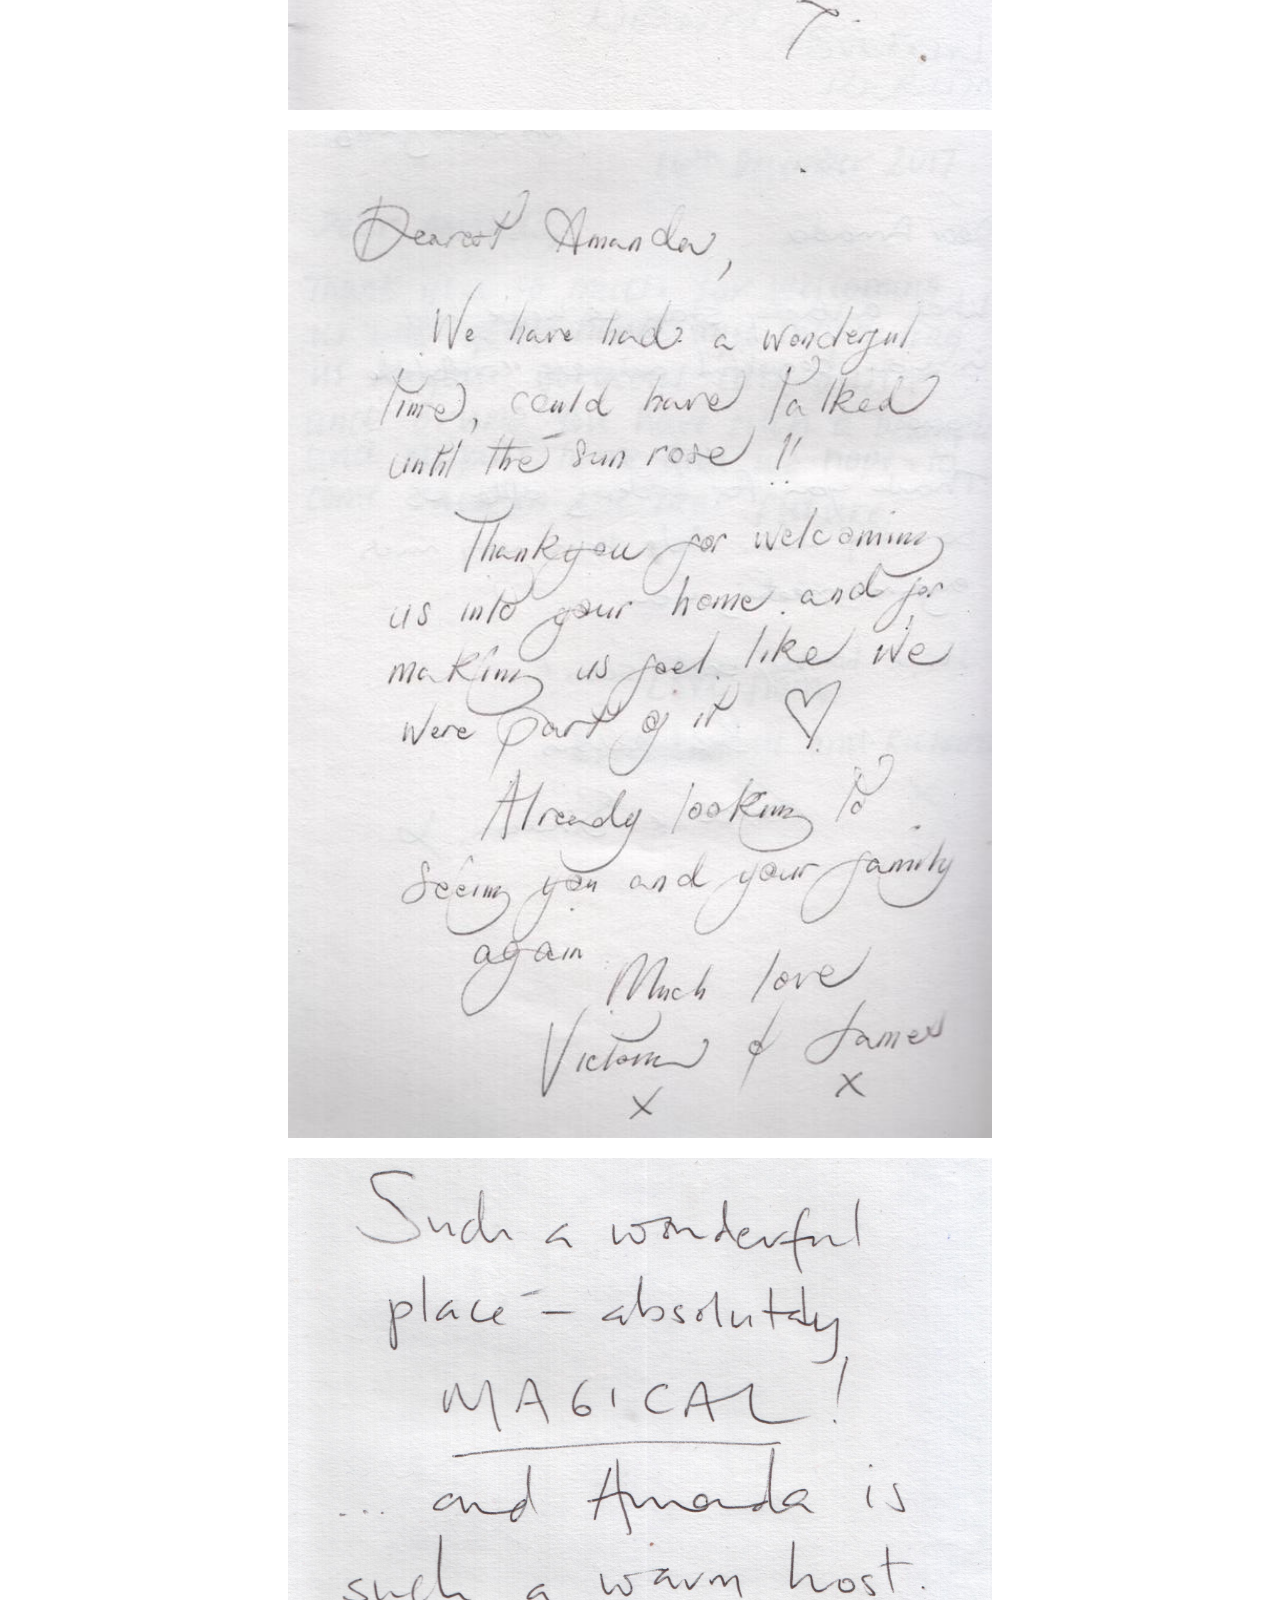
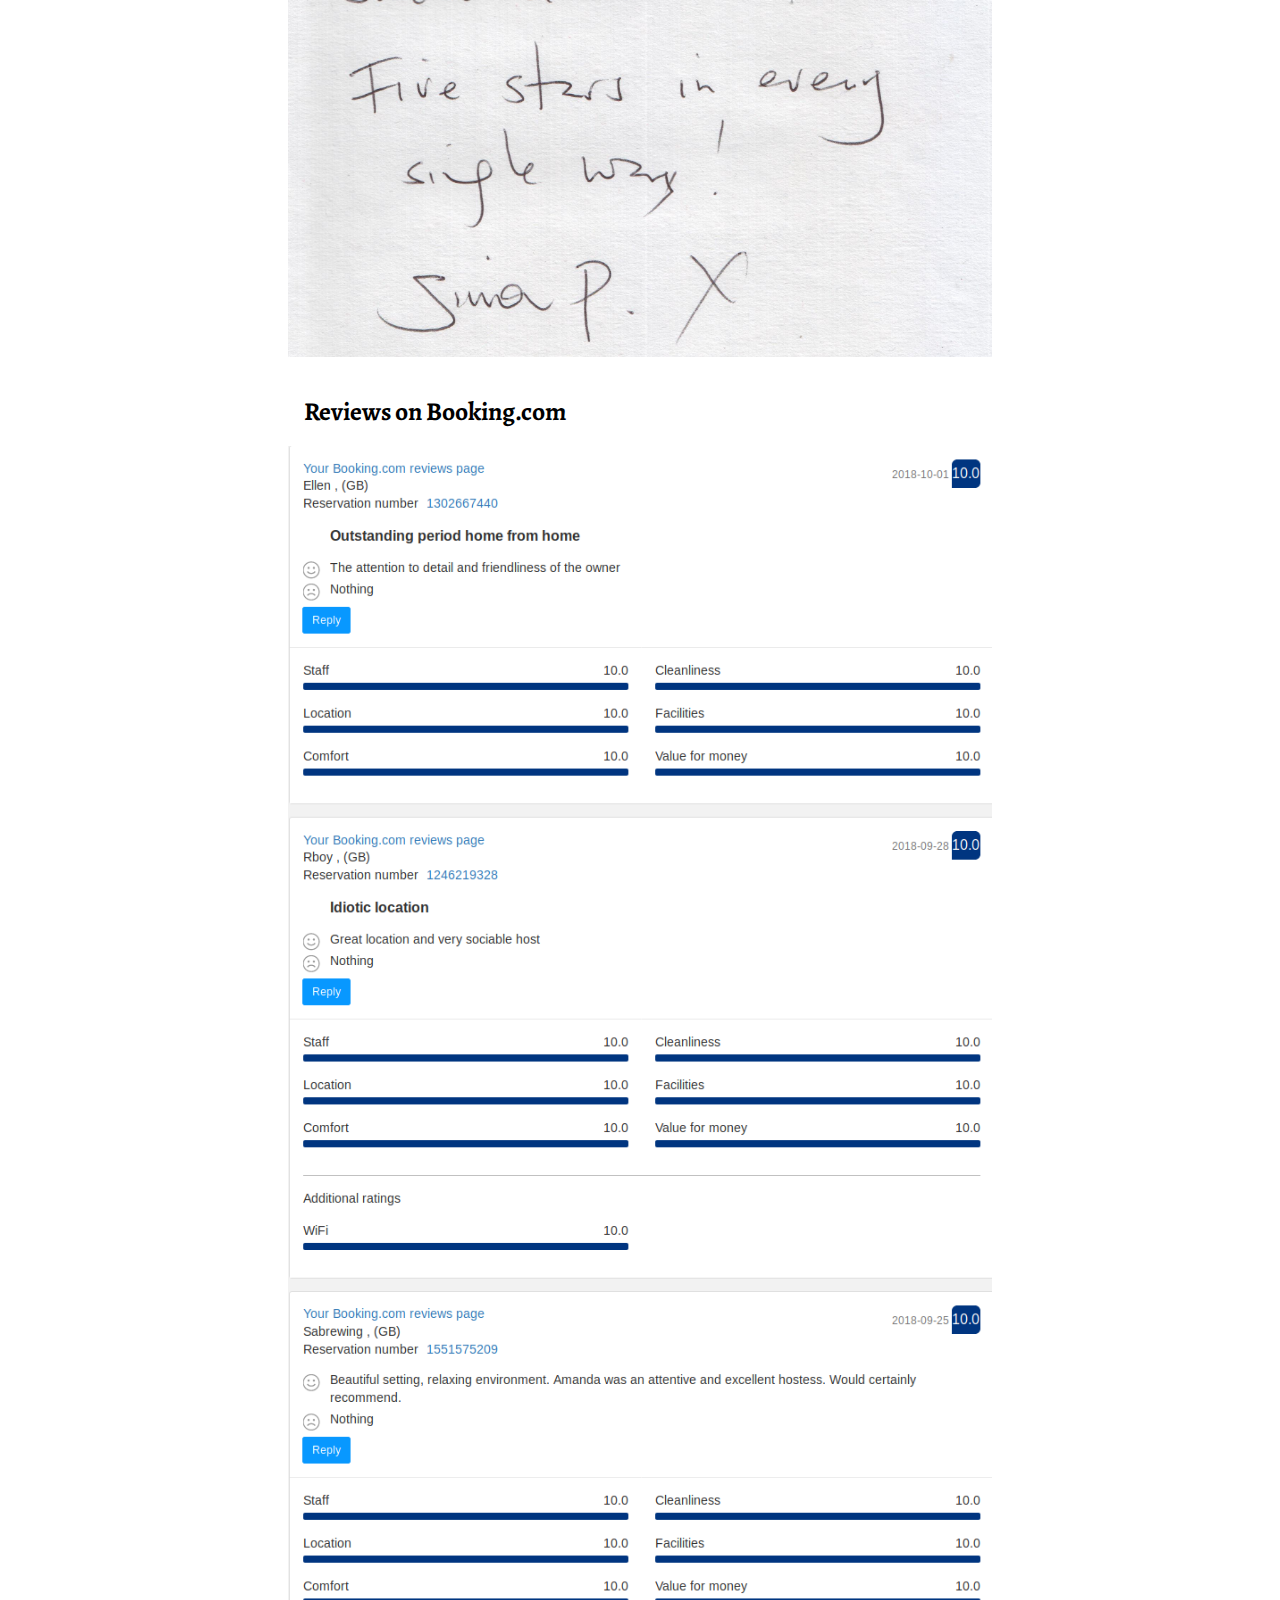
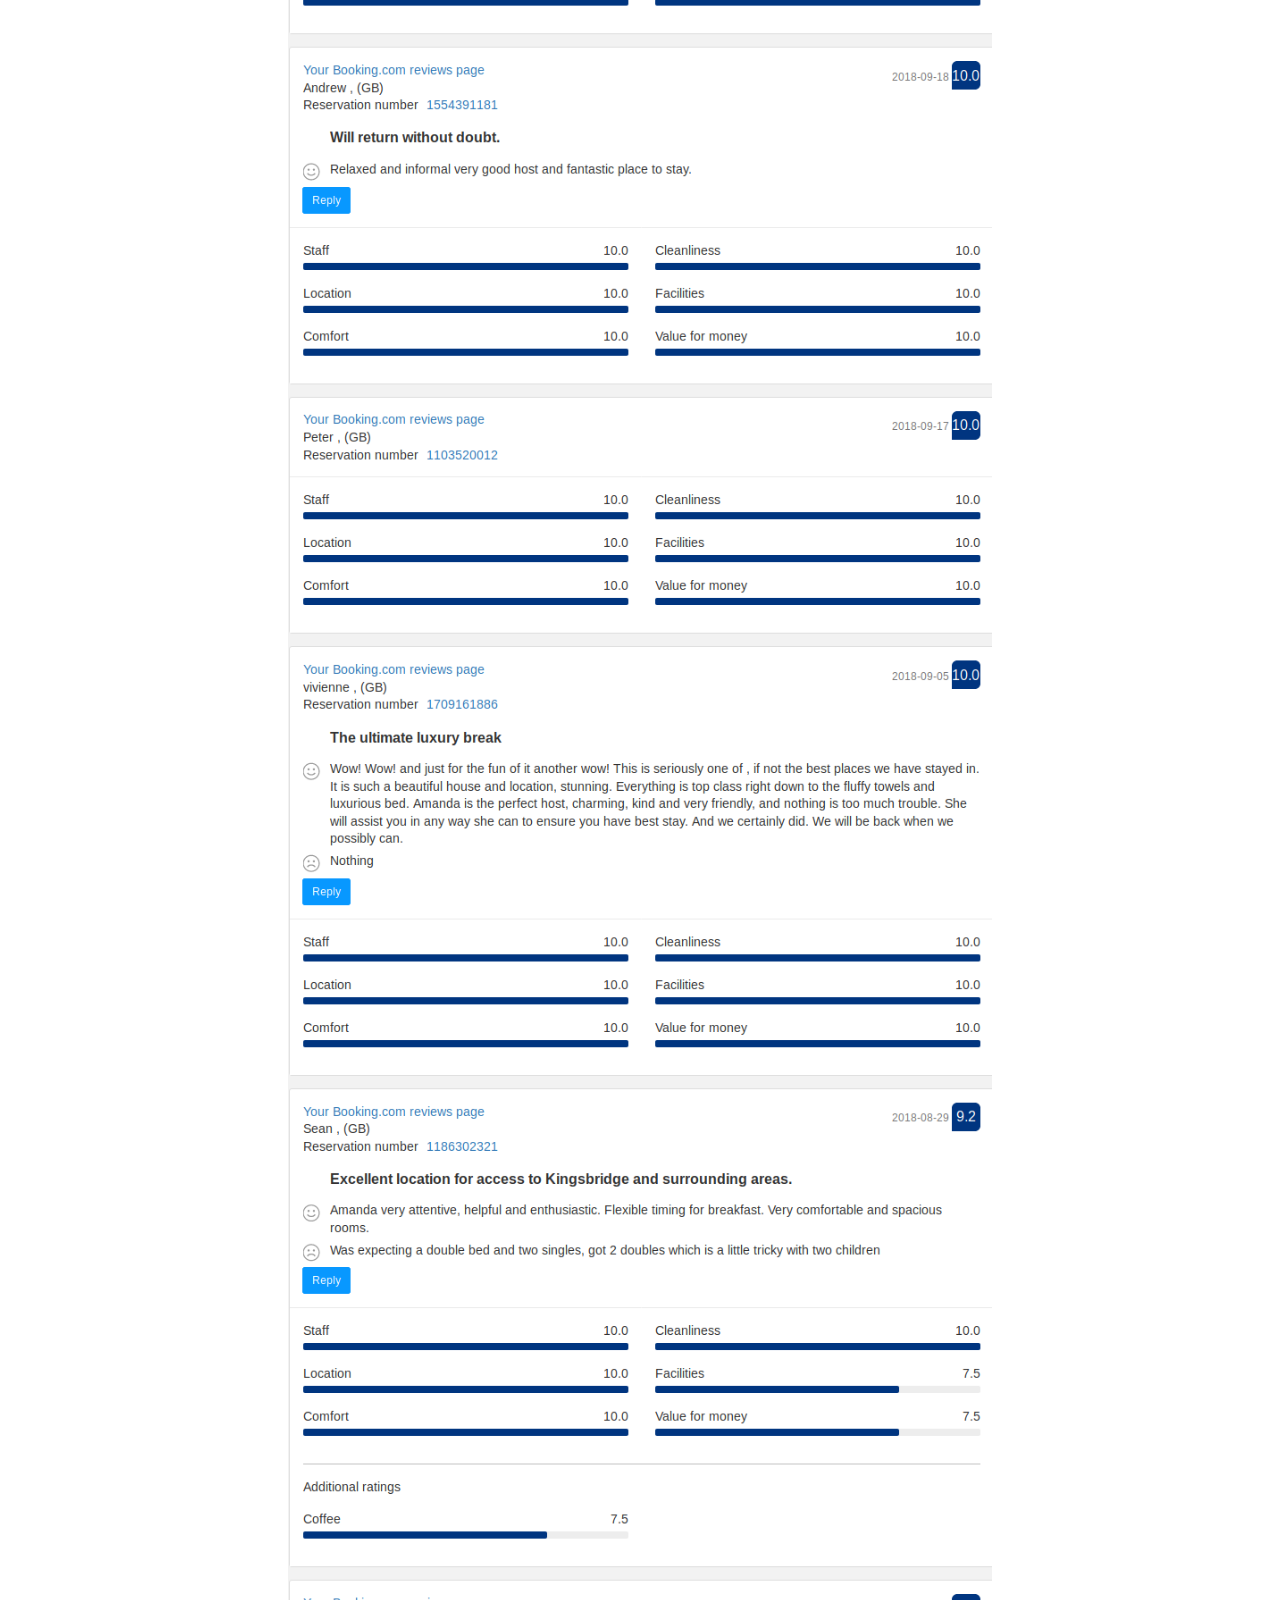
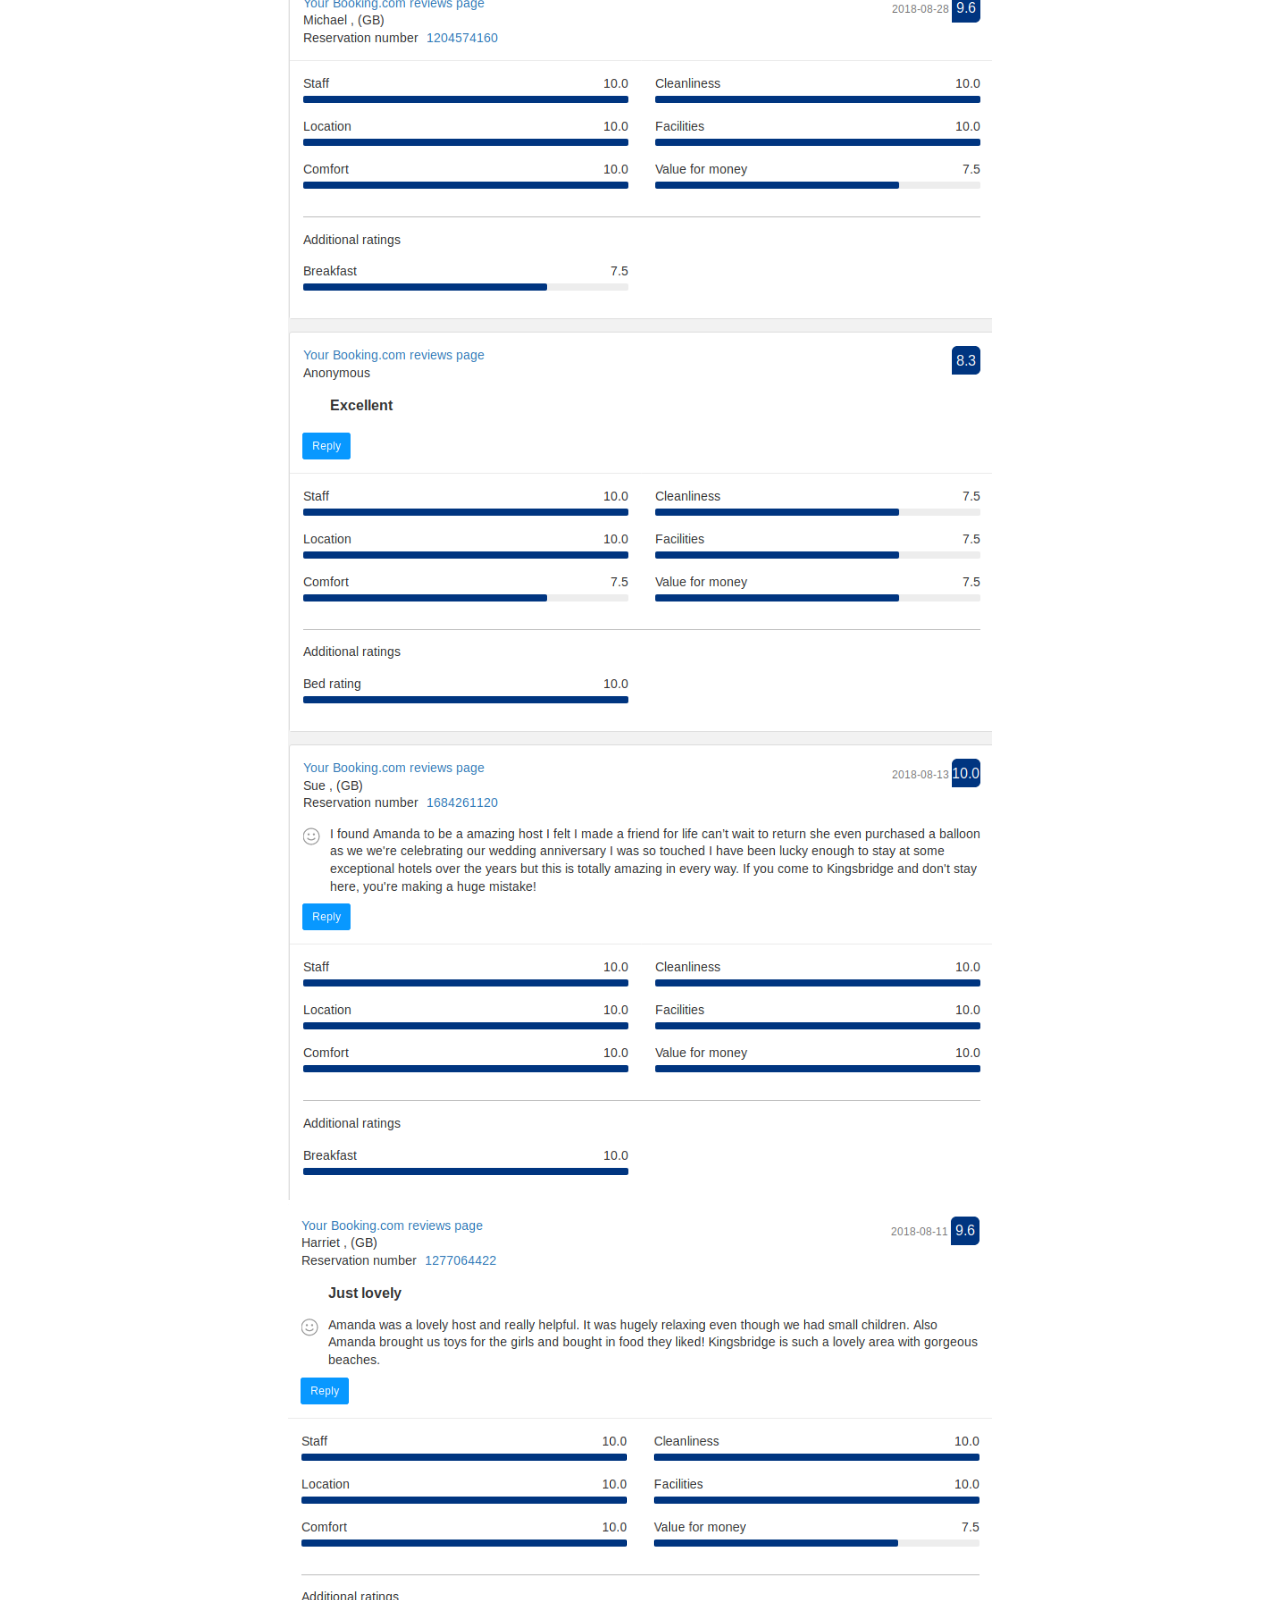
<file: reviews.html>
<!DOCTYPE html>
<html lang="en-US">
<head>
  <meta name="generator" content=
  "HTML Tidy for HTML5 for Linux version 5.6.0">
  <title>Reviews - Ranscombe Manor</title>
  <link rel="stylesheet" href="styles.css">
  <link href='https://fonts.googleapis.com/css?family=Alegreya'
  rel='stylesheet'>
  <link href='https://fonts.googleapis.com/css?family=Great+Vibes'
  rel='stylesheet'>
  <meta name="viewport" content=
  "width=device-width, initial-scale=1.0, user-scalable=yes">
</head>
<body>
  <img class="topimage" alt="Photo of Ranscome guest book" src=
  "evening.jpg">
  <div class="topcontent">
    <div class="callusdiv">
      <span class="callusspan">📞 01548 854545</span>
    </div>
    <div class="toplinks">
      <span class="toplinkspan"><a class="pagelink" href=
      "/">Home</a> <a class="pagelink" href="/rooms">Rooms</a>
      <a class="pagelink" href="/localarea">Local Area</a>
      <a class="pagelink" href="/about">About</a> <a href=
      "https://via.eviivo.com/ranscombetq7" class="pagelink">Book
      your stay</a></span>
    </div>
    <div class="title">
      <a class="homelink" href="/"><span class=
      "titlespan">Ranscombe Manor</span></a>
    </div>
    <div class="pagetitlediv">
      <span class="pagetitlespan">Reviews</span>
    </div>
  </div>
  <div class="imageGap"></div>
  <div class="blurb">
  <h1>Extracts from the guest book</h1><img alt="Paul family note"
  class="reviewimage" src="/reviewPhotos/guestBook13.jpg">
  <img alt="Jenny Barten note" class="reviewimage" src=
  "/reviewPhotos/guestBook12.jpg"> <img alt="Joyce and Tony note"
  class="reviewimage" src="/reviewPhotos/guestBook11.jpg">
  <img alt="Mick and Sheila note" class="reviewimage" src=
  "/reviewPhotos/guestBook10.jpg"> <img alt="Lucy Stephens note"
  class="reviewimage" src="/reviewPhotos/guestBook09.jpg">
  <img alt="Jasper and Ester note" class="reviewimage" src=
  "/reviewPhotos/guestBook08.jpg"> <img alt=
  "Arabella and Callum note" class="reviewimage" src=
  "/reviewPhotos/guestBook07.jpg"> <img alt="Jess and Craig note"
  class="reviewimage" src="/reviewPhotos/guestBook05.jpg">
  <img alt="Dan and Kathryn note" class="reviewimage" src=
  "/reviewPhotos/guestBook04.jpg"> <img alt=
  "Jacob and Victoria note" class="reviewimage" src=
  "/reviewPhotos/guestBook03.jpg"> <img alt=
  "Victoria and family note" class="reviewimage" src=
  "/reviewPhotos/guestBook02.jpg"> <img alt="Note from Simon P."
  class="reviewimage" src="/reviewPhotos/guestBook00.jpg">
  <h1>Reviews on Booking.com</h1><img alt="First page of reviews"
  class="bigimage" src="/reviewPhotos/bookComReviews1.png">
  <img alt="Second page of reviews" class="bigimage" src=
  "/reviewPhotos/bookComReviews2.png"></div>
  <div class="bottomdiv">
    Amanda Lubrani<br>
    <a href=
    "mailto:info@ranscombe-manor.com">info@ranscombe-manor.com</a><br>

    Ranscombe Manor, Kingsbridge, Devon, TQ7 2DP
  </div>
</body>
</html>
</file>
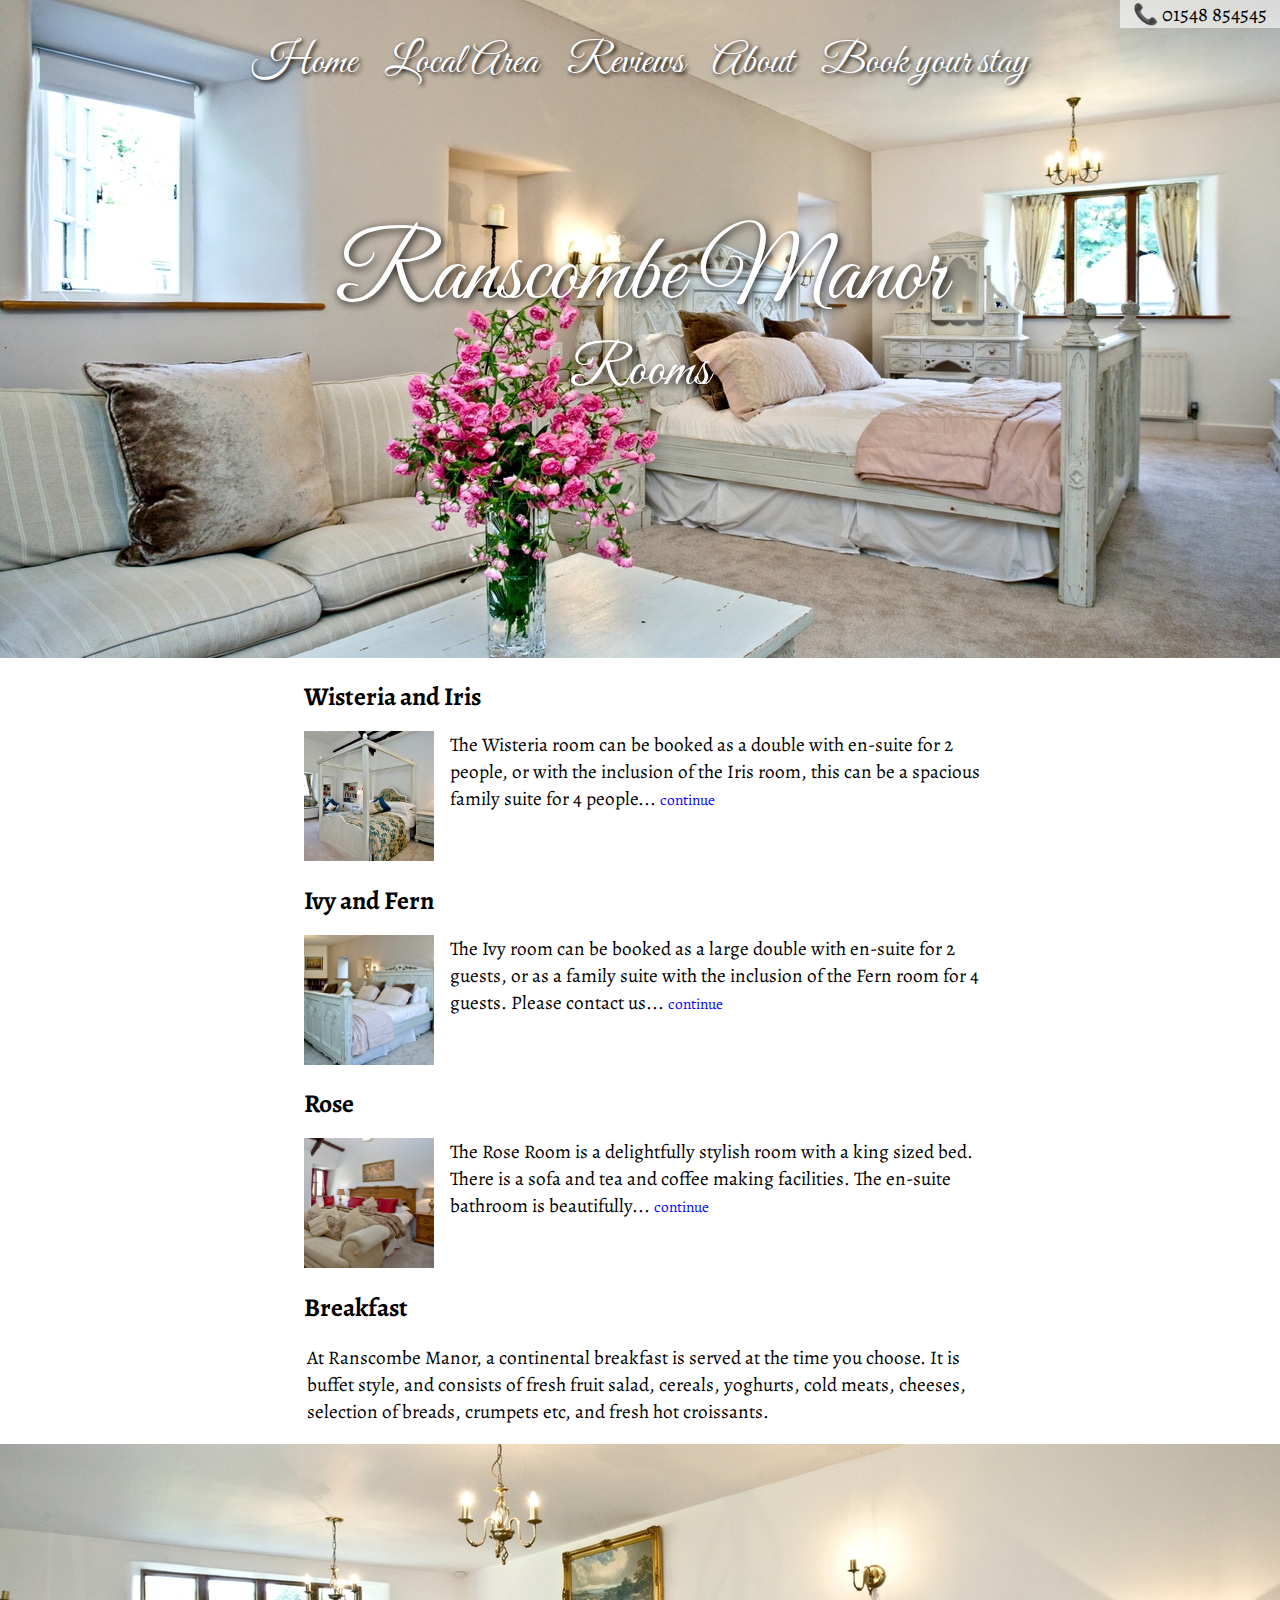
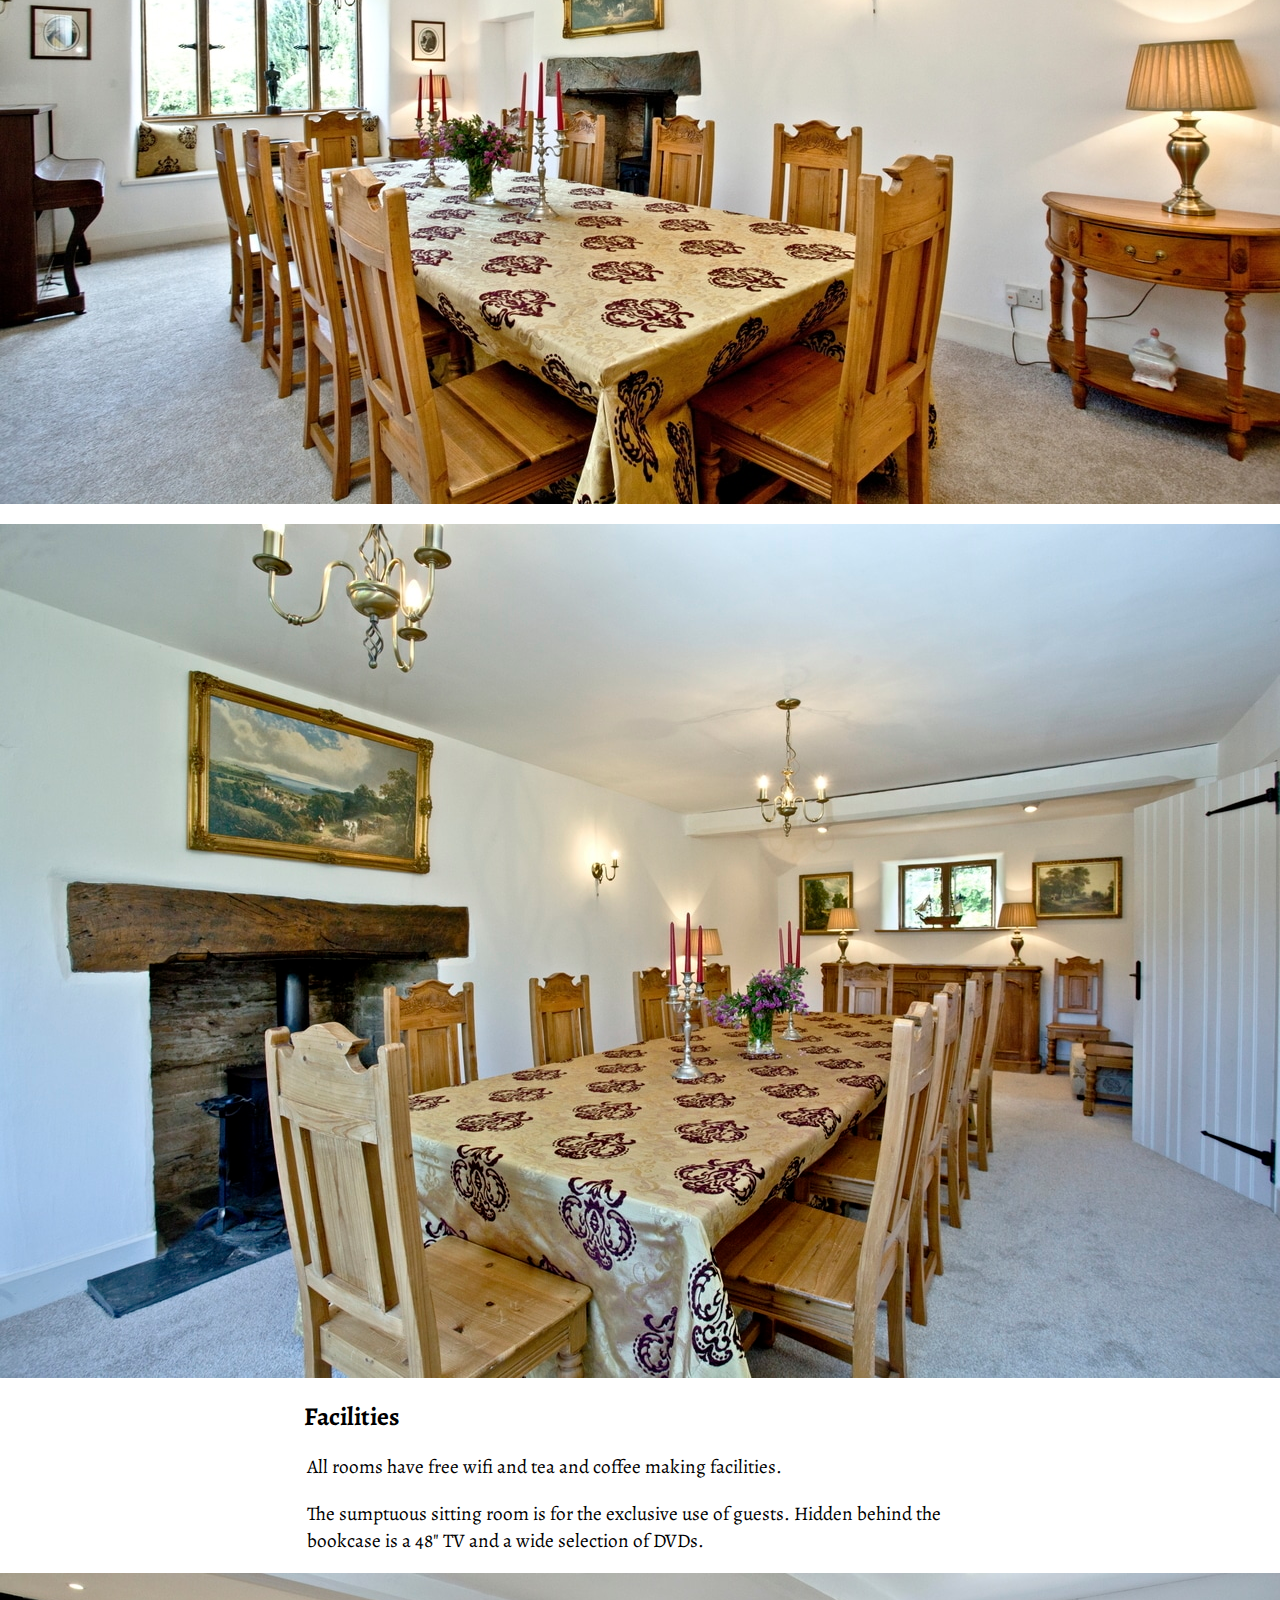
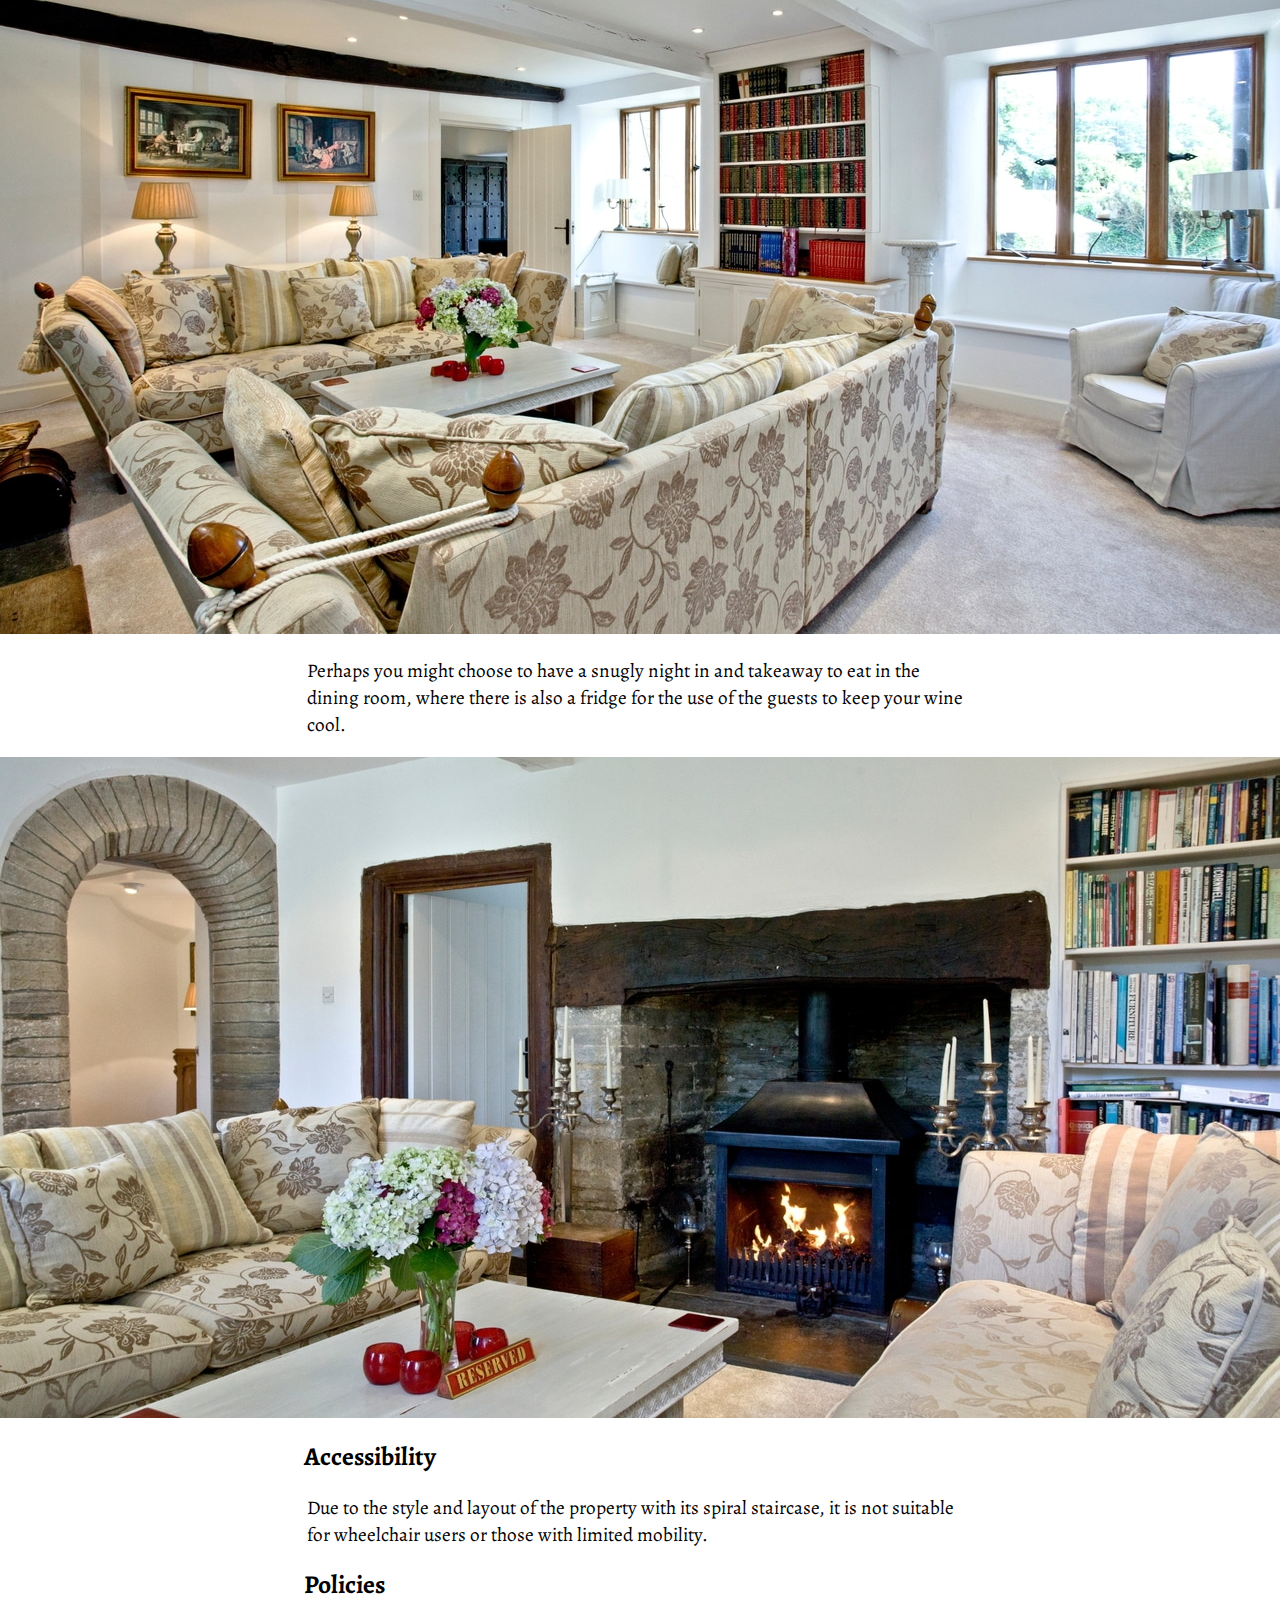
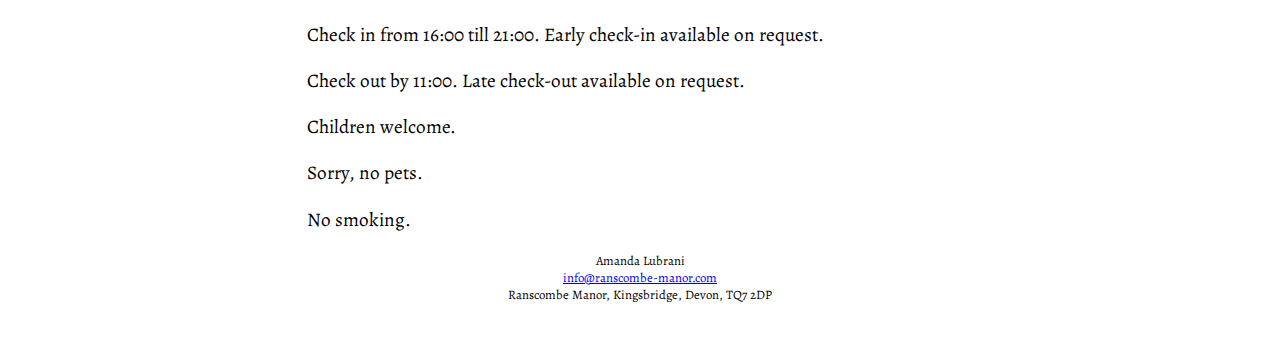
<file: rooms.html>
<!DOCTYPE html>
<html lang="en-US">
<head>
  <meta name="generator" content=
  "HTML Tidy for HTML5 for Linux version 5.6.0">
  <title>Rooms - Ranscombe Manor</title>
  <link rel="stylesheet" href="styles.css">
  <link href='https://fonts.googleapis.com/css?family=Alegreya'
  rel='stylesheet'>
  <link href='https://fonts.googleapis.com/css?family=Great+Vibes'
  rel='stylesheet'>
  <meta name="viewport" content=
  "width=device-width, initial-scale=1.0, user-scalable=yes">
</head>
<body>
  <img alt="Ivy room" class="topimage" src="/roomsMain.jpg">
  <div class="topcontent">
    <div class="callusdiv">
      <span class="callusspan">📞 01548 854545</span>
    </div>
    <div class="toplinks">
      <span class="toplinkspan"><a class="pagelink" href=
      "/">Home</a> <a class="pagelink" href="/localarea">Local
      Area</a> <a class="pagelink" href="/reviews">Reviews</a>
      <a class="pagelink" href="/about">About</a> <a href=
      "https://via.eviivo.com/ranscombetq7" class="pagelink">Book
      your stay</a></span>
    </div>
    <div class="title">
      <a class="homelink" href="/"><span class=
      "titlespan">Ranscombe Manor</span></a>
    </div>
    <div class="pagetitlediv">
      <span class="pagetitlespan">Rooms</span>
    </div>
  </div>
  <div class="imageGap"></div>
  <div class="blurb">
    <a class="roomlink" href="/wisteria">
    <h1>Wisteria and Iris</h1><img alt="Wisteria" class="roomthumb"
    src="/wisteriaThumb.jpg">
    <div class="roomdescription">
      The Wisteria room can be booked as a double with en-suite for
      2 people, or with the inclusion of the Iris room, this can be
      a spacious family suite for 4 people... <span class=
      "bluespan">continue</span>
    </div></a> <a class="roomlink" href="/ivy">
    <h1>Ivy and Fern</h1><img alt="Ivy" class="roomthumb" src=
    "/ivyThumb.jpg">
    <div class="roomdescription">
      The Ivy room can be booked as a large double with en-suite
      for 2 guests, or as a family suite with the inclusion of the
      Fern room for 4 guests. Please contact us... <span class=
      "bluespan">continue</span>
    </div></a> <a class="roomlink" href="/rose">
    <h1>Rose</h1><img alt="Ivy" class="roomthumb" src=
    "/roseThumb.jpg">
    <div class="roomdescription">
      The Rose Room is a delightfully stylish room with a king
      sized bed. There is a sofa and tea and coffee making
      facilities. The en-suite bathroom is beautifully...
      <span class="bluespan">continue</span>
    </div></a>
    <h1>Breakfast</h1>
    <p>At Ranscombe Manor, a continental breakfast is served at the
    time you choose. It is buffet style, and consists of fresh
    fruit salad, cereals, yoghurts, cold meats, cheeses, selection
    of breads, crumpets etc, and fresh hot croissants.</p>
  </div><img alt="Dining room" class="bigimage" src=
  "/diningRoom.jpg">
  <div class="gapdiv"></div><img alt="Dining room" class="bigimage"
  src="/diningroom2.jpg">
  <div class="blurb">
    <h1>Facilities</h1>
    <p>All rooms have free wifi and tea and coffee making
    facilities.</p>
    <p>The sumptuous sitting room is for the exclusive use of
    guests. Hidden behind the bookcase is a 48" TV and a wide
    selection of DVDs.</p>
  </div><img alt="Guest lounge" class="bigimage" src=
  "/lounge2.jpg">
  <div class="blurb">
    <p>Perhaps you might choose to have a snugly night in and
    takeaway to eat in the dining room, where there is also a
    fridge for the use of the guests to keep your wine cool.</p>
  </div><img alt="Guest lounge" class="bigimage" src="/lounge.jpg">
  <div class="blurb">
    <h1>Accessibility</h1>
    <p>Due to the style and layout of the property with its spiral
    staircase, it is not suitable for wheelchair users or those
    with limited mobility.</p>
    <h1>Policies</h1>
    <p>Check in from 16:00 till 21:00. Early check-in available on
    request.</p>
    <p>Check out by 11:00. Late check-out available on request.</p>
    <p>Children welcome.</p>
    <p>Sorry, no pets.</p>
    <p>No smoking.</p>
  </div>
  <div class="bottomdiv">
    Amanda Lubrani<br>
    <a href=
    "mailto:info@ranscombe-manor.com">info@ranscombe-manor.com</a><br>

    Ranscombe Manor, Kingsbridge, Devon, TQ7 2DP
  </div>
</body>
</html>
</file>
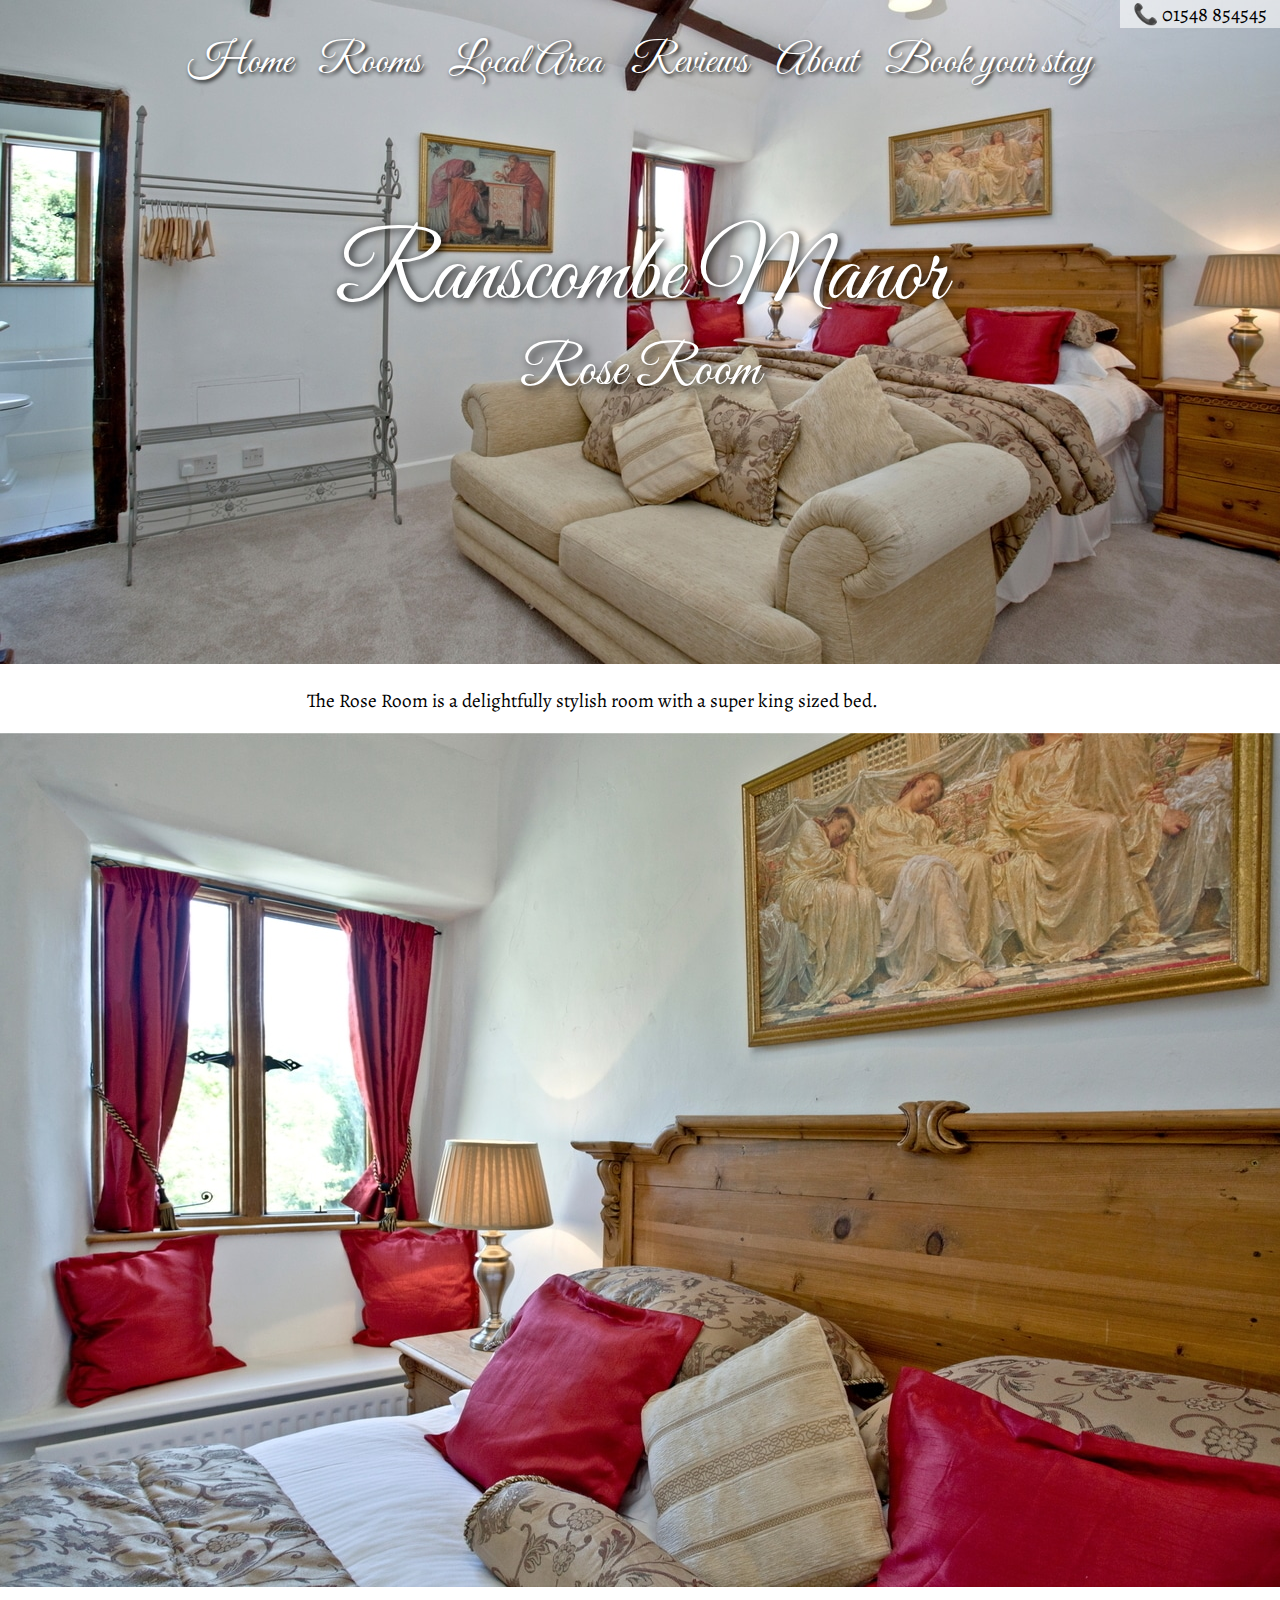
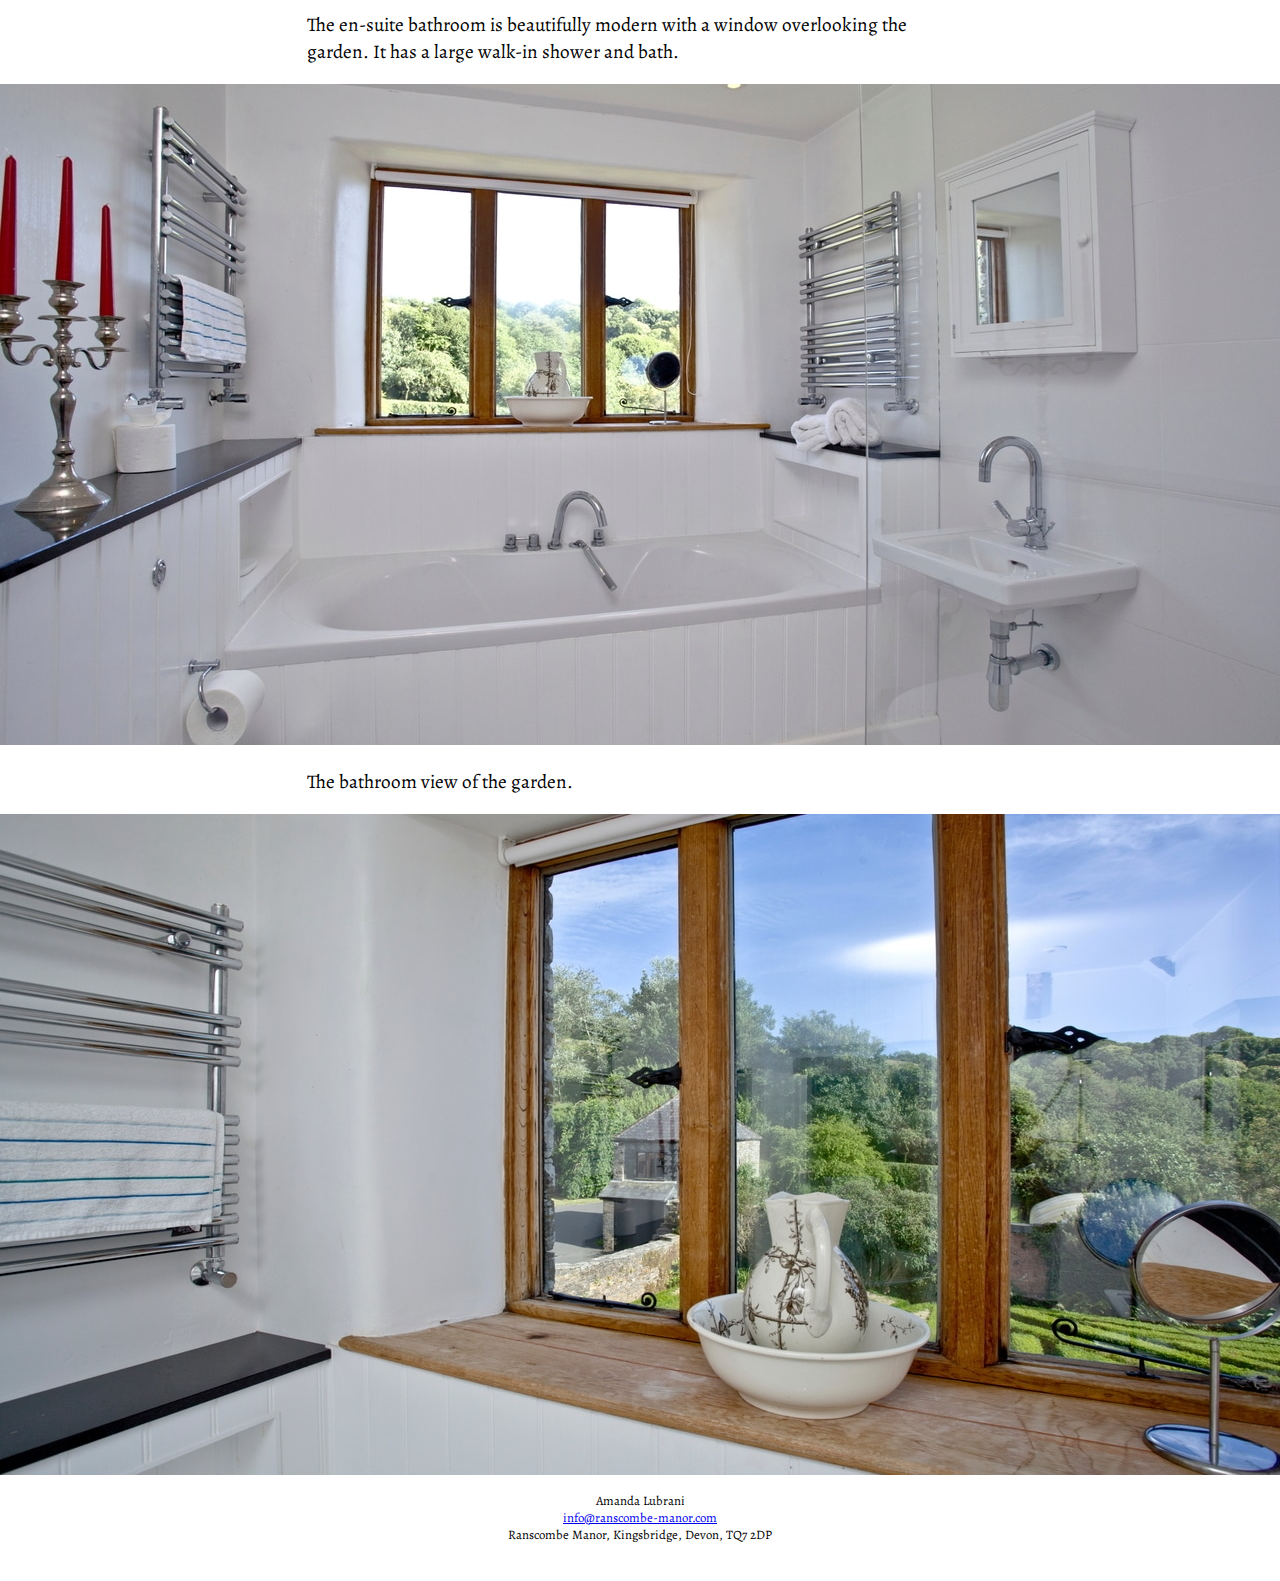
<file: rose.html>
<!DOCTYPE html>
<html lang="en-US">
<head>
  <meta name="generator" content=
  "HTML Tidy for HTML5 for Linux version 5.6.0">
  <title>Rooms - Ranscombe Manor</title>
  <link rel="stylesheet" href="styles.css">
  <link href='https://fonts.googleapis.com/css?family=Alegreya'
  rel='stylesheet'>
  <link href='https://fonts.googleapis.com/css?family=Great+Vibes'
  rel='stylesheet'>
  <meta name="viewport" content=
  "width=device-width, initial-scale=1.0, user-scalable=yes">
</head>
<body>
  <img class="topimage" alt="Rose bedroom" src=
  "/roomPhotos/roseBedroom.jpg">
  <div class="topcontent">
    <div class="callusdiv">
      <span class="callusspan">📞 01548 854545</span>
    </div>
    <div class="toplinks">
      <span class="toplinkspan"><a class="pagelink" href=
      "/">Home</a><a href="/rooms" class="pagelink">Rooms</a>
      <a class="pagelink" href="/localarea">Local Area</a>
      <a class="pagelink" href="/reviews">Reviews</a> <a class=
      "pagelink" href="/about">About</a> <a href=
      "https://via.eviivo.com/ranscombetq7" class="pagelink">Book
      your stay</a></span>
    </div>
    <div class="title">
      <a class="homelink" href="/"><span class=
      "titlespan">Ranscombe Manor</span></a>
    </div>
    <div class="pagetitlediv">
      <span class="pagetitlespan">Rose Room</span>
    </div>
  </div>
  <div class="imageGap"></div>
  <div class="blurb">
    <p>The Rose Room is a delightfully stylish room with a super
    king sized bed.</p>
  </div><img alt="Rose bathroom" class="bigimage" src=
  "/roomPhotos/rose2.jpg">
  <div class="blurb">
    <p>The en-suite bathroom is beautifully modern with a window
    overlooking the garden. It has a large walk-in shower and
    bath.</p>
  </div><img alt="Rose bathroom" class="bigimage" src=
  "/roomPhotos/roseBathroom.jpg">
  <div class="blurb">
    <p>The bathroom view of the garden.</p>
  </div><img alt="View of the garden" class="bigimage" src=
  "/roomPhotos/roseView.jpg">
  <div class="bottomdiv">
    Amanda Lubrani<br>
    <a href=
    "mailto:info@ranscombe-manor.com">info@ranscombe-manor.com</a><br>

    Ranscombe Manor, Kingsbridge, Devon, TQ7 2DP
  </div>
</body>
</html>
</file>
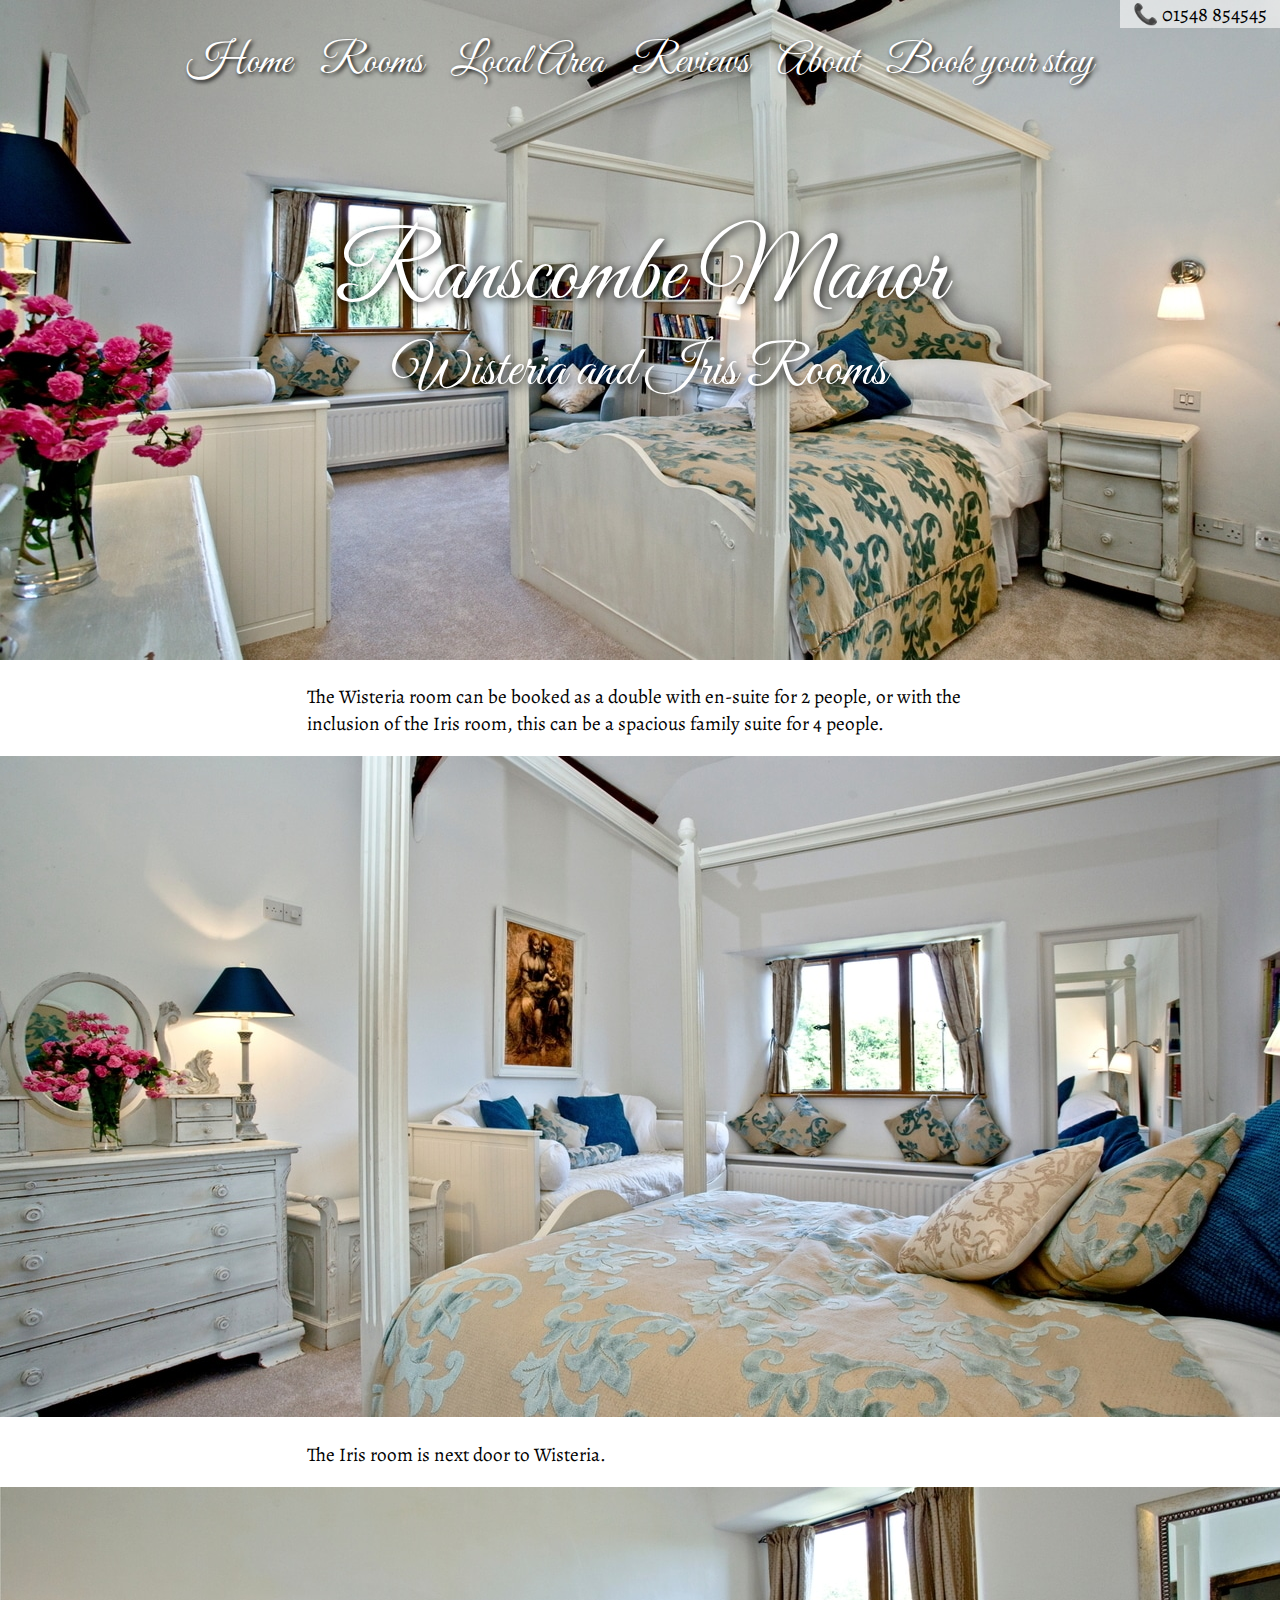
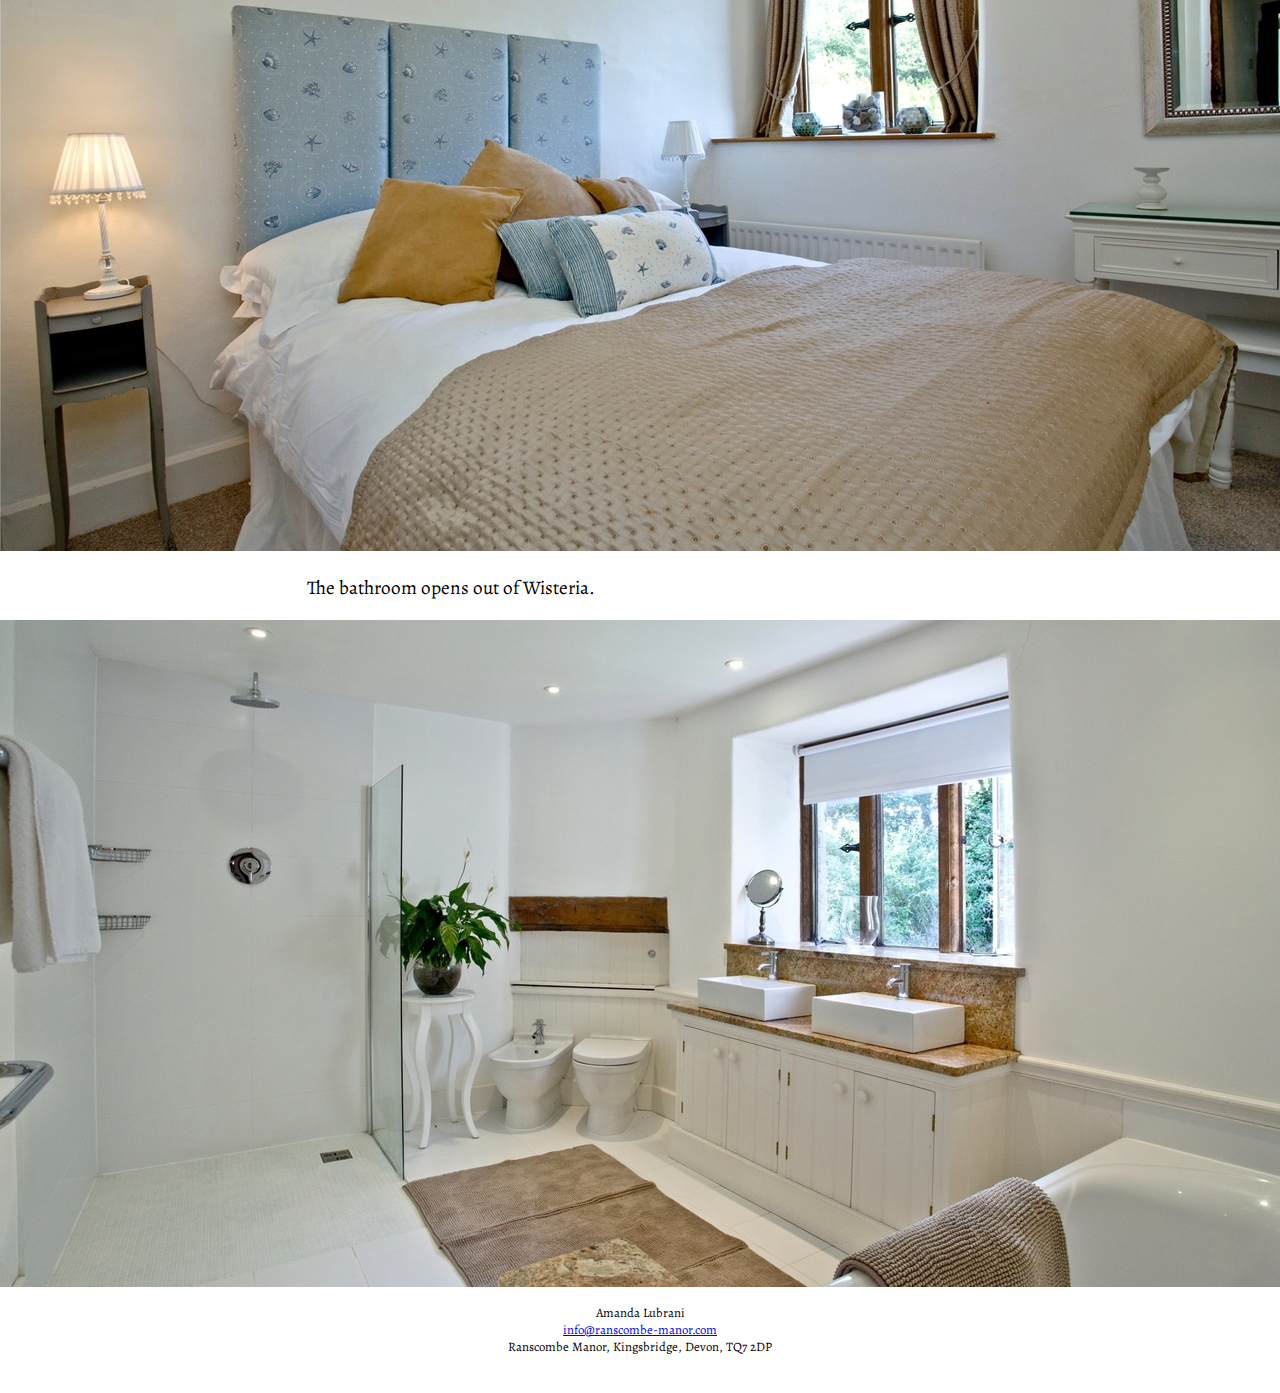
<file: wisteria.html>
<!DOCTYPE html>
<html lang="en-US">
<head>
  <meta name="generator" content=
  "HTML Tidy for HTML5 for Linux version 5.6.0">
  <title>Rooms - Ranscombe Manor</title>
  <link rel="stylesheet" href="styles.css">
  <link href='https://fonts.googleapis.com/css?family=Alegreya'
  rel='stylesheet'>
  <link href='https://fonts.googleapis.com/css?family=Great+Vibes'
  rel='stylesheet'>
  <meta name="viewport" content=
  "width=device-width, initial-scale=1.0, user-scalable=yes">
</head>
<body>
  <img class="topimage" alt="Wisteria bedroom" src=
  "/roomPhotos/wisteriaBedroom.jpg">
  <div class="topcontent">
    <div class="callusdiv">
      <span class="callusspan">📞 01548 854545</span>
    </div>
    <div class="toplinks">
      <span class="toplinkspan"><a class="pagelink" href=
      "/">Home</a> <a href="/rooms" class="pagelink">Rooms</a>
      <a class="pagelink" href="/localarea">Local Area</a>
      <a class="pagelink" href="/reviews">Reviews</a> <a class=
      "pagelink" href="/about">About</a> <a href=
      "https://via.eviivo.com/ranscombetq7" class="pagelink">Book
      your stay</a></span>
    </div>
    <div class="title">
      <a class="homelink" href="/"><span class=
      "titlespan">Ranscombe Manor</span></a>
    </div>
    <div class="pagetitlediv">
      <span class="pagetitlespan">Wisteria and Iris Rooms</span>
    </div>
  </div>
  <div class="imageGap"></div>
  <div class="blurb">
    <p>The Wisteria room can be booked as a double with en-suite
    for 2 people, or with the inclusion of the Iris room, this can
    be a spacious family suite for 4 people.</p>
  </div><img alt="Wisteria bedroom" class="bigimage" src=
  "/roomPhotos/wisteriaBedroom2.jpg">
  <div class="blurb">
    <p>The Iris room is next door to Wisteria.</p>
  </div><img alt="Iris" class="bigimage" src=
  "/roomPhotos/iris.jpg">
  <div class="blurb">
    <p>The bathroom opens out of Wisteria.</p>
  </div><img alt="Wisteria bathroom" class="bigimage" src=
  "/roomPhotos/wisteriaBathroom.jpg">
  <div class="bottomdiv">
    Amanda Lubrani<br>
    <a href=
    "mailto:info@ranscombe-manor.com">info@ranscombe-manor.com</a><br>

    Ranscombe Manor, Kingsbridge, Devon, TQ7 2DP
  </div>
</body>
</html>
</file>
<file: styles.css>
body {
    font-size: 100%;
    width: 100%;
    margin: 0;
    padding: 0;
}

.winner {
    font-weight: bold;
}

.homelink {
    text-decoration: none;
    color: black;
}

.roomthumb {
    float: left;
    width: 130px;
    margin-left: 1em;
    margin-right: 1em;
}

.bluespan {
    color: blue;
    font-size: 80%;
}

.roomdescription {
    margin-left: 1em;
    font-family: 'Alegreya', Georgia, serif;
    font-size: 120%;
    margin-bottom: 10%;
}

.videodiv {
    padding-left: 1em;
}

.pagesubtitlediv {
    width: 100%;
    text-align: center;
    font-family: 'Alegreya', Georgia, serif;
    font-size: 150%;
    margin-top: 0.5em;
}


@media only screen
and (min-width : 600px) {
.toplinks {
    width: 100%;
    text-align: center;
    margin-top: calc(40px - 0.3vw);
}
.pagelink {
    font-family: 'Great Vibes', Georgia, serif;
    text-decoration: none;
    font-size: calc(20px + 1.7vw);
    padding-left: 0.2em;
    padding-right: 0.2em;
    margin-left: 0.1em;
    margin-right: 0.1em;
    color: white;
    text-shadow: 2px 2px 4px black;
    white-space: nowrap;
}
.title {
    width: 100%;
    text-align: center;
    font-family: 'Great Vibes', Georgia, serif;
    font-size: calc(5px + 7vw);
    position: relative;
    margin-top: 10vw;
}
.pagetitlediv {
    width: 100%;
    text-align: center;
    font-family: 'Great Vibes', Georgia, serif;
    font-size: calc(5px + 4vw);
}
#topgap {
    height: 50vw;
}
.threewide {
    display: inline-block;
    width: 32.5%;
}
.imblock {
    display: inline-block;
    width: 49.5%;
}
.topimage {
    width: 100%;
    margin-bottom: -48vw;
}
.imageGap {
    height: 48vw;
}
#slider img {
    transition: opacity 1.5s;
    position: absolute;
    top:0;
    left:0;
    opacity:0;
    width:100%;
}
}

@media only screen
and (max-width : 601px) {
.toplinks {
    width: 100%;
    text-align: center;
    margin-top: 13%;
}
.pagelink {
    font-family: 'Great Vibes', Georgia, serif;
    text-decoration: none;
    font-size: 180%;
    padding-left: 0.2em;
    padding-right: 0.2em;
    margin-left: 0.1em;
    margin-right: 0.1em;
    color: white;
    text-shadow: 2px 2px 2px black;
    white-space: nowrap;
}
.pagetitlediv {
    width: 100%;
    text-align: center;
    font-family: 'Great Vibes', Georgia, serif;
    font-size: 170%;
}
.title {
    width: 100%;
    text-align: center;
    font-family: 'Great Vibes', Georgia, serif;
    font-size: 300%;
    position: relative;
    margin-top: 90px;
}
#topgap {
    height: 500px;
}
#slider img {
    transition: opacity 1.5s;
    position: absolute;
    top:0;
    left:0;
    opacity:0;
    height: 500px;
    width:100%;
    object-fit: cover;
}
.imblock {
    display: inline-block;
    width: 100%;
}
.threewide {
    display: inline-block;
    width: 100%;
}
.topimage {
    width: 100%;
    height: 500px;
    object-fit: cover;
    margin-bottom: -485px;
}
.imageGap {
    height: 485px;
}
}

.localarea {
    width: 100%;
}

p {
    margin-right: 1em;
    font-family: 'Alegreya', Georgia, serif;
    font-size: 120%;
    margin-left: 1em;
}

#fsa {
    margin-right: 1em;
    font-family: 'Alegreya', Georgia, serif;
    font-size: 120%;
    margin-left: 1em;
}

#embed {
    padding-left: 1em;
    width: 100%;
}

.blurb {
    max-width: 44em;
    margin-left: auto;
    margin-right: auto;
    margin-top: 1em;
}

.pagetitlespan {
    padding-left: 1%;
    padding-right: 1%;
    color: white;
    text-shadow: 4px 4px 10px black;
}

.titlespan {
    background-color: rgba(255,255,255,0);
    padding-left: 1%;
    padding-right: 1%;
    color: white;
    text-shadow: 2px 2px 8px black;
}

#slider {
    position: relative;
}

#slider img.fadeIn {
    opacity:1;
}

/* Slideshow container */
.slideshow-container {
    padding-left: 1em;
    width: 100%;
    position: relative;
    margin-left: 0;
    margin-right: 0;
}

/* Hide the images by default */
.mySlides {
    display: none;
}

.mySlides img {
    width: 100%;
}

/* Next & previous buttons */
.prev, .next {
    cursor: pointer;
    position: absolute;
    top: calc(11vw);
    width: auto;
    margin-top: -22px;
    padding: 16px;
    color: white;
    font-weight: bold;
    font-size: 50px;
    transition: 0.6s ease;
    border-radius: 0 3px 3px 0;
    text-shadow: 2px 2px 8px black;
}

/* Position the "next button" to the right */
.next {
    right: 0;
    border-radius: 3px 0 0 3px;
}

/* On hover, add a black background color with a little bit see-through */
.prev:hover, .next:hover {
    background-color: rgba(0,0,0,0.8);
}

/* Caption text */
.text {
    color: black;
    font-size: 15px;
    padding: 8px 12px;
    position: absolute;
    top: 8px;
    width: 100%;
    text-align: center;
}

/* Number text (1/3 etc) */
.numbertext {
    color: #f2f2f2;
    font-size: 16px;
    padding: 8px 12px;
    position: absolute;
    bottom: 10px;
    font-family: 'Alegreya', Georgia, serif;
}

/* The dots/bullets/indicators */
.dot {
    cursor: pointer;
    height: 15px;
    width: 15px;
    margin: 0 2px;
    background-color: #bbb;
    border-radius: 50%;
    display: inline-block;
    transition: background-color 0.6s ease;
}

.active, .dot:hover {
    background-color: #717171;
}

.toplinkspan {
    font-family: 'Alegreya', Georgia, serif;
}

/* Fading animation */
.fade {
    -webkit-animation-name: fade;
    -webkit-animation-duration: 2.5s;
    animation-name: fade;
    animation-duration: 2.5s;
}

@-webkit-keyframes fade {
    from {opacity: .6} 
    to {opacity: 1}
}

@keyframes fade {
    from {opacity: .6} 
    to {opacity: 1}
}


.shortroom {
    margin-bottom: 4em;
}

#food {
    height: 80px;
    margin-left: 1em;
    margin-right: 1em;
    margin-bottom: 1em;
}

.prizephoto {
    height: 160px;
    margin-left: 1em;
    margin-right: 1em;
    margin-bottom: 1em;
}

.fsaphoto {
    height: 150px;
    margin-left: 1em;
    margin-right: 1em;
    margin-bottom: 1em;
}

.roomlink {
    text-decoration: none;
    color: black;
    outline: 0;
}

h3 {
    font-family: 'Alegreya', Georgia, serif;
    font-size: 120%;
    margin-left: 1rem;
}

h2 {
    font-family: 'Alegreya', Georgia, serif;
    font-size: 150%;
    margin-left: 1rem;
}

h1 {
    font-family: 'Alegreya', Georgia, serif;
    font-size: 160%;
    margin-left: 1rem;
}

.image-wrap-div {
    p1osition: relative;
    display: inline-block;
}

.svg {
}

.arrow {
    stroke: white;
    stroke-width: 6;
    stroke-opacity: 0.8;
}

.image-wrap-div svg {
    position: absolute;
    right: 0;
    bottom: 0;
    margin-right: 20px;
    margin-bottom: 30px;
    color: rgba(255,255,255,calc(0.5vw));
}

.topreview {
    width: 80%;
    margin: auto;
}

.bigimage {
    width: 100%;
}

.gapdiv {
    height: 1em;
}

.smallimage {
    margin-left: 1em;
    width: 100%;
}

.reviewimage {
    width: 100%;
    margin-bottom: 1em;
}

.creditdiv {
    height: 0em;
}

.credit {
    font-size: 9px;
    float: right;
}

.bottomdiv {
    font-family: 'Alegreya', Georgia, serif;
    font-size: 80%;
    text-align: center;
    margin-bottom: 3em;
    margin-top: 1em;
}

.mapdiv {
    margin-left: 1em;
}

.callusdiv {
    width: 100%;
}

.callusspan {
    float: right;
    color: black;
    background-color: rgba(255,255,255,0.6);
    font-family: 'Alegreya', Georgia, serif;
    padding-left: 1%;
    padding-right: 1%;
    font-size: calc(14px + 0.5vw);
}

.topcontent {
    position: absolute;
    top: 0px;
    left: 0px;
    width: 100%
}
</file>
